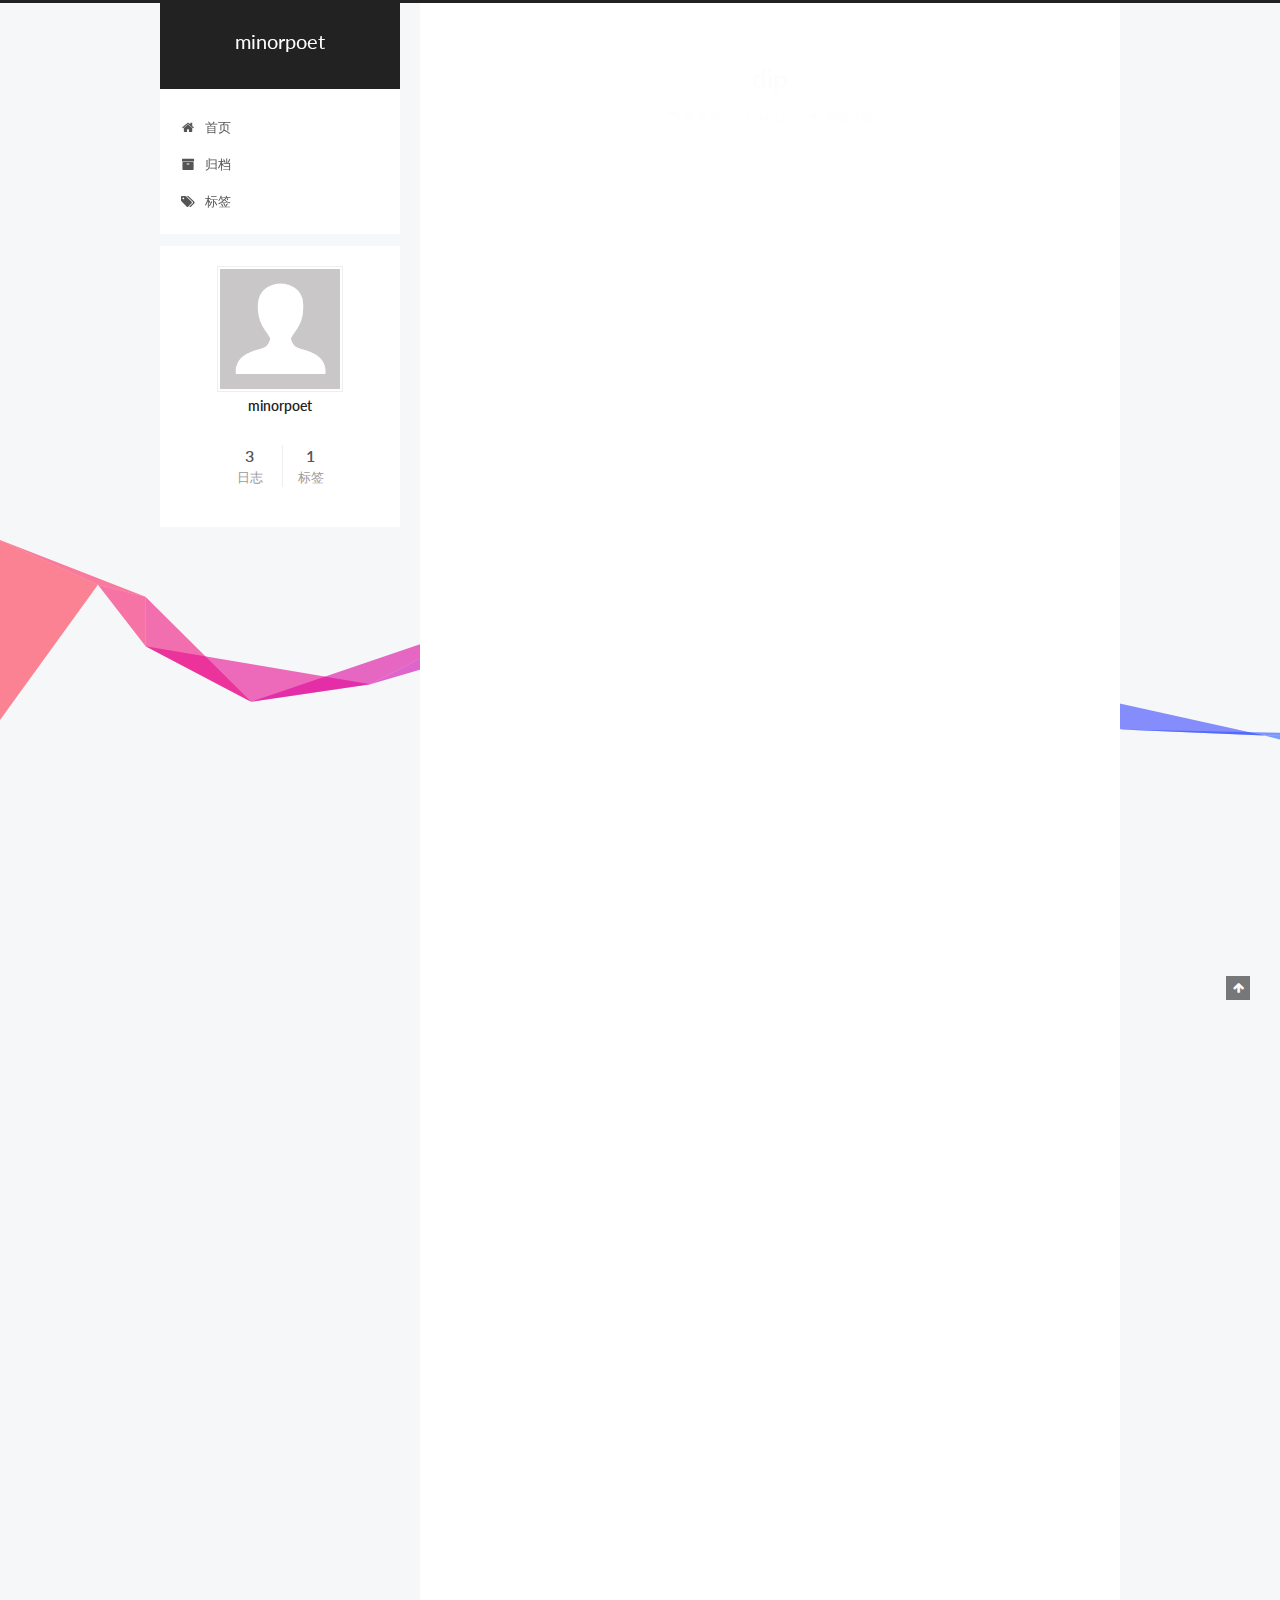
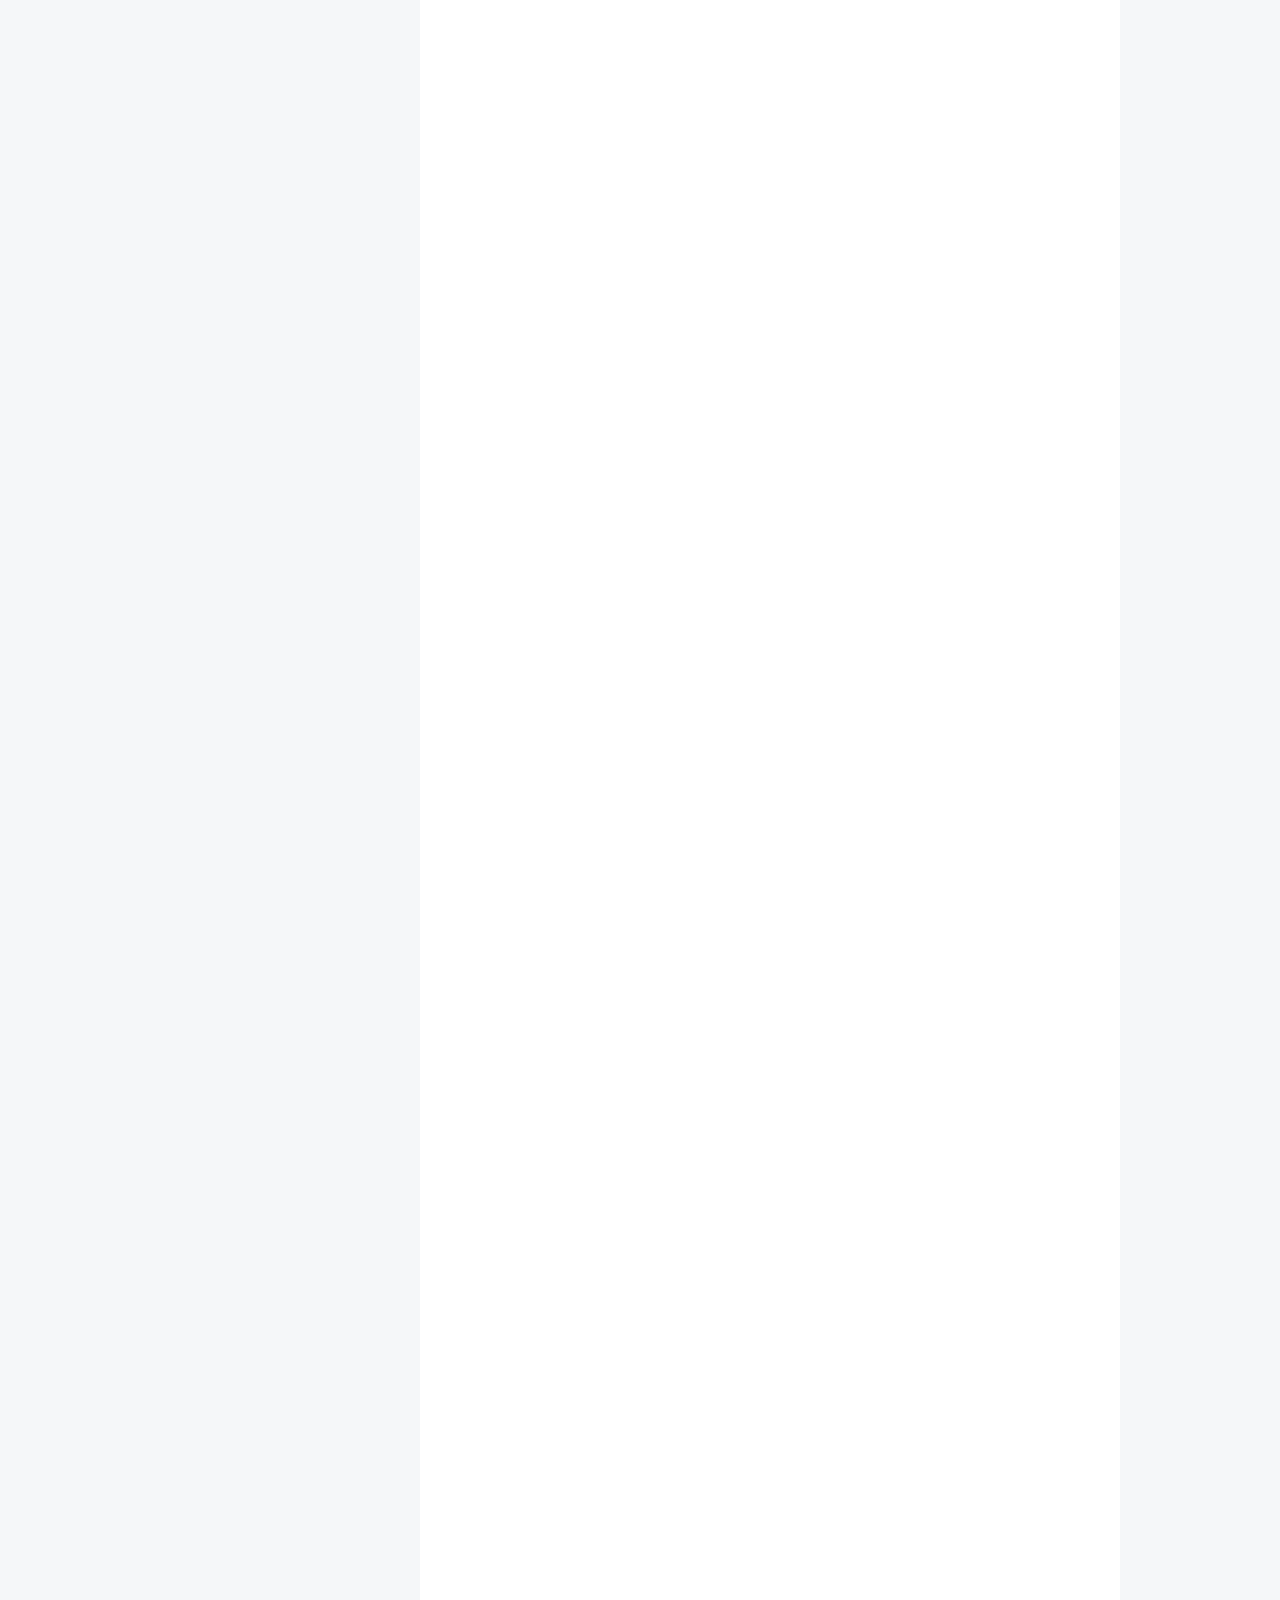
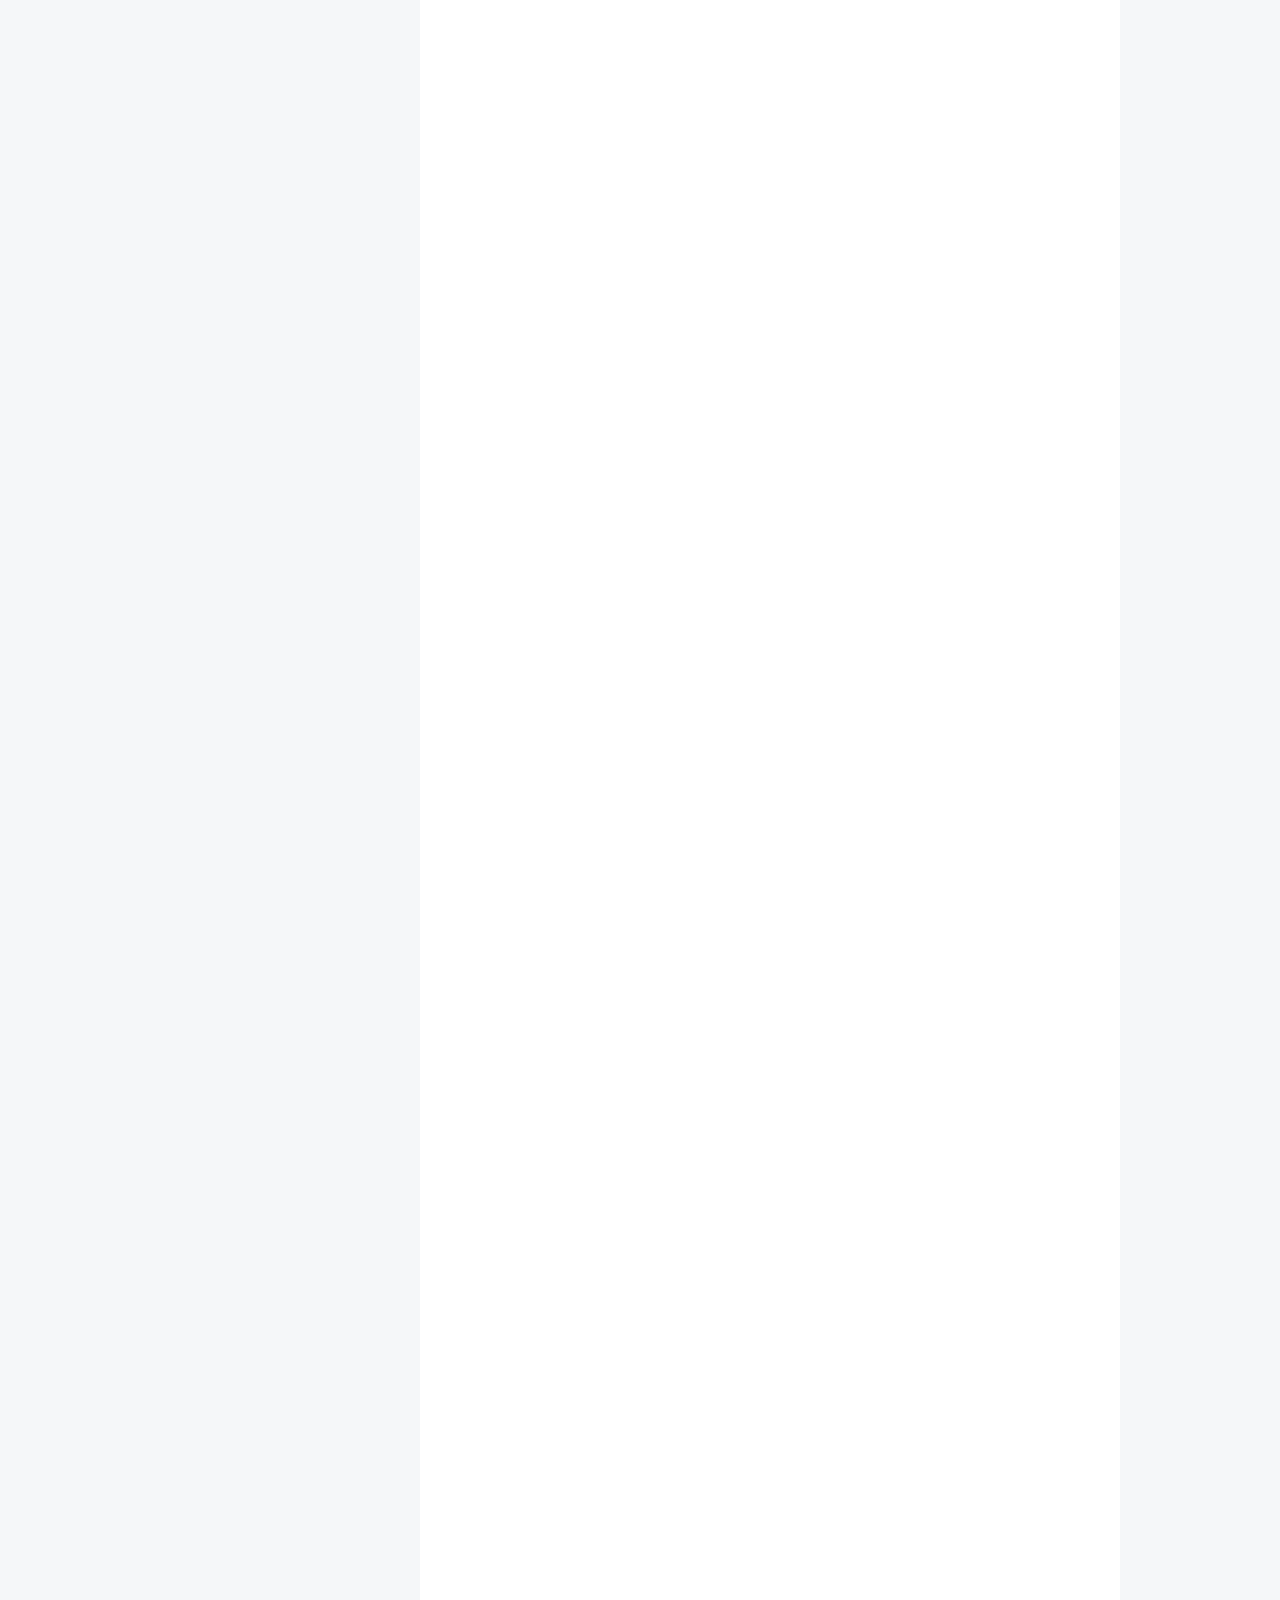
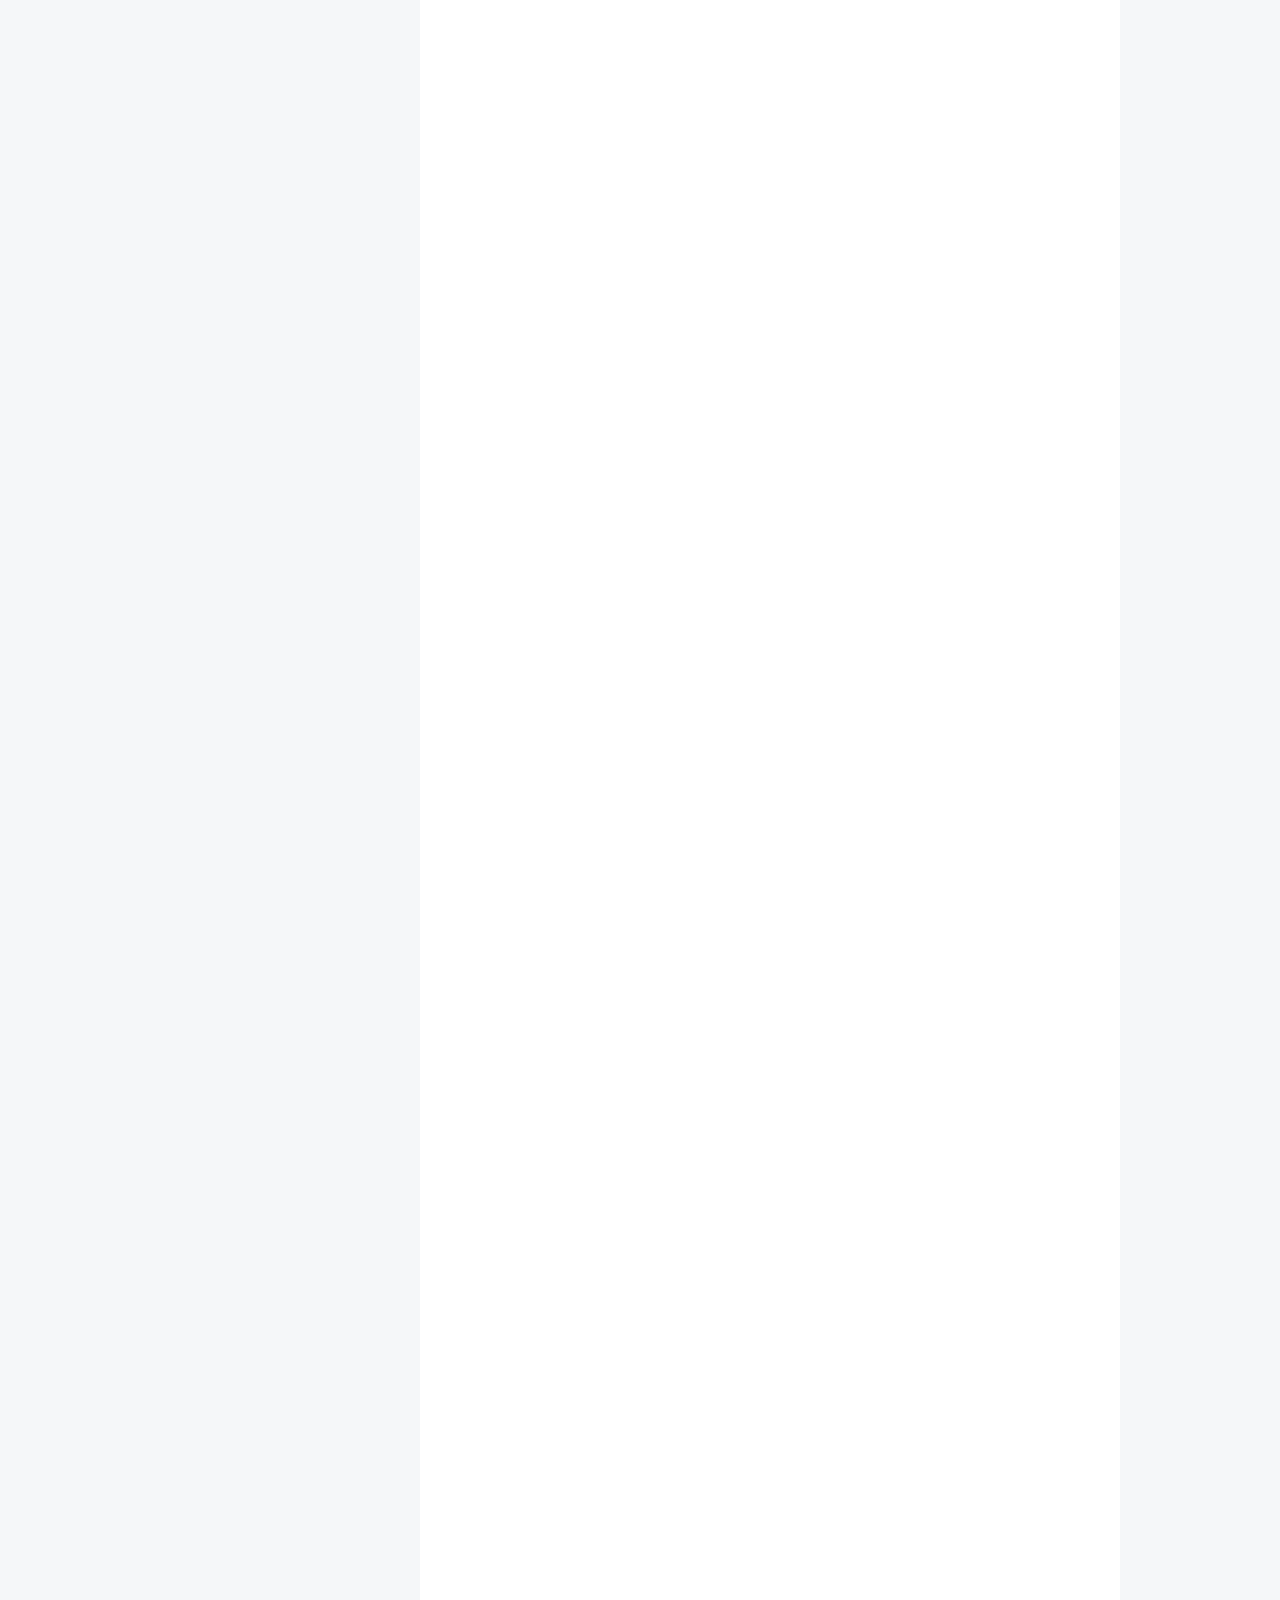
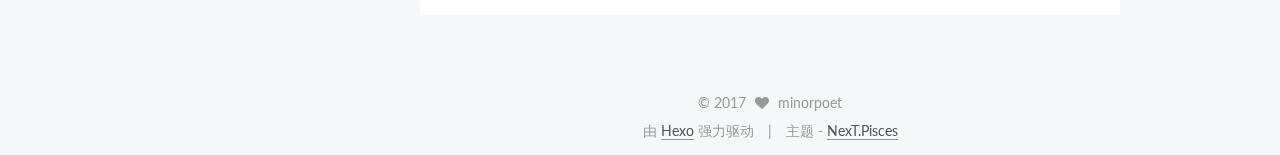
<file: index.html>
<!doctype html>



  


<html class="theme-next pisces use-motion" lang="zh-Hans">
<head>
  <meta charset="UTF-8"/>
<meta http-equiv="X-UA-Compatible" content="IE=edge" />
<meta name="viewport" content="width=device-width, initial-scale=1, maximum-scale=1"/>



<meta http-equiv="Cache-Control" content="no-transform" />
<meta http-equiv="Cache-Control" content="no-siteapp" />















  
  
  <link href="/lib/fancybox/source/jquery.fancybox.css?v=2.1.5" rel="stylesheet" type="text/css" />




  
  
  
  

  
    
    
  

  

  

  

  

  
    
    
    <link href="//fonts.googleapis.com/css?family=Lato:300,300italic,400,400italic,700,700italic&subset=latin,latin-ext" rel="stylesheet" type="text/css">
  






<link href="/lib/font-awesome/css/font-awesome.min.css?v=4.6.2" rel="stylesheet" type="text/css" />

<link href="/css/main.css?v=5.1.0" rel="stylesheet" type="text/css" />


  <meta name="keywords" content="Hexo, NexT" />








  <link rel="shortcut icon" type="image/x-icon" href="/favicon.ico?v=5.1.0" />






<meta property="og:type" content="website">
<meta property="og:title" content="minorpoet">
<meta property="og:url" content="http://yoursite.com/index.html">
<meta property="og:site_name" content="minorpoet">
<meta name="twitter:card" content="summary">
<meta name="twitter:title" content="minorpoet">



<script type="text/javascript" id="hexo.configurations">
  var NexT = window.NexT || {};
  var CONFIG = {
    root: '/',
    scheme: 'Pisces',
    sidebar: {"position":"left","display":"post","offset":12,"offset_float":0,"b2t":false,"scrollpercent":false},
    fancybox: true,
    motion: true,
    duoshuo: {
      userId: '0',
      author: '博主'
    },
    algolia: {
      applicationID: '',
      apiKey: '',
      indexName: '',
      hits: {"per_page":10},
      labels: {"input_placeholder":"Search for Posts","hits_empty":"We didn't find any results for the search: ${query}","hits_stats":"${hits} results found in ${time} ms"}
    }
  };
</script>



  <link rel="canonical" href="http://yoursite.com/"/>





  <title> minorpoet </title>
</head>

<body itemscope itemtype="http://schema.org/WebPage" lang="zh-Hans">

  














  
  
    
  

  <div class="container sidebar-position-left 
   page-home 
 ">
    <div class="headband"></div>

    <header id="header" class="header" itemscope itemtype="http://schema.org/WPHeader">
      <div class="header-inner"><div class="site-brand-wrapper">
  <div class="site-meta ">
    

    <div class="custom-logo-site-title">
      <a href="/"  class="brand" rel="start">
        <span class="logo-line-before"><i></i></span>
        <span class="site-title">minorpoet</span>
        <span class="logo-line-after"><i></i></span>
      </a>
    </div>
      
        <p class="site-subtitle"></p>
      
  </div>

  <div class="site-nav-toggle">
    <button>
      <span class="btn-bar"></span>
      <span class="btn-bar"></span>
      <span class="btn-bar"></span>
    </button>
  </div>
</div>

<nav class="site-nav">
  

  
    <ul id="menu" class="menu">
      
        
        <li class="menu-item menu-item-home">
          <a href="/" rel="section">
            
              <i class="menu-item-icon fa fa-fw fa-home"></i> <br />
            
            首页
          </a>
        </li>
      
        
        <li class="menu-item menu-item-archives">
          <a href="/archives" rel="section">
            
              <i class="menu-item-icon fa fa-fw fa-archive"></i> <br />
            
            归档
          </a>
        </li>
      
        
        <li class="menu-item menu-item-tags">
          <a href="/tags" rel="section">
            
              <i class="menu-item-icon fa fa-fw fa-tags"></i> <br />
            
            标签
          </a>
        </li>
      

      
    </ul>
  

  
</nav>



 </div>
    </header>

    <main id="main" class="main">
      <div class="main-inner">
        <div class="content-wrap">
          <div id="content" class="content">
            
  <section id="posts" class="posts-expand">
    
      

  

  
  
  

  <article class="post post-type-normal " itemscope itemtype="http://schema.org/Article">
    <link itemprop="mainEntityOfPage" href="http://yoursite.com/2017/04/21/dependency-inversion-principle/">

    <span hidden itemprop="author" itemscope itemtype="http://schema.org/Person">
      <meta itemprop="name" content="minorpoet">
      <meta itemprop="description" content="">
      <meta itemprop="image" content="/images/avatar.gif">
    </span>

    <span hidden itemprop="publisher" itemscope itemtype="http://schema.org/Organization">
      <meta itemprop="name" content="minorpoet">
    </span>

    
      <header class="post-header">

        
        
          <h1 class="post-title" itemprop="name headline">
            
            
              
                
                <a class="post-title-link" href="/2017/04/21/dependency-inversion-principle/" itemprop="url">
                  dip
                </a>
              
            
          </h1>
        

        <div class="post-meta">
          <span class="post-time">
            
              <span class="post-meta-item-icon">
                <i class="fa fa-calendar-o"></i>
              </span>
              
                <span class="post-meta-item-text">发表于</span>
              
              <time title="创建于" itemprop="dateCreated datePublished" datetime="2017-04-21T00:08:40+08:00">
                2017-04-21
              </time>
            

            

            
          </span>

          

          
            
          

          
         
		  	 <span id="/2017/04/21/dependency-inversion-principle/"class="leancloud_visitors"  data-flag-title="dip">
              <span class="post-meta-divider">|</span>
               <span class="post-meta-item-icon">
                 <i class="fa fa-eye"></i>
               </span> 
               <span class="post-meta-item-text">阅读次数 </span>
               <span class="leancloud-visitors-count"></span>
            </span>
		   

          
          

          

        </div>
      </header>
    


    <div class="post-body" itemprop="articleBody">

      
      

      
        
          
            
          
        
      
    </div>

    <div>
      
    </div>

    <div>
      
    </div>

    <div>
      
    </div>

    <footer class="post-footer">
      

      

      

      
      
        <div class="post-eof"></div>
      
    </footer>
  </article>


    
      

  

  
  
  

  <article class="post post-type-normal " itemscope itemtype="http://schema.org/Article">
    <link itemprop="mainEntityOfPage" href="http://yoursite.com/2017/04/19/open-close-principle/">

    <span hidden itemprop="author" itemscope itemtype="http://schema.org/Person">
      <meta itemprop="name" content="minorpoet">
      <meta itemprop="description" content="">
      <meta itemprop="image" content="/images/avatar.gif">
    </span>

    <span hidden itemprop="publisher" itemscope itemtype="http://schema.org/Organization">
      <meta itemprop="name" content="minorpoet">
    </span>

    
      <header class="post-header">

        
        
          <h1 class="post-title" itemprop="name headline">
            
            
              
                
                <a class="post-title-link" href="/2017/04/19/open-close-principle/" itemprop="url">
                  开放 - 关闭 原则
                </a>
              
            
          </h1>
        

        <div class="post-meta">
          <span class="post-time">
            
              <span class="post-meta-item-icon">
                <i class="fa fa-calendar-o"></i>
              </span>
              
                <span class="post-meta-item-text">发表于</span>
              
              <time title="创建于" itemprop="dateCreated datePublished" datetime="2017-04-19T23:38:10+08:00">
                2017-04-19
              </time>
            

            

            
          </span>

          

          
            
          

          
         
		  	 <span id="/2017/04/19/open-close-principle/"class="leancloud_visitors"  data-flag-title="开放 - 关闭 原则">
              <span class="post-meta-divider">|</span>
               <span class="post-meta-item-icon">
                 <i class="fa fa-eye"></i>
               </span> 
               <span class="post-meta-item-text">阅读次数 </span>
               <span class="leancloud-visitors-count"></span>
            </span>
		   

          
          

          

        </div>
      </header>
    


    <div class="post-body" itemprop="articleBody">

      
      

      
        
          
            <h3 id="动机"><a href="#动机" class="headerlink" title="动机"></a>动机</h3><p>开明的应用设计和代码模块应当关注应用在发展和维护阶段中频繁发生的变化。通常，给应用添加一个新功能的时候会涉及到很多改动。应尽量少地在已有代码中做改动，因为已有代码一般都已通过单元测试，在其中做的改动可能莫名其妙地就影响到现有功能。</p>
<p><strong>开放 - 封闭原则</strong>  强调设计和代码编写应当以在现有代码上改动最小的方式来完成新功能的添加。软件设计应尽可能在添加新功能类的时候不去改动现有代码。</p>
<h3 id="目的"><a href="#目的" class="headerlink" title="目的"></a>目的</h3><p>软件实体，如类、模块和函数，应当<strong>对扩展开放</strong>，但<strong>对修改关闭</strong>。</p>
<blockquote>
<p>个人理解：对使用方的修改关闭， 对提供方的功能扩展开放</p>
</blockquote>
<h3 id="例子"><a href="#例子" class="headerlink" title="例子"></a>例子</h3><p>以下是一个违背 OCP 的例子。 它实现了绘制各种图形的 <code>graph editor</code>。 显然，<code>GraphicEditor</code> 没有遵循 OCP ，因为每次添加一个 <code>shape</code> 子类，都要对其进行修改。这有以下几个缺点：</p>
<ul>
<li>每次添加新的 <code>shape</code> 子类， <code>GraphicEditor</code> 的单元测试都要重新做</li>
<li>每次添加新的 <code>shape</code> 子类所需时间都比较多，因为开发人员需要理解 <code>GraphicEditor</code> 的内部逻辑</li>
<li>尽管新添加的 <code>shape</code> 能很好的工作，但它可能会意外地影响现有功能</li>
</ul>
<img src="/2017/04/19/open-close-principle/ocp-bad-example.png" alt="ocp-bad-example.png" title="">
<figure class="highlight plain"><table><tr><td class="gutter"><pre><div class="line">1</div><div class="line">2</div><div class="line">3</div><div class="line">4</div><div class="line">5</div><div class="line">6</div><div class="line">7</div><div class="line">8</div><div class="line">9</div><div class="line">10</div><div class="line">11</div><div class="line">12</div><div class="line">13</div><div class="line">14</div><div class="line">15</div><div class="line">16</div><div class="line">17</div><div class="line">18</div><div class="line">19</div><div class="line">20</div><div class="line">21</div><div class="line">22</div><div class="line">23</div><div class="line">24</div><div class="line">25</div><div class="line">26</div><div class="line">27</div></pre></td><td class="code"><pre><div class="line">// Open-Close Principle - Bad Example</div><div class="line">class GraphicEditor&#123;</div><div class="line">	public void drawShape(Shape s)&#123;</div><div class="line">		if(s.m_type == 1)</div><div class="line">			drawRectangle(s);</div><div class="line">		else if(s.m_type == 2)</div><div class="line">			drawCircle(s);</div><div class="line">	&#125;</div><div class="line">	public void drawRectangle(Rectangle r)&#123;...&#125;</div><div class="line">	public void drawCircle(Circle r)&#123;...&#125;</div><div class="line">&#125;</div><div class="line"></div><div class="line">class Shape&#123;</div><div class="line">	int m_type;</div><div class="line">&#125;</div><div class="line"></div><div class="line">class Rectangle extends Shape&#123;</div><div class="line">	Rectangle()&#123;</div><div class="line">		super.m_type = 1;</div><div class="line">	&#125;</div><div class="line">&#125;</div><div class="line"></div><div class="line">class Circle extends Shape&#123;</div><div class="line">	Circle()&#123;</div><div class="line">		super.m_type = 2;</div><div class="line">	&#125;</div><div class="line">&#125;</div></pre></td></tr></table></figure>
<p>以下是一个遵循 OCP 要求的例子。 在新的设计中，我们在 <code>GraphicEditor</code> 中使用抽象的 <code>draw()</code> 方法，而将具体实现移至派生类实例中。通过使用 OCP ，我们就避免了上述例子中的问题，当添加新 <code>shape</code> 子类的时候， 不需要对<code>GraphicEditor</code> 进行修改。</p>
<ul>
<li>不需要额外的单元测试</li>
<li>不需要知晓 <code>GraphicEditor</code> 的源码</li>
<li>由于具体的绘图代码移到具体的 <code>shape</code> 实现子类中，新功能添加进来的时候免除了影响有功能的风险</li>
</ul>
<img src="/2017/04/19/open-close-principle/ocp-good-example.png" alt="ocp-good-example.png" title="">
<figure class="highlight plain"><table><tr><td class="gutter"><pre><div class="line">1</div><div class="line">2</div><div class="line">3</div><div class="line">4</div><div class="line">5</div><div class="line">6</div><div class="line">7</div><div class="line">8</div><div class="line">9</div><div class="line">10</div><div class="line">11</div><div class="line">12</div><div class="line">13</div><div class="line">14</div><div class="line">15</div><div class="line">16</div><div class="line">17</div><div class="line">18</div><div class="line">19</div><div class="line">20</div><div class="line">21</div><div class="line">22</div><div class="line">23</div><div class="line">24</div></pre></td><td class="code"><pre><div class="line">// Open-Close Principle - Good example</div><div class="line">class GraphicEditor&#123;</div><div class="line">	public void drawShape(Shape s)&#123;</div><div class="line">		s.draw();</div><div class="line">	&#125;</div><div class="line">&#125;</div><div class="line"></div><div class="line">class Shape&#123;</div><div class="line">	abstract void draw();</div><div class="line">&#125;</div><div class="line"></div><div class="line">class Rectangle extends Shape&#123;</div><div class="line">	@Override</div><div class="line">	public void draw()&#123;</div><div class="line">		// draw Rectangle</div><div class="line">	&#125;</div><div class="line">&#125;</div><div class="line"></div><div class="line">class Circle extends Shape&#123;</div><div class="line">	@Override</div><div class="line">	public void draw()&#123;</div><div class="line">		// draw Circle;</div><div class="line">	&#125;</div><div class="line">&#125;</div></pre></td></tr></table></figure>
<h3 id="总结"><a href="#总结" class="headerlink" title="总结"></a>总结</h3><p>和其他原则一样 OCP , 也只是一个原则。构思一个灵活的设计需要耗费额外的时间和精力，这会引入更高层次的抽象，而抽象则会提高代码的复杂度。所以此原则应该应用于最可能发生变化的地方。</p>
<p>有很多设计模式可以帮助我们在不改动现有代码的情况下进行扩展。比如说装饰者模式可以帮助我们遵循 OCP 原则。工厂方法或观察者模式也可以用于将应用程序设计成易于调整，同时最小限度地对原有代码进行改动。</p>

          
        
      
    </div>

    <div>
      
    </div>

    <div>
      
    </div>

    <div>
      
    </div>

    <footer class="post-footer">
      

      

      

      
      
        <div class="post-eof"></div>
      
    </footer>
  </article>


    
      

  

  
  
  

  <article class="post post-type-normal " itemscope itemtype="http://schema.org/Article">
    <link itemprop="mainEntityOfPage" href="http://yoursite.com/2017/04/16/desgin-principles/">

    <span hidden itemprop="author" itemscope itemtype="http://schema.org/Person">
      <meta itemprop="name" content="minorpoet">
      <meta itemprop="description" content="">
      <meta itemprop="image" content="/images/avatar.gif">
    </span>

    <span hidden itemprop="publisher" itemscope itemtype="http://schema.org/Organization">
      <meta itemprop="name" content="minorpoet">
    </span>

    
      <header class="post-header">

        
        
          <h1 class="post-title" itemprop="name headline">
            
            
              
                
                <a class="post-title-link" href="/2017/04/16/desgin-principles/" itemprop="url">
                  软件设计原则
                </a>
              
            
          </h1>
        

        <div class="post-meta">
          <span class="post-time">
            
              <span class="post-meta-item-icon">
                <i class="fa fa-calendar-o"></i>
              </span>
              
                <span class="post-meta-item-text">发表于</span>
              
              <time title="创建于" itemprop="dateCreated datePublished" datetime="2017-04-16T14:08:22+08:00">
                2017-04-16
              </time>
            

            

            
          </span>

          

          
            
          

          
         
		  	 <span id="/2017/04/16/desgin-principles/"class="leancloud_visitors"  data-flag-title="软件设计原则">
              <span class="post-meta-divider">|</span>
               <span class="post-meta-item-icon">
                 <i class="fa fa-eye"></i>
               </span> 
               <span class="post-meta-item-text">阅读次数 </span>
               <span class="leancloud-visitors-count"></span>
            </span>
		   

          
          

          

        </div>
      </header>
    


    <div class="post-body" itemprop="articleBody">

      
      

      
        
          
            <h2 id="什么是软件设计原则？"><a href="#什么是软件设计原则？" class="headerlink" title="什么是软件设计原则？"></a>什么是软件设计原则？</h2><p>软件设计原则是一组帮助我们避开不良设计的指导方针。这些设计原则是由 Robert Martin 在《敏捷软件开发：原则、模式与实践》一书中整理收集而来。 根据 Robert Martin 的理论，应该避免不良设计的以下三个重要特点：</p>
<blockquote>
<ul>
<li>僵化： 很难做修改，因为每一个细微的修改都会影响到系统大量的其他功能</li>
<li>脆弱： 每当你做一次修改，总会引起系统中预期之外的部分出现故障</li>
<li>死板： 代码很难在其他应用中重用，因其不能从当前应用中单独抽离出来</li>
</ul>
</blockquote>
<h2 id="开放-关闭原则-Open-Close-Principle"><a href="#开放-关闭原则-Open-Close-Principle" class="headerlink" title="开放-关闭原则 Open Close Principle"></a>开放-关闭原则 Open Close Principle</h2><blockquote>
<p>软件实体，如类、模块和函数，应该对扩展开放，对修改关闭。</p>
</blockquote>
<p>OPC 是一个通用原则。 你可以在这种情景下考虑此原则：当你构建类的时候，你想要确保以后你要扩展类行为时只需扩展它而不需要修改原类。这原则同样适用于模块、包和代码库。如果你手头一个包含多个类的代码库，会有很多原因使得你宁愿去扩展它，也不去修改已有代码（向后兼容，回归测试等）。 这就是为什么我们必须确保我们的模块遵循开放-关闭原则的原因。<br>当提及类时，开放-关闭原则可以通过使用抽象类+实现类来实现他们的行为。这会强制使用具体实现类来扩展抽象类而不去修改抽象类。具体的实例有：模版模式、策略模式。</p>
<h2 id="依赖倒置原则-Dependency-Inversion-Principle"><a href="#依赖倒置原则-Dependency-Inversion-Principle" class="headerlink" title="依赖倒置原则 Dependency Inversion Principle"></a>依赖倒置原则 Dependency Inversion Principle</h2><blockquote>
<p>高层次的模块不应该依赖低层次的模块。双方都应该依赖抽象。</p>
<p>抽象不应该依赖具体细节。细节应该依赖抽象。</p>
</blockquote>
<p>依赖倒置原则强调：我们应在高低层次的类之间引入一个抽象层来解耦高层次模块和低层次模块。此外，此原则颠倒了依赖关系：它认为我们应该基于抽象来编写具体的实现，而不基于具体实现来编写抽象。<br>当谈及依赖关系的实现时，我们经常听到的是依赖倒置 (DI) 或者控制反转 (IOC) 。一个软件模块（类，框架等）依赖其他模块时，经典的做法是初始化并持有该模块的直接引用。这种做法导致两个模块的强耦合。为了解耦两者，第一个模块提供一个钩子（一个属性，参数，其他），然后一个专门管理依赖关系的外部模块将第二个模块的引用注入到第一个模块的钩子上。<br>通过使用依赖倒置原则，只需要修改依赖管理模块，被依赖模块就可以很容易的替换成其他模块。工厂模式和抽象工厂模式可以作为框架管理依赖，不过，有专门的框架来做这件事，称之为控制反转容器（Invertion Of Control Container）。</p>
<h2 id="接口隔离原则-Interface-Segregation-Principle"><a href="#接口隔离原则-Interface-Segregation-Principle" class="headerlink" title="接口隔离原则 Interface Segregation Principle"></a>接口隔离原则 Interface Segregation Principle</h2><blockquote>
<p>客户端不应该被强制依赖他们不需要使用的接口</p>
</blockquote>
<p>这个原则教导我们小心对待我们编写的接口。编写接口时，我们必须注意只增加应该在其范围内的方法。如果我们增加了不应该接口功能范围内的方法，那么实现此接口的类将不得不实现也那些方法。比如说，我们建了个名为 Worker 的接口，然后增加了个 lunch-break 的方法，那么所有的 Workers 都得实现它。如果有个 Worker 是机器人怎么办？机器人应该不用午休吧。</p>
<p>总而言之，如果一个接口包含了不是针对其意图的方法，那么这个接口就是被污染了或者叫“肥”接口。 应该避免这些非领域内的方法。</p>
<h2 id="单一职责原则-Single-Responsibility-Principle"><a href="#单一职责原则-Single-Responsibility-Principle" class="headerlink" title="单一职责原则 Single Responsibility Principle"></a>单一职责原则 Single Responsibility Principle</h2><blockquote>
<p>一个类，应该只有一个需要进行修改的原因。</p>
</blockquote>
<p>关于这点，职责被认为是一个修改的原因。这个原则强调，如果我们基于2个不同的原因去修改一个类，那么我们应该将其功能拆分到2个类中。每个类仅仅负责一个功能。如果日后我需要做一次修改，我们只需修改负责该功能的类就可以了。当我们在同时负责多个功能的类上做一个修改时，可能会影响到其他的功能。<br>单一职责原则是Tom DeMarco于1979年在他的书《Structure Analysis and System Specification》中提出的。Robert Martin重新解释并将职责(功能)定义为变化的原因。</p>
<h2 id="里氏替换原则-Liskov’s-Substitution-Principle"><a href="#里氏替换原则-Liskov’s-Substitution-Principle" class="headerlink" title="里氏替换原则 Liskov’s Substitution Principle"></a>里氏替换原则 Liskov’s Substitution Principle</h2><blockquote>
<p>派生类型必须能被其基类完全代替</p>
</blockquote>
<p>此原则是在开放-关闭原则在行为方面的延伸，其意味着我们必须确新的派生类扩展基类的同时不能修改其行为。新创建的派生类应该能够替换基类而不用修改任何代码。<br>里氏替换原则是 Barbara Liskov 于1987年在 “面向对象编程语言系统和应用程序” 大会上提出的, 具体可看 <a href="http://dl.acm.org/citation.cfm?id=62141" target="_blank" rel="external">data abstraction and hiearchy</a>。</p>
<h2 id="如何应用设计原则-摘自《面向对象葵花宝典》"><a href="#如何应用设计原则-摘自《面向对象葵花宝典》" class="headerlink" title="如何应用设计原则 摘自《面向对象葵花宝典》"></a>如何应用设计原则 摘自《面向对象葵花宝典》</h2><h3 id="SRP-原则：-用于类的设计"><a href="#SRP-原则：-用于类的设计" class="headerlink" title="SRP 原则： 用于类的设计"></a>SRP 原则： 用于类的设计</h3><blockquote>
<p>当我们想出一个类，或者设计出一个类的原型后，使用 SRP 原则核对类的设计是否符合 SRP 要求。</p>
</blockquote>
<h3 id="OCP-原则：-总的指导思想"><a href="#OCP-原则：-总的指导思想" class="headerlink" title="OCP 原则： 总的指导思想"></a>OCP 原则： 总的指导思想</h3><blockquote>
<p>OCP 原则是一个总的指导思想，在面向对象的设计中，如果能够符合 LSP/ISP/DIP 原则，一般情况下就能够符合 OCP 原则了。</p>
<p>除了在面向对象的软件设计中应用外，OCP 也可以用于指导系统架构设计，例如常见的 CORBA、COM 协议，其实可都可以认为是 OCP 原则的具体应用和实现。</p>
</blockquote>
<h3 id="LSP-原则：-用于指导类继承的设计"><a href="#LSP-原则：-用于指导类继承的设计" class="headerlink" title="LSP 原则： 用于指导类继承的设计"></a>LSP 原则： 用于指导类继承的设计</h3><blockquote>
<p>当我摸设计类之间的继承关系时，使用 LSP 原则来判断这种继承关系是否符合 LSP 要求。</p>
</blockquote>
<h3 id="ISP-原则：-用于指导接口的设计"><a href="#ISP-原则：-用于指导接口的设计" class="headerlink" title="ISP 原则： 用于指导接口的设计"></a>ISP 原则： 用于指导接口的设计</h3><blockquote>
<p>ISP 原则可以认为是　SRP 原则的一个变种，本质上是和 SRP 的思想是一样的。 SRP 用于指导类的设计，而 ISP 用于指导接口的设计</p>
</blockquote>
<h3 id="DIP-原则：-用于指导如何抽象"><a href="#DIP-原则：-用于指导如何抽象" class="headerlink" title="DIP 原则： 用于指导如何抽象"></a>DIP 原则： 用于指导如何抽象</h3><blockquote>
<p>当我们设计类之间的依赖关系时，可以使用 DIP 原则来判断这种依赖是否符合 DIP 原则二。 DIP 原则 和 LSP 原则相辅相成： DIP 原则用于指导抽象出接口或者抽象类，而 LSP 原则用于指导从接口或者抽象类派生出新的子类。</p>
</blockquote>

          
        
      
    </div>

    <div>
      
    </div>

    <div>
      
    </div>

    <div>
      
    </div>

    <footer class="post-footer">
      

      

      

      
      
        <div class="post-eof"></div>
      
    </footer>
  </article>


    
  </section>

  


          </div>
          


          

        </div>
        
          
  
  <div class="sidebar-toggle">
    <div class="sidebar-toggle-line-wrap">
      <span class="sidebar-toggle-line sidebar-toggle-line-first"></span>
      <span class="sidebar-toggle-line sidebar-toggle-line-middle"></span>
      <span class="sidebar-toggle-line sidebar-toggle-line-last"></span>
    </div>
  </div>

  <aside id="sidebar" class="sidebar">
    <div class="sidebar-inner">

      

      

      <section class="site-overview sidebar-panel sidebar-panel-active">
        <div class="site-author motion-element" itemprop="author" itemscope itemtype="http://schema.org/Person">
          <img class="site-author-image" itemprop="image"
               src="/images/avatar.gif"
               alt="minorpoet" />
          <p class="site-author-name" itemprop="name">minorpoet</p>
           
              <p class="site-description motion-element" itemprop="description"></p>
          
        </div>
        <nav class="site-state motion-element">

          
            <div class="site-state-item site-state-posts">
              <a href="/archives">
                <span class="site-state-item-count">3</span>
                <span class="site-state-item-name">日志</span>
              </a>
            </div>
          

          

          
            
            
            <div class="site-state-item site-state-tags">
              
                <span class="site-state-item-count">1</span>
                <span class="site-state-item-name">标签</span>
              
            </div>
          

        </nav>

        

        <div class="links-of-author motion-element">
          
        </div>

        
        

        
        

        


      </section>

      

      

    </div>
  </aside>


        
      </div>
    </main>

    <footer id="footer" class="footer">
      <div class="footer-inner">
        <div class="copyright" >
  
  &copy; 
  <span itemprop="copyrightYear">2017</span>
  <span class="with-love">
    <i class="fa fa-heart"></i>
  </span>
  <span class="author" itemprop="copyrightHolder">minorpoet</span>
</div>


<div class="powered-by">
  由 <a class="theme-link" href="https://hexo.io">Hexo</a> 强力驱动
</div>

<div class="theme-info">
  主题 -
  <a class="theme-link" href="https://github.com/iissnan/hexo-theme-next">
    NexT.Pisces
  </a>
</div>


        

        
      </div>
    </footer>

    
      <div class="back-to-top">
        <i class="fa fa-arrow-up"></i>
        
      </div>
    

  </div>

  

<script type="text/javascript">
  if (Object.prototype.toString.call(window.Promise) !== '[object Function]') {
    window.Promise = null;
  }
</script>









  






  



  
  <script type="text/javascript" src="/lib/jquery/index.js?v=2.1.3"></script>

  
  <script type="text/javascript" src="/lib/fastclick/lib/fastclick.min.js?v=1.0.6"></script>

  
  <script type="text/javascript" src="/lib/jquery_lazyload/jquery.lazyload.js?v=1.9.7"></script>

  
  <script type="text/javascript" src="/lib/velocity/velocity.min.js?v=1.2.1"></script>

  
  <script type="text/javascript" src="/lib/velocity/velocity.ui.min.js?v=1.2.1"></script>

  
  <script type="text/javascript" src="/lib/fancybox/source/jquery.fancybox.pack.js?v=2.1.5"></script>

  
  <script type="text/javascript" src="/lib/canvas-ribbon/canvas-ribbon.js"></script>


  


  <script type="text/javascript" src="/js/src/utils.js?v=5.1.0"></script>

  <script type="text/javascript" src="/js/src/motion.js?v=5.1.0"></script>



  
  


  <script type="text/javascript" src="/js/src/affix.js?v=5.1.0"></script>

  <script type="text/javascript" src="/js/src/schemes/pisces.js?v=5.1.0"></script>



  

  


  <script type="text/javascript" src="/js/src/bootstrap.js?v=5.1.0"></script>



  


  




	





  





  





  






  





  

  
  <script src="https://cdn1.lncld.net/static/js/av-core-mini-0.6.1.js"></script>
  <script>AV.initialize("25obTDUCiku3IwFPnX2IYdXt-gzGzoHsz", "ym6TM0VS8SEQ1mjuml2WJQtB");</script>
  <script>
    function showTime(Counter) {
      var query = new AV.Query(Counter);
      var entries = [];
      var $visitors = $(".leancloud_visitors");

      $visitors.each(function () {
        entries.push( $(this).attr("id").trim() );
      });

      query.containedIn('url', entries);
      query.find()
        .done(function (results) {
          var COUNT_CONTAINER_REF = '.leancloud-visitors-count';

          if (results.length === 0) {
            $visitors.find(COUNT_CONTAINER_REF).text(0);
            return;
          }

          for (var i = 0; i < results.length; i++) {
            var item = results[i];
            var url = item.get('url');
            var time = item.get('time');
            var element = document.getElementById(url);

            $(element).find(COUNT_CONTAINER_REF).text(time);
          }
          for(var i = 0; i < entries.length; i++) {
            var url = entries[i];
            var element = document.getElementById(url);
            var countSpan = $(element).find(COUNT_CONTAINER_REF);
            if( countSpan.text() == '') {
              countSpan.text(0);
            }
          }
        })
        .fail(function (object, error) {
          console.log("Error: " + error.code + " " + error.message);
        });
    }

    function addCount(Counter) {
      var $visitors = $(".leancloud_visitors");
      var url = $visitors.attr('id').trim();
      var title = $visitors.attr('data-flag-title').trim();
      var query = new AV.Query(Counter);

      query.equalTo("url", url);
      query.find({
        success: function(results) {
          if (results.length > 0) {
            var counter = results[0];
            counter.fetchWhenSave(true);
            counter.increment("time");
            counter.save(null, {
              success: function(counter) {
                var $element = $(document.getElementById(url));
                $element.find('.leancloud-visitors-count').text(counter.get('time'));
              },
              error: function(counter, error) {
                console.log('Failed to save Visitor num, with error message: ' + error.message);
              }
            });
          } else {
            var newcounter = new Counter();
            /* Set ACL */
            var acl = new AV.ACL();
            acl.setPublicReadAccess(true);
            acl.setPublicWriteAccess(true);
            newcounter.setACL(acl);
            /* End Set ACL */
            newcounter.set("title", title);
            newcounter.set("url", url);
            newcounter.set("time", 1);
            newcounter.save(null, {
              success: function(newcounter) {
                var $element = $(document.getElementById(url));
                $element.find('.leancloud-visitors-count').text(newcounter.get('time'));
              },
              error: function(newcounter, error) {
                console.log('Failed to create');
              }
            });
          }
        },
        error: function(error) {
          console.log('Error:' + error.code + " " + error.message);
        }
      });
    }

    $(function() {
      var Counter = AV.Object.extend("Counter");
      if ($('.leancloud_visitors').length == 1) {
        addCount(Counter);
      } else if ($('.post-title-link').length > 1) {
        showTime(Counter);
      }
    });
  </script>



  

  

  

  

</body>
</html>
</file>
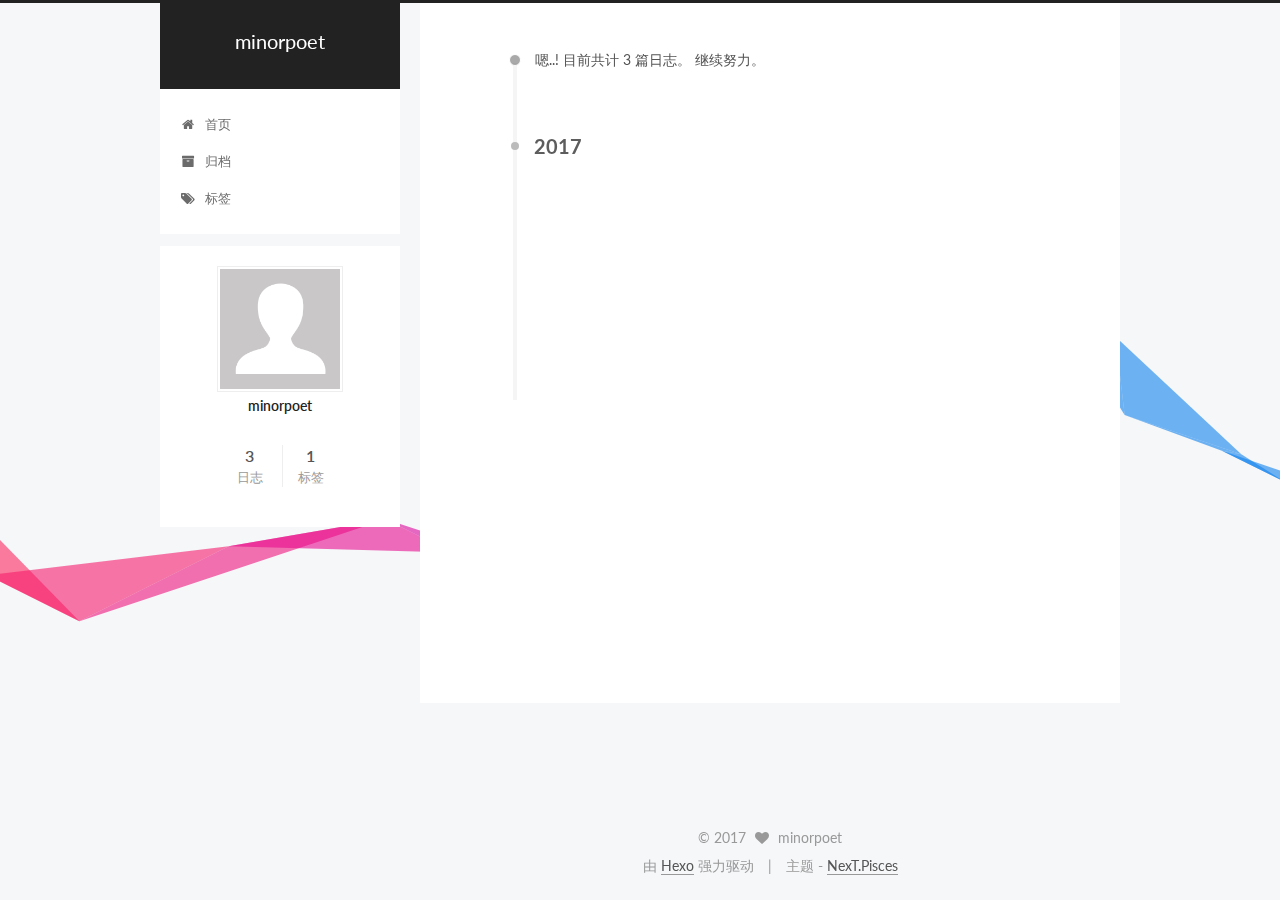
<file: archives/index.html>
<!doctype html>



  


<html class="theme-next pisces use-motion" lang="zh-Hans">
<head>
  <meta charset="UTF-8"/>
<meta http-equiv="X-UA-Compatible" content="IE=edge" />
<meta name="viewport" content="width=device-width, initial-scale=1, maximum-scale=1"/>



<meta http-equiv="Cache-Control" content="no-transform" />
<meta http-equiv="Cache-Control" content="no-siteapp" />















  
  
  <link href="/lib/fancybox/source/jquery.fancybox.css?v=2.1.5" rel="stylesheet" type="text/css" />




  
  
  
  

  
    
    
  

  

  

  

  

  
    
    
    <link href="//fonts.googleapis.com/css?family=Lato:300,300italic,400,400italic,700,700italic&subset=latin,latin-ext" rel="stylesheet" type="text/css">
  






<link href="/lib/font-awesome/css/font-awesome.min.css?v=4.6.2" rel="stylesheet" type="text/css" />

<link href="/css/main.css?v=5.1.0" rel="stylesheet" type="text/css" />


  <meta name="keywords" content="Hexo, NexT" />








  <link rel="shortcut icon" type="image/x-icon" href="/favicon.ico?v=5.1.0" />






<meta property="og:type" content="website">
<meta property="og:title" content="minorpoet">
<meta property="og:url" content="http://yoursite.com/archives/index.html">
<meta property="og:site_name" content="minorpoet">
<meta name="twitter:card" content="summary">
<meta name="twitter:title" content="minorpoet">



<script type="text/javascript" id="hexo.configurations">
  var NexT = window.NexT || {};
  var CONFIG = {
    root: '/',
    scheme: 'Pisces',
    sidebar: {"position":"left","display":"post","offset":12,"offset_float":0,"b2t":false,"scrollpercent":false},
    fancybox: true,
    motion: true,
    duoshuo: {
      userId: '0',
      author: '博主'
    },
    algolia: {
      applicationID: '',
      apiKey: '',
      indexName: '',
      hits: {"per_page":10},
      labels: {"input_placeholder":"Search for Posts","hits_empty":"We didn't find any results for the search: ${query}","hits_stats":"${hits} results found in ${time} ms"}
    }
  };
</script>



  <link rel="canonical" href="http://yoursite.com/archives/"/>





  <title> 归档 | minorpoet </title>
</head>

<body itemscope itemtype="http://schema.org/WebPage" lang="zh-Hans">

  














  
  
    
  

  <div class="container sidebar-position-left  page-archive  ">
    <div class="headband"></div>

    <header id="header" class="header" itemscope itemtype="http://schema.org/WPHeader">
      <div class="header-inner"><div class="site-brand-wrapper">
  <div class="site-meta ">
    

    <div class="custom-logo-site-title">
      <a href="/"  class="brand" rel="start">
        <span class="logo-line-before"><i></i></span>
        <span class="site-title">minorpoet</span>
        <span class="logo-line-after"><i></i></span>
      </a>
    </div>
      
        <p class="site-subtitle"></p>
      
  </div>

  <div class="site-nav-toggle">
    <button>
      <span class="btn-bar"></span>
      <span class="btn-bar"></span>
      <span class="btn-bar"></span>
    </button>
  </div>
</div>

<nav class="site-nav">
  

  
    <ul id="menu" class="menu">
      
        
        <li class="menu-item menu-item-home">
          <a href="/" rel="section">
            
              <i class="menu-item-icon fa fa-fw fa-home"></i> <br />
            
            首页
          </a>
        </li>
      
        
        <li class="menu-item menu-item-archives">
          <a href="/archives" rel="section">
            
              <i class="menu-item-icon fa fa-fw fa-archive"></i> <br />
            
            归档
          </a>
        </li>
      
        
        <li class="menu-item menu-item-tags">
          <a href="/tags" rel="section">
            
              <i class="menu-item-icon fa fa-fw fa-tags"></i> <br />
            
            标签
          </a>
        </li>
      

      
    </ul>
  

  
</nav>



 </div>
    </header>

    <main id="main" class="main">
      <div class="main-inner">
        <div class="content-wrap">
          <div id="content" class="content">
            

  <section id="posts" class="posts-collapse">
    <span class="archive-move-on"></span>

    <span class="archive-page-counter">
      
      
      
        
      
      嗯..! 目前共计 3 篇日志。 继续努力。
    </span>

    

      
      
      

      
        
        <div class="collection-title">
          <h2 class="archive-year motion-element" id="archive-year-2017">2017</h2>
        </div>
      
      

      

  <article class="post post-type-normal" itemscope itemtype="http://schema.org/Article">
    <header class="post-header">

      <h1 class="post-title">
        
            <a class="post-title-link" href="/2017/04/21/dependency-inversion-principle/" itemprop="url">
              
                <span itemprop="name">dip</span>
              
            </a>
        
      </h1>

      <div class="post-meta">
        <time class="post-time" itemprop="dateCreated"
              datetime="2017-04-21T00:08:40+08:00"
              content="2017-04-21" >
          04-21
        </time>
      </div>

    </header>
  </article>



    

      
      
      

      
      

      

  <article class="post post-type-normal" itemscope itemtype="http://schema.org/Article">
    <header class="post-header">

      <h1 class="post-title">
        
            <a class="post-title-link" href="/2017/04/19/open-close-principle/" itemprop="url">
              
                <span itemprop="name">开放 - 关闭 原则</span>
              
            </a>
        
      </h1>

      <div class="post-meta">
        <time class="post-time" itemprop="dateCreated"
              datetime="2017-04-19T23:38:10+08:00"
              content="2017-04-19" >
          04-19
        </time>
      </div>

    </header>
  </article>



    

      
      
      

      
      

      

  <article class="post post-type-normal" itemscope itemtype="http://schema.org/Article">
    <header class="post-header">

      <h1 class="post-title">
        
            <a class="post-title-link" href="/2017/04/16/desgin-principles/" itemprop="url">
              
                <span itemprop="name">设计原则</span>
              
            </a>
        
      </h1>

      <div class="post-meta">
        <time class="post-time" itemprop="dateCreated"
              datetime="2017-04-16T14:08:22+08:00"
              content="2017-04-16" >
          04-16
        </time>
      </div>

    </header>
  </article>



    

  </section>

  



          </div>
          


          

        </div>
        
          
  
  <div class="sidebar-toggle">
    <div class="sidebar-toggle-line-wrap">
      <span class="sidebar-toggle-line sidebar-toggle-line-first"></span>
      <span class="sidebar-toggle-line sidebar-toggle-line-middle"></span>
      <span class="sidebar-toggle-line sidebar-toggle-line-last"></span>
    </div>
  </div>

  <aside id="sidebar" class="sidebar">
    <div class="sidebar-inner">

      

      

      <section class="site-overview sidebar-panel sidebar-panel-active">
        <div class="site-author motion-element" itemprop="author" itemscope itemtype="http://schema.org/Person">
          <img class="site-author-image" itemprop="image"
               src="/images/avatar.gif"
               alt="minorpoet" />
          <p class="site-author-name" itemprop="name">minorpoet</p>
           
              <p class="site-description motion-element" itemprop="description"></p>
          
        </div>
        <nav class="site-state motion-element">

          
            <div class="site-state-item site-state-posts">
              <a href="/archives">
                <span class="site-state-item-count">3</span>
                <span class="site-state-item-name">日志</span>
              </a>
            </div>
          

          

          
            
            
            <div class="site-state-item site-state-tags">
              
                <span class="site-state-item-count">1</span>
                <span class="site-state-item-name">标签</span>
              
            </div>
          

        </nav>

        

        <div class="links-of-author motion-element">
          
        </div>

        
        

        
        

        


      </section>

      

      

    </div>
  </aside>


        
      </div>
    </main>

    <footer id="footer" class="footer">
      <div class="footer-inner">
        <div class="copyright" >
  
  &copy; 
  <span itemprop="copyrightYear">2017</span>
  <span class="with-love">
    <i class="fa fa-heart"></i>
  </span>
  <span class="author" itemprop="copyrightHolder">minorpoet</span>
</div>


<div class="powered-by">
  由 <a class="theme-link" href="https://hexo.io">Hexo</a> 强力驱动
</div>

<div class="theme-info">
  主题 -
  <a class="theme-link" href="https://github.com/iissnan/hexo-theme-next">
    NexT.Pisces
  </a>
</div>


        

        
      </div>
    </footer>

    
      <div class="back-to-top">
        <i class="fa fa-arrow-up"></i>
        
      </div>
    

  </div>

  

<script type="text/javascript">
  if (Object.prototype.toString.call(window.Promise) !== '[object Function]') {
    window.Promise = null;
  }
</script>









  






  



  
  <script type="text/javascript" src="/lib/jquery/index.js?v=2.1.3"></script>

  
  <script type="text/javascript" src="/lib/fastclick/lib/fastclick.min.js?v=1.0.6"></script>

  
  <script type="text/javascript" src="/lib/jquery_lazyload/jquery.lazyload.js?v=1.9.7"></script>

  
  <script type="text/javascript" src="/lib/velocity/velocity.min.js?v=1.2.1"></script>

  
  <script type="text/javascript" src="/lib/velocity/velocity.ui.min.js?v=1.2.1"></script>

  
  <script type="text/javascript" src="/lib/fancybox/source/jquery.fancybox.pack.js?v=2.1.5"></script>

  
  <script type="text/javascript" src="/lib/canvas-ribbon/canvas-ribbon.js"></script>


  


  <script type="text/javascript" src="/js/src/utils.js?v=5.1.0"></script>

  <script type="text/javascript" src="/js/src/motion.js?v=5.1.0"></script>



  
  


  <script type="text/javascript" src="/js/src/affix.js?v=5.1.0"></script>

  <script type="text/javascript" src="/js/src/schemes/pisces.js?v=5.1.0"></script>



  
  
    <script type="text/javascript" id="motion.page.archive">
      $('.archive-year').velocity('transition.slideLeftIn');
    </script>
  


  


  <script type="text/javascript" src="/js/src/bootstrap.js?v=5.1.0"></script>



  


  




	





  





  





  






  





  

  
  <script src="https://cdn1.lncld.net/static/js/av-core-mini-0.6.1.js"></script>
  <script>AV.initialize("25obTDUCiku3IwFPnX2IYdXt-gzGzoHsz", "ym6TM0VS8SEQ1mjuml2WJQtB");</script>
  <script>
    function showTime(Counter) {
      var query = new AV.Query(Counter);
      var entries = [];
      var $visitors = $(".leancloud_visitors");

      $visitors.each(function () {
        entries.push( $(this).attr("id").trim() );
      });

      query.containedIn('url', entries);
      query.find()
        .done(function (results) {
          var COUNT_CONTAINER_REF = '.leancloud-visitors-count';

          if (results.length === 0) {
            $visitors.find(COUNT_CONTAINER_REF).text(0);
            return;
          }

          for (var i = 0; i < results.length; i++) {
            var item = results[i];
            var url = item.get('url');
            var time = item.get('time');
            var element = document.getElementById(url);

            $(element).find(COUNT_CONTAINER_REF).text(time);
          }
          for(var i = 0; i < entries.length; i++) {
            var url = entries[i];
            var element = document.getElementById(url);
            var countSpan = $(element).find(COUNT_CONTAINER_REF);
            if( countSpan.text() == '') {
              countSpan.text(0);
            }
          }
        })
        .fail(function (object, error) {
          console.log("Error: " + error.code + " " + error.message);
        });
    }

    function addCount(Counter) {
      var $visitors = $(".leancloud_visitors");
      var url = $visitors.attr('id').trim();
      var title = $visitors.attr('data-flag-title').trim();
      var query = new AV.Query(Counter);

      query.equalTo("url", url);
      query.find({
        success: function(results) {
          if (results.length > 0) {
            var counter = results[0];
            counter.fetchWhenSave(true);
            counter.increment("time");
            counter.save(null, {
              success: function(counter) {
                var $element = $(document.getElementById(url));
                $element.find('.leancloud-visitors-count').text(counter.get('time'));
              },
              error: function(counter, error) {
                console.log('Failed to save Visitor num, with error message: ' + error.message);
              }
            });
          } else {
            var newcounter = new Counter();
            /* Set ACL */
            var acl = new AV.ACL();
            acl.setPublicReadAccess(true);
            acl.setPublicWriteAccess(true);
            newcounter.setACL(acl);
            /* End Set ACL */
            newcounter.set("title", title);
            newcounter.set("url", url);
            newcounter.set("time", 1);
            newcounter.save(null, {
              success: function(newcounter) {
                var $element = $(document.getElementById(url));
                $element.find('.leancloud-visitors-count').text(newcounter.get('time'));
              },
              error: function(newcounter, error) {
                console.log('Failed to create');
              }
            });
          }
        },
        error: function(error) {
          console.log('Error:' + error.code + " " + error.message);
        }
      });
    }

    $(function() {
      var Counter = AV.Object.extend("Counter");
      if ($('.leancloud_visitors').length == 1) {
        addCount(Counter);
      } else if ($('.post-title-link').length > 1) {
        showTime(Counter);
      }
    });
  </script>



  

  

  

  

</body>
</html>
</file>
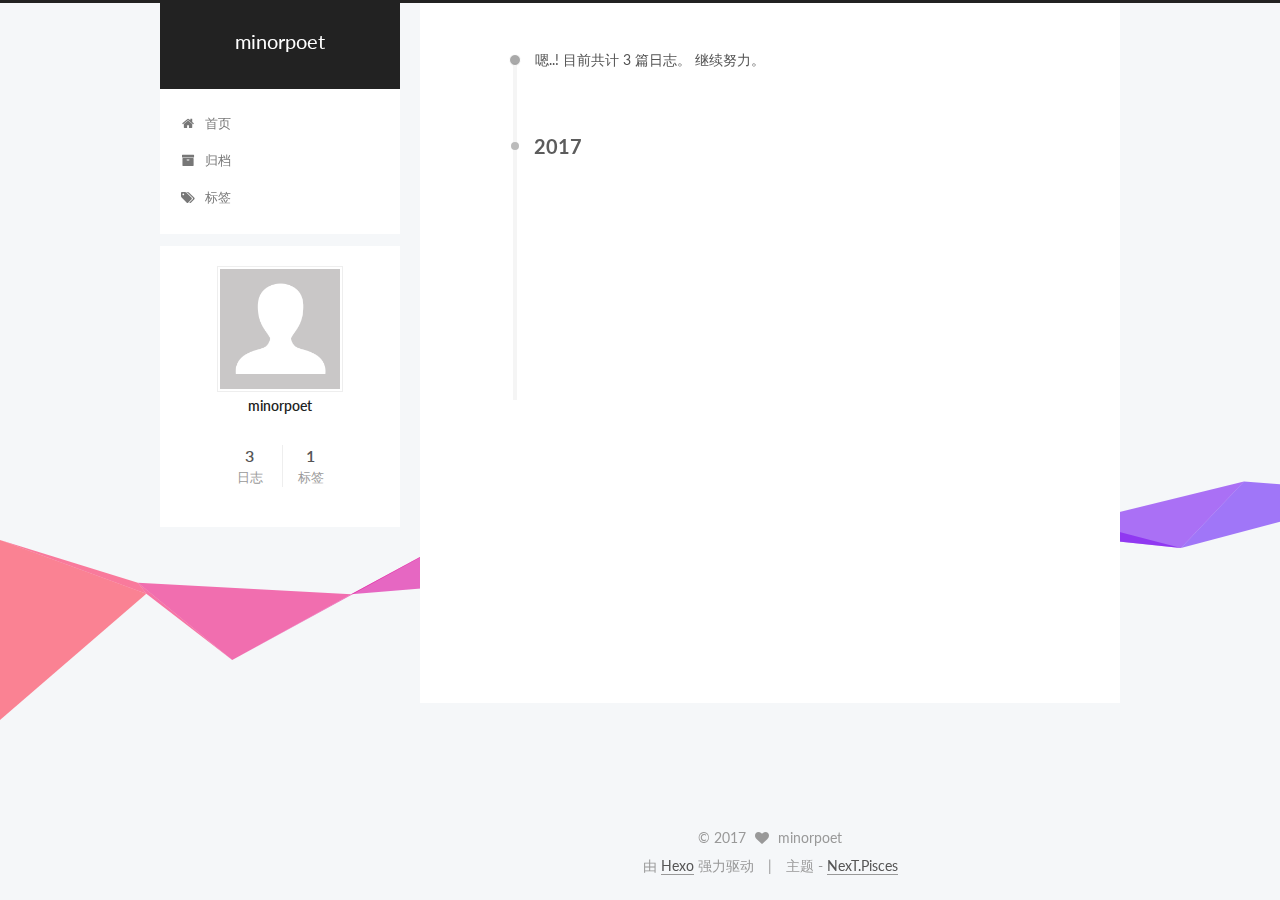
<file: archives/2017/index.html>
<!doctype html>



  


<html class="theme-next pisces use-motion" lang="zh-Hans">
<head>
  <meta charset="UTF-8"/>
<meta http-equiv="X-UA-Compatible" content="IE=edge" />
<meta name="viewport" content="width=device-width, initial-scale=1, maximum-scale=1"/>



<meta http-equiv="Cache-Control" content="no-transform" />
<meta http-equiv="Cache-Control" content="no-siteapp" />















  
  
  <link href="/lib/fancybox/source/jquery.fancybox.css?v=2.1.5" rel="stylesheet" type="text/css" />




  
  
  
  

  
    
    
  

  

  

  

  

  
    
    
    <link href="//fonts.googleapis.com/css?family=Lato:300,300italic,400,400italic,700,700italic&subset=latin,latin-ext" rel="stylesheet" type="text/css">
  






<link href="/lib/font-awesome/css/font-awesome.min.css?v=4.6.2" rel="stylesheet" type="text/css" />

<link href="/css/main.css?v=5.1.0" rel="stylesheet" type="text/css" />


  <meta name="keywords" content="Hexo, NexT" />








  <link rel="shortcut icon" type="image/x-icon" href="/favicon.ico?v=5.1.0" />






<meta property="og:type" content="website">
<meta property="og:title" content="minorpoet">
<meta property="og:url" content="http://yoursite.com/archives/2017/index.html">
<meta property="og:site_name" content="minorpoet">
<meta name="twitter:card" content="summary">
<meta name="twitter:title" content="minorpoet">



<script type="text/javascript" id="hexo.configurations">
  var NexT = window.NexT || {};
  var CONFIG = {
    root: '/',
    scheme: 'Pisces',
    sidebar: {"position":"left","display":"post","offset":12,"offset_float":0,"b2t":false,"scrollpercent":false},
    fancybox: true,
    motion: true,
    duoshuo: {
      userId: '0',
      author: '博主'
    },
    algolia: {
      applicationID: '',
      apiKey: '',
      indexName: '',
      hits: {"per_page":10},
      labels: {"input_placeholder":"Search for Posts","hits_empty":"We didn't find any results for the search: ${query}","hits_stats":"${hits} results found in ${time} ms"}
    }
  };
</script>



  <link rel="canonical" href="http://yoursite.com/archives/2017/"/>





  <title> 归档 | minorpoet </title>
</head>

<body itemscope itemtype="http://schema.org/WebPage" lang="zh-Hans">

  














  
  
    
  

  <div class="container sidebar-position-left  page-archive  ">
    <div class="headband"></div>

    <header id="header" class="header" itemscope itemtype="http://schema.org/WPHeader">
      <div class="header-inner"><div class="site-brand-wrapper">
  <div class="site-meta ">
    

    <div class="custom-logo-site-title">
      <a href="/"  class="brand" rel="start">
        <span class="logo-line-before"><i></i></span>
        <span class="site-title">minorpoet</span>
        <span class="logo-line-after"><i></i></span>
      </a>
    </div>
      
        <p class="site-subtitle"></p>
      
  </div>

  <div class="site-nav-toggle">
    <button>
      <span class="btn-bar"></span>
      <span class="btn-bar"></span>
      <span class="btn-bar"></span>
    </button>
  </div>
</div>

<nav class="site-nav">
  

  
    <ul id="menu" class="menu">
      
        
        <li class="menu-item menu-item-home">
          <a href="/" rel="section">
            
              <i class="menu-item-icon fa fa-fw fa-home"></i> <br />
            
            首页
          </a>
        </li>
      
        
        <li class="menu-item menu-item-archives">
          <a href="/archives" rel="section">
            
              <i class="menu-item-icon fa fa-fw fa-archive"></i> <br />
            
            归档
          </a>
        </li>
      
        
        <li class="menu-item menu-item-tags">
          <a href="/tags" rel="section">
            
              <i class="menu-item-icon fa fa-fw fa-tags"></i> <br />
            
            标签
          </a>
        </li>
      

      
    </ul>
  

  
</nav>



 </div>
    </header>

    <main id="main" class="main">
      <div class="main-inner">
        <div class="content-wrap">
          <div id="content" class="content">
            

  <section id="posts" class="posts-collapse">
    <span class="archive-move-on"></span>

    <span class="archive-page-counter">
      
      
      
        
      
      嗯..! 目前共计 3 篇日志。 继续努力。
    </span>

    

      
      
      

      
        
        <div class="collection-title">
          <h2 class="archive-year motion-element" id="archive-year-2017">2017</h2>
        </div>
      
      

      

  <article class="post post-type-normal" itemscope itemtype="http://schema.org/Article">
    <header class="post-header">

      <h1 class="post-title">
        
            <a class="post-title-link" href="/2017/04/21/dependency-inversion-principle/" itemprop="url">
              
                <span itemprop="name">dip</span>
              
            </a>
        
      </h1>

      <div class="post-meta">
        <time class="post-time" itemprop="dateCreated"
              datetime="2017-04-21T00:08:40+08:00"
              content="2017-04-21" >
          04-21
        </time>
      </div>

    </header>
  </article>



    

      
      
      

      
      

      

  <article class="post post-type-normal" itemscope itemtype="http://schema.org/Article">
    <header class="post-header">

      <h1 class="post-title">
        
            <a class="post-title-link" href="/2017/04/19/open-close-principle/" itemprop="url">
              
                <span itemprop="name">开放 - 关闭 原则</span>
              
            </a>
        
      </h1>

      <div class="post-meta">
        <time class="post-time" itemprop="dateCreated"
              datetime="2017-04-19T23:38:10+08:00"
              content="2017-04-19" >
          04-19
        </time>
      </div>

    </header>
  </article>



    

      
      
      

      
      

      

  <article class="post post-type-normal" itemscope itemtype="http://schema.org/Article">
    <header class="post-header">

      <h1 class="post-title">
        
            <a class="post-title-link" href="/2017/04/16/desgin-principles/" itemprop="url">
              
                <span itemprop="name">设计原则</span>
              
            </a>
        
      </h1>

      <div class="post-meta">
        <time class="post-time" itemprop="dateCreated"
              datetime="2017-04-16T14:08:22+08:00"
              content="2017-04-16" >
          04-16
        </time>
      </div>

    </header>
  </article>



    

  </section>

  



          </div>
          


          

        </div>
        
          
  
  <div class="sidebar-toggle">
    <div class="sidebar-toggle-line-wrap">
      <span class="sidebar-toggle-line sidebar-toggle-line-first"></span>
      <span class="sidebar-toggle-line sidebar-toggle-line-middle"></span>
      <span class="sidebar-toggle-line sidebar-toggle-line-last"></span>
    </div>
  </div>

  <aside id="sidebar" class="sidebar">
    <div class="sidebar-inner">

      

      

      <section class="site-overview sidebar-panel sidebar-panel-active">
        <div class="site-author motion-element" itemprop="author" itemscope itemtype="http://schema.org/Person">
          <img class="site-author-image" itemprop="image"
               src="/images/avatar.gif"
               alt="minorpoet" />
          <p class="site-author-name" itemprop="name">minorpoet</p>
           
              <p class="site-description motion-element" itemprop="description"></p>
          
        </div>
        <nav class="site-state motion-element">

          
            <div class="site-state-item site-state-posts">
              <a href="/archives">
                <span class="site-state-item-count">3</span>
                <span class="site-state-item-name">日志</span>
              </a>
            </div>
          

          

          
            
            
            <div class="site-state-item site-state-tags">
              
                <span class="site-state-item-count">1</span>
                <span class="site-state-item-name">标签</span>
              
            </div>
          

        </nav>

        

        <div class="links-of-author motion-element">
          
        </div>

        
        

        
        

        


      </section>

      

      

    </div>
  </aside>


        
      </div>
    </main>

    <footer id="footer" class="footer">
      <div class="footer-inner">
        <div class="copyright" >
  
  &copy; 
  <span itemprop="copyrightYear">2017</span>
  <span class="with-love">
    <i class="fa fa-heart"></i>
  </span>
  <span class="author" itemprop="copyrightHolder">minorpoet</span>
</div>


<div class="powered-by">
  由 <a class="theme-link" href="https://hexo.io">Hexo</a> 强力驱动
</div>

<div class="theme-info">
  主题 -
  <a class="theme-link" href="https://github.com/iissnan/hexo-theme-next">
    NexT.Pisces
  </a>
</div>


        

        
      </div>
    </footer>

    
      <div class="back-to-top">
        <i class="fa fa-arrow-up"></i>
        
      </div>
    

  </div>

  

<script type="text/javascript">
  if (Object.prototype.toString.call(window.Promise) !== '[object Function]') {
    window.Promise = null;
  }
</script>









  






  



  
  <script type="text/javascript" src="/lib/jquery/index.js?v=2.1.3"></script>

  
  <script type="text/javascript" src="/lib/fastclick/lib/fastclick.min.js?v=1.0.6"></script>

  
  <script type="text/javascript" src="/lib/jquery_lazyload/jquery.lazyload.js?v=1.9.7"></script>

  
  <script type="text/javascript" src="/lib/velocity/velocity.min.js?v=1.2.1"></script>

  
  <script type="text/javascript" src="/lib/velocity/velocity.ui.min.js?v=1.2.1"></script>

  
  <script type="text/javascript" src="/lib/fancybox/source/jquery.fancybox.pack.js?v=2.1.5"></script>

  
  <script type="text/javascript" src="/lib/canvas-ribbon/canvas-ribbon.js"></script>


  


  <script type="text/javascript" src="/js/src/utils.js?v=5.1.0"></script>

  <script type="text/javascript" src="/js/src/motion.js?v=5.1.0"></script>



  
  


  <script type="text/javascript" src="/js/src/affix.js?v=5.1.0"></script>

  <script type="text/javascript" src="/js/src/schemes/pisces.js?v=5.1.0"></script>



  
  
    <script type="text/javascript" id="motion.page.archive">
      $('.archive-year').velocity('transition.slideLeftIn');
    </script>
  


  


  <script type="text/javascript" src="/js/src/bootstrap.js?v=5.1.0"></script>



  


  




	





  





  





  






  





  

  
  <script src="https://cdn1.lncld.net/static/js/av-core-mini-0.6.1.js"></script>
  <script>AV.initialize("25obTDUCiku3IwFPnX2IYdXt-gzGzoHsz", "ym6TM0VS8SEQ1mjuml2WJQtB");</script>
  <script>
    function showTime(Counter) {
      var query = new AV.Query(Counter);
      var entries = [];
      var $visitors = $(".leancloud_visitors");

      $visitors.each(function () {
        entries.push( $(this).attr("id").trim() );
      });

      query.containedIn('url', entries);
      query.find()
        .done(function (results) {
          var COUNT_CONTAINER_REF = '.leancloud-visitors-count';

          if (results.length === 0) {
            $visitors.find(COUNT_CONTAINER_REF).text(0);
            return;
          }

          for (var i = 0; i < results.length; i++) {
            var item = results[i];
            var url = item.get('url');
            var time = item.get('time');
            var element = document.getElementById(url);

            $(element).find(COUNT_CONTAINER_REF).text(time);
          }
          for(var i = 0; i < entries.length; i++) {
            var url = entries[i];
            var element = document.getElementById(url);
            var countSpan = $(element).find(COUNT_CONTAINER_REF);
            if( countSpan.text() == '') {
              countSpan.text(0);
            }
          }
        })
        .fail(function (object, error) {
          console.log("Error: " + error.code + " " + error.message);
        });
    }

    function addCount(Counter) {
      var $visitors = $(".leancloud_visitors");
      var url = $visitors.attr('id').trim();
      var title = $visitors.attr('data-flag-title').trim();
      var query = new AV.Query(Counter);

      query.equalTo("url", url);
      query.find({
        success: function(results) {
          if (results.length > 0) {
            var counter = results[0];
            counter.fetchWhenSave(true);
            counter.increment("time");
            counter.save(null, {
              success: function(counter) {
                var $element = $(document.getElementById(url));
                $element.find('.leancloud-visitors-count').text(counter.get('time'));
              },
              error: function(counter, error) {
                console.log('Failed to save Visitor num, with error message: ' + error.message);
              }
            });
          } else {
            var newcounter = new Counter();
            /* Set ACL */
            var acl = new AV.ACL();
            acl.setPublicReadAccess(true);
            acl.setPublicWriteAccess(true);
            newcounter.setACL(acl);
            /* End Set ACL */
            newcounter.set("title", title);
            newcounter.set("url", url);
            newcounter.set("time", 1);
            newcounter.save(null, {
              success: function(newcounter) {
                var $element = $(document.getElementById(url));
                $element.find('.leancloud-visitors-count').text(newcounter.get('time'));
              },
              error: function(newcounter, error) {
                console.log('Failed to create');
              }
            });
          }
        },
        error: function(error) {
          console.log('Error:' + error.code + " " + error.message);
        }
      });
    }

    $(function() {
      var Counter = AV.Object.extend("Counter");
      if ($('.leancloud_visitors').length == 1) {
        addCount(Counter);
      } else if ($('.post-title-link').length > 1) {
        showTime(Counter);
      }
    });
  </script>



  

  

  

  

</body>
</html>
</file>
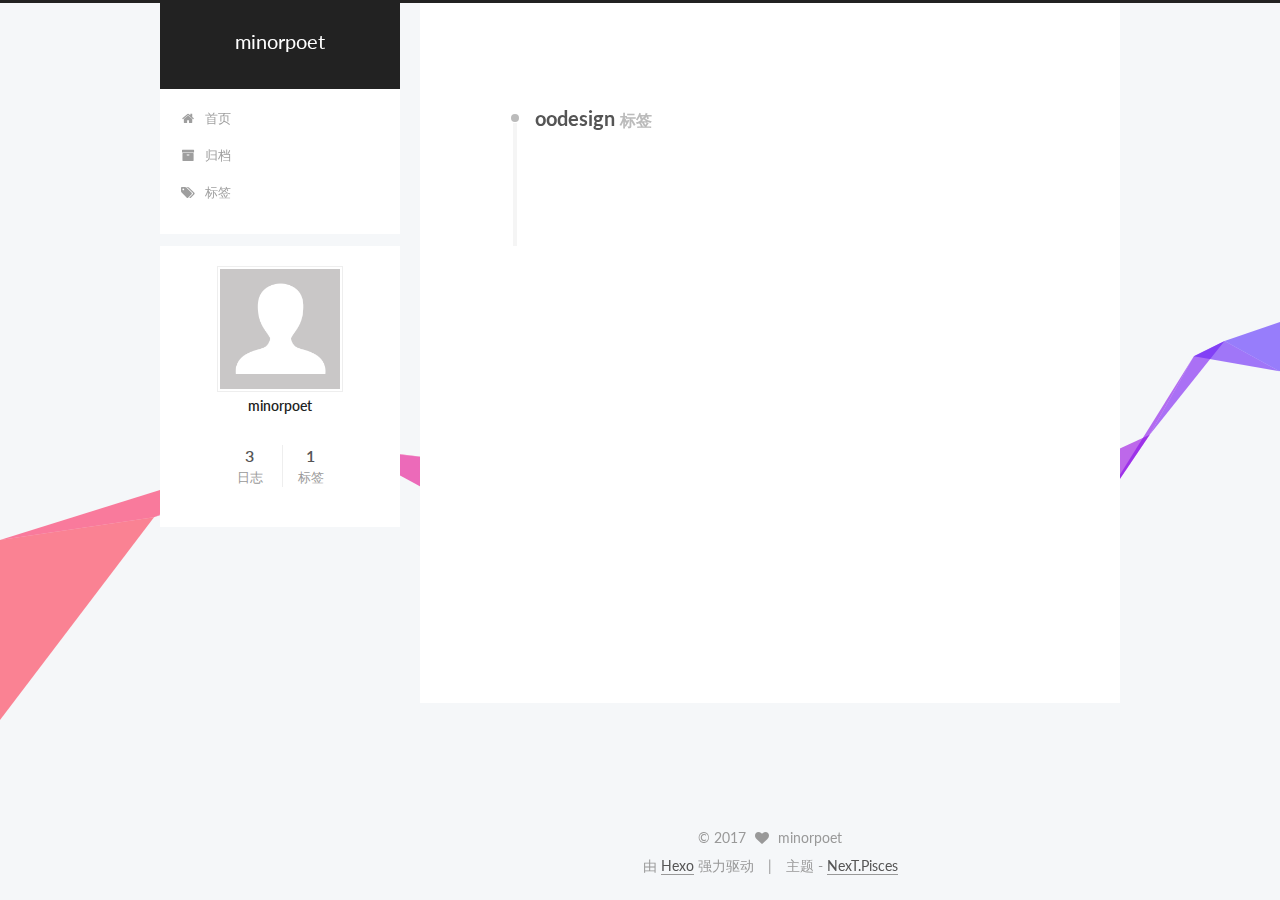
<file: tags/oodesign/index.html>
<!doctype html>



  


<html class="theme-next pisces use-motion" lang="zh-Hans">
<head>
  <meta charset="UTF-8"/>
<meta http-equiv="X-UA-Compatible" content="IE=edge" />
<meta name="viewport" content="width=device-width, initial-scale=1, maximum-scale=1"/>



<meta http-equiv="Cache-Control" content="no-transform" />
<meta http-equiv="Cache-Control" content="no-siteapp" />















  
  
  <link href="/lib/fancybox/source/jquery.fancybox.css?v=2.1.5" rel="stylesheet" type="text/css" />




  
  
  
  

  
    
    
  

  

  

  

  

  
    
    
    <link href="//fonts.googleapis.com/css?family=Lato:300,300italic,400,400italic,700,700italic&subset=latin,latin-ext" rel="stylesheet" type="text/css">
  






<link href="/lib/font-awesome/css/font-awesome.min.css?v=4.6.2" rel="stylesheet" type="text/css" />

<link href="/css/main.css?v=5.1.0" rel="stylesheet" type="text/css" />


  <meta name="keywords" content="Hexo, NexT" />








  <link rel="shortcut icon" type="image/x-icon" href="/favicon.ico?v=5.1.0" />






<meta property="og:type" content="website">
<meta property="og:title" content="minorpoet">
<meta property="og:url" content="http://yoursite.com/tags/oodesign/index.html">
<meta property="og:site_name" content="minorpoet">
<meta name="twitter:card" content="summary">
<meta name="twitter:title" content="minorpoet">



<script type="text/javascript" id="hexo.configurations">
  var NexT = window.NexT || {};
  var CONFIG = {
    root: '/',
    scheme: 'Pisces',
    sidebar: {"position":"left","display":"post","offset":12,"offset_float":0,"b2t":false,"scrollpercent":false},
    fancybox: true,
    motion: true,
    duoshuo: {
      userId: '0',
      author: '博主'
    },
    algolia: {
      applicationID: '',
      apiKey: '',
      indexName: '',
      hits: {"per_page":10},
      labels: {"input_placeholder":"Search for Posts","hits_empty":"We didn't find any results for the search: ${query}","hits_stats":"${hits} results found in ${time} ms"}
    }
  };
</script>



  <link rel="canonical" href="http://yoursite.com/tags/oodesign/"/>





  <title> 标签: oodesign | minorpoet </title>
</head>

<body itemscope itemtype="http://schema.org/WebPage" lang="zh-Hans">

  














  
  
    
  

  <div class="container sidebar-position-left  ">
    <div class="headband"></div>

    <header id="header" class="header" itemscope itemtype="http://schema.org/WPHeader">
      <div class="header-inner"><div class="site-brand-wrapper">
  <div class="site-meta ">
    

    <div class="custom-logo-site-title">
      <a href="/"  class="brand" rel="start">
        <span class="logo-line-before"><i></i></span>
        <span class="site-title">minorpoet</span>
        <span class="logo-line-after"><i></i></span>
      </a>
    </div>
      
        <p class="site-subtitle"></p>
      
  </div>

  <div class="site-nav-toggle">
    <button>
      <span class="btn-bar"></span>
      <span class="btn-bar"></span>
      <span class="btn-bar"></span>
    </button>
  </div>
</div>

<nav class="site-nav">
  

  
    <ul id="menu" class="menu">
      
        
        <li class="menu-item menu-item-home">
          <a href="/" rel="section">
            
              <i class="menu-item-icon fa fa-fw fa-home"></i> <br />
            
            首页
          </a>
        </li>
      
        
        <li class="menu-item menu-item-archives">
          <a href="/archives" rel="section">
            
              <i class="menu-item-icon fa fa-fw fa-archive"></i> <br />
            
            归档
          </a>
        </li>
      
        
        <li class="menu-item menu-item-tags">
          <a href="/tags" rel="section">
            
              <i class="menu-item-icon fa fa-fw fa-tags"></i> <br />
            
            标签
          </a>
        </li>
      

      
    </ul>
  

  
</nav>



 </div>
    </header>

    <main id="main" class="main">
      <div class="main-inner">
        <div class="content-wrap">
          <div id="content" class="content">
            

  <div id="posts" class="posts-collapse">
    <div class="collection-title">
      <h2 >
        oodesign
        <small>标签</small>
      </h2>
    </div>

    
      

  <article class="post post-type-normal" itemscope itemtype="http://schema.org/Article">
    <header class="post-header">

      <h1 class="post-title">
        
            <a class="post-title-link" href="/2017/04/16/desgin-principles/" itemprop="url">
              
                <span itemprop="name">设计原则</span>
              
            </a>
        
      </h1>

      <div class="post-meta">
        <time class="post-time" itemprop="dateCreated"
              datetime="2017-04-16T14:08:22+08:00"
              content="2017-04-16" >
          04-16
        </time>
      </div>

    </header>
  </article>


    
  </div>

  


          </div>
          


          

        </div>
        
          
  
  <div class="sidebar-toggle">
    <div class="sidebar-toggle-line-wrap">
      <span class="sidebar-toggle-line sidebar-toggle-line-first"></span>
      <span class="sidebar-toggle-line sidebar-toggle-line-middle"></span>
      <span class="sidebar-toggle-line sidebar-toggle-line-last"></span>
    </div>
  </div>

  <aside id="sidebar" class="sidebar">
    <div class="sidebar-inner">

      

      

      <section class="site-overview sidebar-panel sidebar-panel-active">
        <div class="site-author motion-element" itemprop="author" itemscope itemtype="http://schema.org/Person">
          <img class="site-author-image" itemprop="image"
               src="/images/avatar.gif"
               alt="minorpoet" />
          <p class="site-author-name" itemprop="name">minorpoet</p>
           
              <p class="site-description motion-element" itemprop="description"></p>
          
        </div>
        <nav class="site-state motion-element">

          
            <div class="site-state-item site-state-posts">
              <a href="/archives">
                <span class="site-state-item-count">3</span>
                <span class="site-state-item-name">日志</span>
              </a>
            </div>
          

          

          
            
            
            <div class="site-state-item site-state-tags">
              
                <span class="site-state-item-count">1</span>
                <span class="site-state-item-name">标签</span>
              
            </div>
          

        </nav>

        

        <div class="links-of-author motion-element">
          
        </div>

        
        

        
        

        


      </section>

      

      

    </div>
  </aside>


        
      </div>
    </main>

    <footer id="footer" class="footer">
      <div class="footer-inner">
        <div class="copyright" >
  
  &copy; 
  <span itemprop="copyrightYear">2017</span>
  <span class="with-love">
    <i class="fa fa-heart"></i>
  </span>
  <span class="author" itemprop="copyrightHolder">minorpoet</span>
</div>


<div class="powered-by">
  由 <a class="theme-link" href="https://hexo.io">Hexo</a> 强力驱动
</div>

<div class="theme-info">
  主题 -
  <a class="theme-link" href="https://github.com/iissnan/hexo-theme-next">
    NexT.Pisces
  </a>
</div>


        

        
      </div>
    </footer>

    
      <div class="back-to-top">
        <i class="fa fa-arrow-up"></i>
        
      </div>
    

  </div>

  

<script type="text/javascript">
  if (Object.prototype.toString.call(window.Promise) !== '[object Function]') {
    window.Promise = null;
  }
</script>









  






  



  
  <script type="text/javascript" src="/lib/jquery/index.js?v=2.1.3"></script>

  
  <script type="text/javascript" src="/lib/fastclick/lib/fastclick.min.js?v=1.0.6"></script>

  
  <script type="text/javascript" src="/lib/jquery_lazyload/jquery.lazyload.js?v=1.9.7"></script>

  
  <script type="text/javascript" src="/lib/velocity/velocity.min.js?v=1.2.1"></script>

  
  <script type="text/javascript" src="/lib/velocity/velocity.ui.min.js?v=1.2.1"></script>

  
  <script type="text/javascript" src="/lib/fancybox/source/jquery.fancybox.pack.js?v=2.1.5"></script>

  
  <script type="text/javascript" src="/lib/canvas-ribbon/canvas-ribbon.js"></script>


  


  <script type="text/javascript" src="/js/src/utils.js?v=5.1.0"></script>

  <script type="text/javascript" src="/js/src/motion.js?v=5.1.0"></script>



  
  


  <script type="text/javascript" src="/js/src/affix.js?v=5.1.0"></script>

  <script type="text/javascript" src="/js/src/schemes/pisces.js?v=5.1.0"></script>



  

  


  <script type="text/javascript" src="/js/src/bootstrap.js?v=5.1.0"></script>



  


  




	





  





  





  






  





  

  
  <script src="https://cdn1.lncld.net/static/js/av-core-mini-0.6.1.js"></script>
  <script>AV.initialize("25obTDUCiku3IwFPnX2IYdXt-gzGzoHsz", "ym6TM0VS8SEQ1mjuml2WJQtB");</script>
  <script>
    function showTime(Counter) {
      var query = new AV.Query(Counter);
      var entries = [];
      var $visitors = $(".leancloud_visitors");

      $visitors.each(function () {
        entries.push( $(this).attr("id").trim() );
      });

      query.containedIn('url', entries);
      query.find()
        .done(function (results) {
          var COUNT_CONTAINER_REF = '.leancloud-visitors-count';

          if (results.length === 0) {
            $visitors.find(COUNT_CONTAINER_REF).text(0);
            return;
          }

          for (var i = 0; i < results.length; i++) {
            var item = results[i];
            var url = item.get('url');
            var time = item.get('time');
            var element = document.getElementById(url);

            $(element).find(COUNT_CONTAINER_REF).text(time);
          }
          for(var i = 0; i < entries.length; i++) {
            var url = entries[i];
            var element = document.getElementById(url);
            var countSpan = $(element).find(COUNT_CONTAINER_REF);
            if( countSpan.text() == '') {
              countSpan.text(0);
            }
          }
        })
        .fail(function (object, error) {
          console.log("Error: " + error.code + " " + error.message);
        });
    }

    function addCount(Counter) {
      var $visitors = $(".leancloud_visitors");
      var url = $visitors.attr('id').trim();
      var title = $visitors.attr('data-flag-title').trim();
      var query = new AV.Query(Counter);

      query.equalTo("url", url);
      query.find({
        success: function(results) {
          if (results.length > 0) {
            var counter = results[0];
            counter.fetchWhenSave(true);
            counter.increment("time");
            counter.save(null, {
              success: function(counter) {
                var $element = $(document.getElementById(url));
                $element.find('.leancloud-visitors-count').text(counter.get('time'));
              },
              error: function(counter, error) {
                console.log('Failed to save Visitor num, with error message: ' + error.message);
              }
            });
          } else {
            var newcounter = new Counter();
            /* Set ACL */
            var acl = new AV.ACL();
            acl.setPublicReadAccess(true);
            acl.setPublicWriteAccess(true);
            newcounter.setACL(acl);
            /* End Set ACL */
            newcounter.set("title", title);
            newcounter.set("url", url);
            newcounter.set("time", 1);
            newcounter.save(null, {
              success: function(newcounter) {
                var $element = $(document.getElementById(url));
                $element.find('.leancloud-visitors-count').text(newcounter.get('time'));
              },
              error: function(newcounter, error) {
                console.log('Failed to create');
              }
            });
          }
        },
        error: function(error) {
          console.log('Error:' + error.code + " " + error.message);
        }
      });
    }

    $(function() {
      var Counter = AV.Object.extend("Counter");
      if ($('.leancloud_visitors').length == 1) {
        addCount(Counter);
      } else if ($('.post-title-link').length > 1) {
        showTime(Counter);
      }
    });
  </script>



  

  

  

  

</body>
</html>
</file>
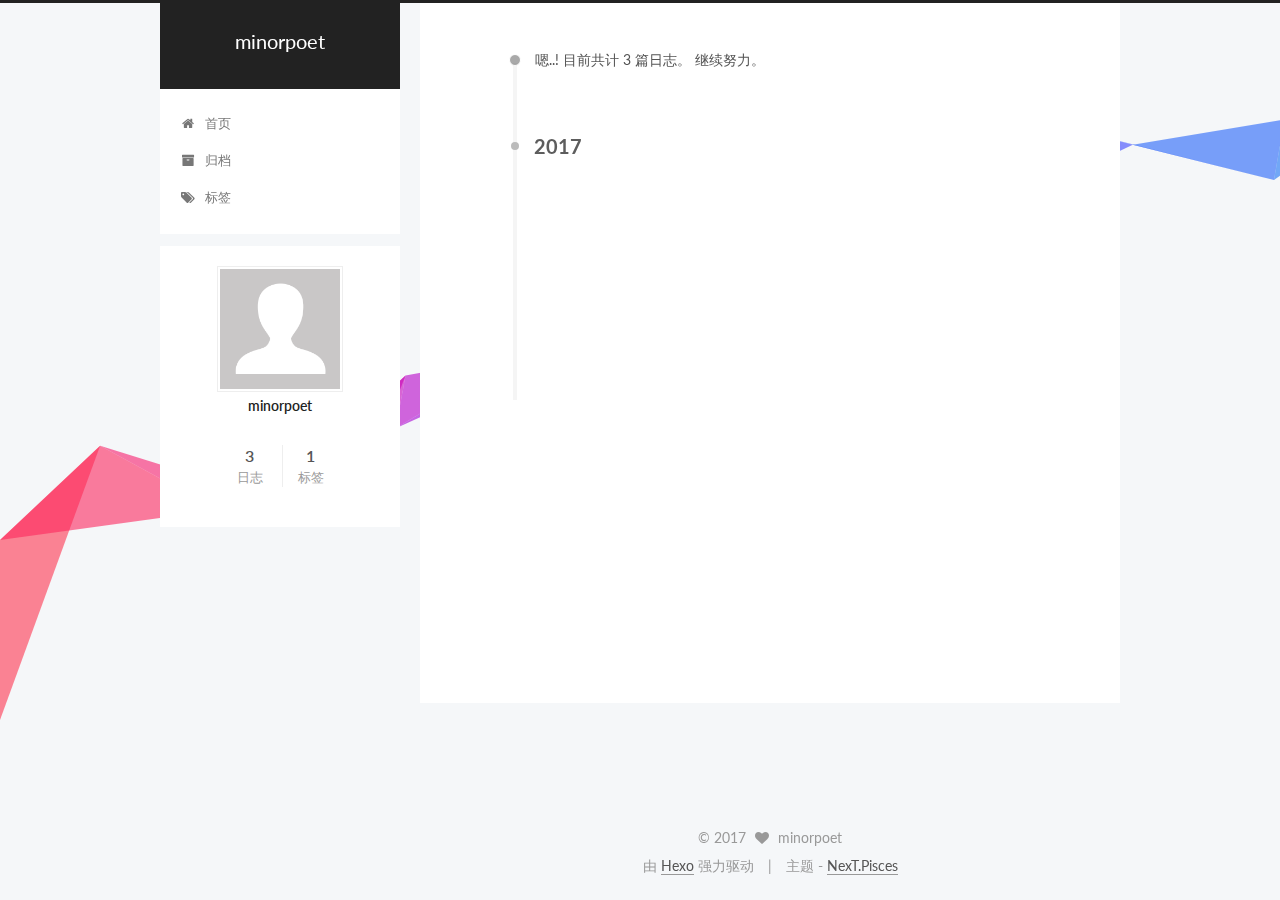
<file: archives/2017/04/index.html>
<!doctype html>



  


<html class="theme-next pisces use-motion" lang="zh-Hans">
<head>
  <meta charset="UTF-8"/>
<meta http-equiv="X-UA-Compatible" content="IE=edge" />
<meta name="viewport" content="width=device-width, initial-scale=1, maximum-scale=1"/>



<meta http-equiv="Cache-Control" content="no-transform" />
<meta http-equiv="Cache-Control" content="no-siteapp" />















  
  
  <link href="/lib/fancybox/source/jquery.fancybox.css?v=2.1.5" rel="stylesheet" type="text/css" />




  
  
  
  

  
    
    
  

  

  

  

  

  
    
    
    <link href="//fonts.googleapis.com/css?family=Lato:300,300italic,400,400italic,700,700italic&subset=latin,latin-ext" rel="stylesheet" type="text/css">
  






<link href="/lib/font-awesome/css/font-awesome.min.css?v=4.6.2" rel="stylesheet" type="text/css" />

<link href="/css/main.css?v=5.1.0" rel="stylesheet" type="text/css" />


  <meta name="keywords" content="Hexo, NexT" />








  <link rel="shortcut icon" type="image/x-icon" href="/favicon.ico?v=5.1.0" />






<meta property="og:type" content="website">
<meta property="og:title" content="minorpoet">
<meta property="og:url" content="http://yoursite.com/archives/2017/04/index.html">
<meta property="og:site_name" content="minorpoet">
<meta name="twitter:card" content="summary">
<meta name="twitter:title" content="minorpoet">



<script type="text/javascript" id="hexo.configurations">
  var NexT = window.NexT || {};
  var CONFIG = {
    root: '/',
    scheme: 'Pisces',
    sidebar: {"position":"left","display":"post","offset":12,"offset_float":0,"b2t":false,"scrollpercent":false},
    fancybox: true,
    motion: true,
    duoshuo: {
      userId: '0',
      author: '博主'
    },
    algolia: {
      applicationID: '',
      apiKey: '',
      indexName: '',
      hits: {"per_page":10},
      labels: {"input_placeholder":"Search for Posts","hits_empty":"We didn't find any results for the search: ${query}","hits_stats":"${hits} results found in ${time} ms"}
    }
  };
</script>



  <link rel="canonical" href="http://yoursite.com/archives/2017/04/"/>





  <title> 归档 | minorpoet </title>
</head>

<body itemscope itemtype="http://schema.org/WebPage" lang="zh-Hans">

  














  
  
    
  

  <div class="container sidebar-position-left  page-archive  ">
    <div class="headband"></div>

    <header id="header" class="header" itemscope itemtype="http://schema.org/WPHeader">
      <div class="header-inner"><div class="site-brand-wrapper">
  <div class="site-meta ">
    

    <div class="custom-logo-site-title">
      <a href="/"  class="brand" rel="start">
        <span class="logo-line-before"><i></i></span>
        <span class="site-title">minorpoet</span>
        <span class="logo-line-after"><i></i></span>
      </a>
    </div>
      
        <p class="site-subtitle"></p>
      
  </div>

  <div class="site-nav-toggle">
    <button>
      <span class="btn-bar"></span>
      <span class="btn-bar"></span>
      <span class="btn-bar"></span>
    </button>
  </div>
</div>

<nav class="site-nav">
  

  
    <ul id="menu" class="menu">
      
        
        <li class="menu-item menu-item-home">
          <a href="/" rel="section">
            
              <i class="menu-item-icon fa fa-fw fa-home"></i> <br />
            
            首页
          </a>
        </li>
      
        
        <li class="menu-item menu-item-archives">
          <a href="/archives" rel="section">
            
              <i class="menu-item-icon fa fa-fw fa-archive"></i> <br />
            
            归档
          </a>
        </li>
      
        
        <li class="menu-item menu-item-tags">
          <a href="/tags" rel="section">
            
              <i class="menu-item-icon fa fa-fw fa-tags"></i> <br />
            
            标签
          </a>
        </li>
      

      
    </ul>
  

  
</nav>



 </div>
    </header>

    <main id="main" class="main">
      <div class="main-inner">
        <div class="content-wrap">
          <div id="content" class="content">
            

  <section id="posts" class="posts-collapse">
    <span class="archive-move-on"></span>

    <span class="archive-page-counter">
      
      
      
        
      
      嗯..! 目前共计 3 篇日志。 继续努力。
    </span>

    

      
      
      

      
        
        <div class="collection-title">
          <h2 class="archive-year motion-element" id="archive-year-2017">2017</h2>
        </div>
      
      

      

  <article class="post post-type-normal" itemscope itemtype="http://schema.org/Article">
    <header class="post-header">

      <h1 class="post-title">
        
            <a class="post-title-link" href="/2017/04/21/dependency-inversion-principle/" itemprop="url">
              
                <span itemprop="name">dip</span>
              
            </a>
        
      </h1>

      <div class="post-meta">
        <time class="post-time" itemprop="dateCreated"
              datetime="2017-04-21T00:08:40+08:00"
              content="2017-04-21" >
          04-21
        </time>
      </div>

    </header>
  </article>



    

      
      
      

      
      

      

  <article class="post post-type-normal" itemscope itemtype="http://schema.org/Article">
    <header class="post-header">

      <h1 class="post-title">
        
            <a class="post-title-link" href="/2017/04/19/open-close-principle/" itemprop="url">
              
                <span itemprop="name">开放 - 关闭 原则</span>
              
            </a>
        
      </h1>

      <div class="post-meta">
        <time class="post-time" itemprop="dateCreated"
              datetime="2017-04-19T23:38:10+08:00"
              content="2017-04-19" >
          04-19
        </time>
      </div>

    </header>
  </article>



    

      
      
      

      
      

      

  <article class="post post-type-normal" itemscope itemtype="http://schema.org/Article">
    <header class="post-header">

      <h1 class="post-title">
        
            <a class="post-title-link" href="/2017/04/16/desgin-principles/" itemprop="url">
              
                <span itemprop="name">设计原则</span>
              
            </a>
        
      </h1>

      <div class="post-meta">
        <time class="post-time" itemprop="dateCreated"
              datetime="2017-04-16T14:08:22+08:00"
              content="2017-04-16" >
          04-16
        </time>
      </div>

    </header>
  </article>



    

  </section>

  



          </div>
          


          

        </div>
        
          
  
  <div class="sidebar-toggle">
    <div class="sidebar-toggle-line-wrap">
      <span class="sidebar-toggle-line sidebar-toggle-line-first"></span>
      <span class="sidebar-toggle-line sidebar-toggle-line-middle"></span>
      <span class="sidebar-toggle-line sidebar-toggle-line-last"></span>
    </div>
  </div>

  <aside id="sidebar" class="sidebar">
    <div class="sidebar-inner">

      

      

      <section class="site-overview sidebar-panel sidebar-panel-active">
        <div class="site-author motion-element" itemprop="author" itemscope itemtype="http://schema.org/Person">
          <img class="site-author-image" itemprop="image"
               src="/images/avatar.gif"
               alt="minorpoet" />
          <p class="site-author-name" itemprop="name">minorpoet</p>
           
              <p class="site-description motion-element" itemprop="description"></p>
          
        </div>
        <nav class="site-state motion-element">

          
            <div class="site-state-item site-state-posts">
              <a href="/archives">
                <span class="site-state-item-count">3</span>
                <span class="site-state-item-name">日志</span>
              </a>
            </div>
          

          

          
            
            
            <div class="site-state-item site-state-tags">
              
                <span class="site-state-item-count">1</span>
                <span class="site-state-item-name">标签</span>
              
            </div>
          

        </nav>

        

        <div class="links-of-author motion-element">
          
        </div>

        
        

        
        

        


      </section>

      

      

    </div>
  </aside>


        
      </div>
    </main>

    <footer id="footer" class="footer">
      <div class="footer-inner">
        <div class="copyright" >
  
  &copy; 
  <span itemprop="copyrightYear">2017</span>
  <span class="with-love">
    <i class="fa fa-heart"></i>
  </span>
  <span class="author" itemprop="copyrightHolder">minorpoet</span>
</div>


<div class="powered-by">
  由 <a class="theme-link" href="https://hexo.io">Hexo</a> 强力驱动
</div>

<div class="theme-info">
  主题 -
  <a class="theme-link" href="https://github.com/iissnan/hexo-theme-next">
    NexT.Pisces
  </a>
</div>


        

        
      </div>
    </footer>

    
      <div class="back-to-top">
        <i class="fa fa-arrow-up"></i>
        
      </div>
    

  </div>

  

<script type="text/javascript">
  if (Object.prototype.toString.call(window.Promise) !== '[object Function]') {
    window.Promise = null;
  }
</script>









  






  



  
  <script type="text/javascript" src="/lib/jquery/index.js?v=2.1.3"></script>

  
  <script type="text/javascript" src="/lib/fastclick/lib/fastclick.min.js?v=1.0.6"></script>

  
  <script type="text/javascript" src="/lib/jquery_lazyload/jquery.lazyload.js?v=1.9.7"></script>

  
  <script type="text/javascript" src="/lib/velocity/velocity.min.js?v=1.2.1"></script>

  
  <script type="text/javascript" src="/lib/velocity/velocity.ui.min.js?v=1.2.1"></script>

  
  <script type="text/javascript" src="/lib/fancybox/source/jquery.fancybox.pack.js?v=2.1.5"></script>

  
  <script type="text/javascript" src="/lib/canvas-ribbon/canvas-ribbon.js"></script>


  


  <script type="text/javascript" src="/js/src/utils.js?v=5.1.0"></script>

  <script type="text/javascript" src="/js/src/motion.js?v=5.1.0"></script>



  
  


  <script type="text/javascript" src="/js/src/affix.js?v=5.1.0"></script>

  <script type="text/javascript" src="/js/src/schemes/pisces.js?v=5.1.0"></script>



  
  
    <script type="text/javascript" id="motion.page.archive">
      $('.archive-year').velocity('transition.slideLeftIn');
    </script>
  


  


  <script type="text/javascript" src="/js/src/bootstrap.js?v=5.1.0"></script>



  


  




	





  





  





  






  





  

  
  <script src="https://cdn1.lncld.net/static/js/av-core-mini-0.6.1.js"></script>
  <script>AV.initialize("25obTDUCiku3IwFPnX2IYdXt-gzGzoHsz", "ym6TM0VS8SEQ1mjuml2WJQtB");</script>
  <script>
    function showTime(Counter) {
      var query = new AV.Query(Counter);
      var entries = [];
      var $visitors = $(".leancloud_visitors");

      $visitors.each(function () {
        entries.push( $(this).attr("id").trim() );
      });

      query.containedIn('url', entries);
      query.find()
        .done(function (results) {
          var COUNT_CONTAINER_REF = '.leancloud-visitors-count';

          if (results.length === 0) {
            $visitors.find(COUNT_CONTAINER_REF).text(0);
            return;
          }

          for (var i = 0; i < results.length; i++) {
            var item = results[i];
            var url = item.get('url');
            var time = item.get('time');
            var element = document.getElementById(url);

            $(element).find(COUNT_CONTAINER_REF).text(time);
          }
          for(var i = 0; i < entries.length; i++) {
            var url = entries[i];
            var element = document.getElementById(url);
            var countSpan = $(element).find(COUNT_CONTAINER_REF);
            if( countSpan.text() == '') {
              countSpan.text(0);
            }
          }
        })
        .fail(function (object, error) {
          console.log("Error: " + error.code + " " + error.message);
        });
    }

    function addCount(Counter) {
      var $visitors = $(".leancloud_visitors");
      var url = $visitors.attr('id').trim();
      var title = $visitors.attr('data-flag-title').trim();
      var query = new AV.Query(Counter);

      query.equalTo("url", url);
      query.find({
        success: function(results) {
          if (results.length > 0) {
            var counter = results[0];
            counter.fetchWhenSave(true);
            counter.increment("time");
            counter.save(null, {
              success: function(counter) {
                var $element = $(document.getElementById(url));
                $element.find('.leancloud-visitors-count').text(counter.get('time'));
              },
              error: function(counter, error) {
                console.log('Failed to save Visitor num, with error message: ' + error.message);
              }
            });
          } else {
            var newcounter = new Counter();
            /* Set ACL */
            var acl = new AV.ACL();
            acl.setPublicReadAccess(true);
            acl.setPublicWriteAccess(true);
            newcounter.setACL(acl);
            /* End Set ACL */
            newcounter.set("title", title);
            newcounter.set("url", url);
            newcounter.set("time", 1);
            newcounter.save(null, {
              success: function(newcounter) {
                var $element = $(document.getElementById(url));
                $element.find('.leancloud-visitors-count').text(newcounter.get('time'));
              },
              error: function(newcounter, error) {
                console.log('Failed to create');
              }
            });
          }
        },
        error: function(error) {
          console.log('Error:' + error.code + " " + error.message);
        }
      });
    }

    $(function() {
      var Counter = AV.Object.extend("Counter");
      if ($('.leancloud_visitors').length == 1) {
        addCount(Counter);
      } else if ($('.post-title-link').length > 1) {
        showTime(Counter);
      }
    });
  </script>



  

  

  

  

</body>
</html>
</file>
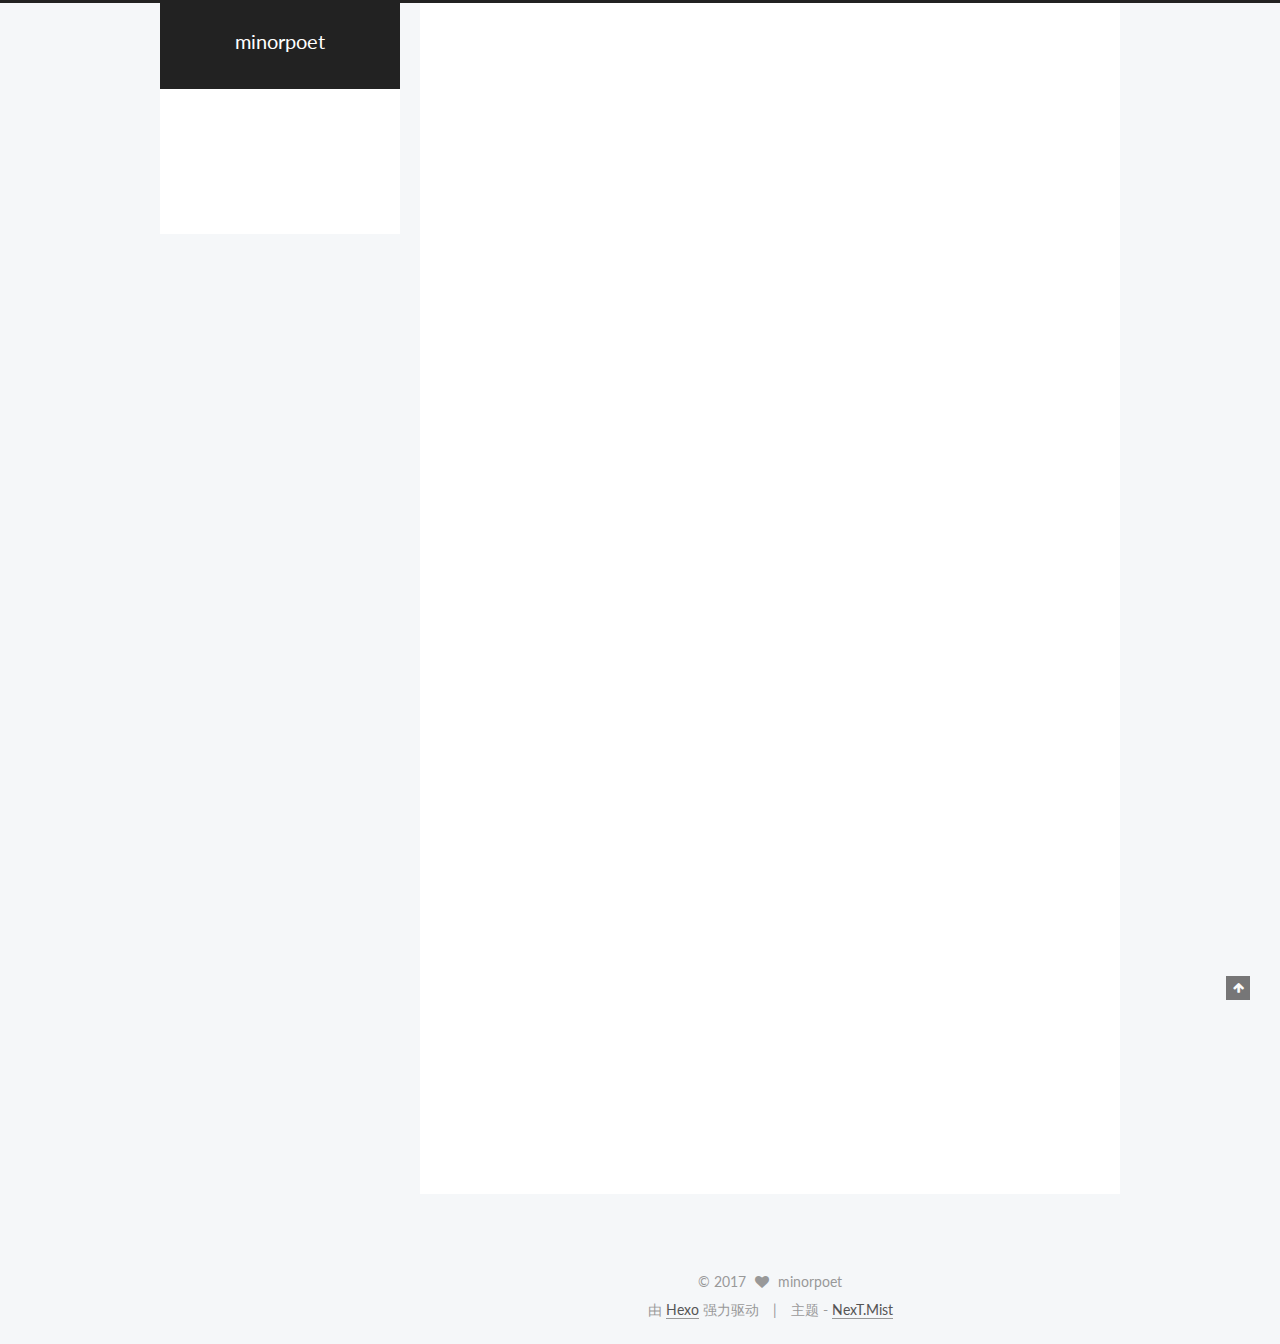
<file: 2017/04/10/hello-world/index.html>
<!doctype html>



  


<html class="theme-next mist use-motion" lang="zh-Hans">
<head>
  <meta charset="UTF-8"/>
<meta http-equiv="X-UA-Compatible" content="IE=edge" />
<meta name="viewport" content="width=device-width, initial-scale=1, maximum-scale=1"/>



<meta http-equiv="Cache-Control" content="no-transform" />
<meta http-equiv="Cache-Control" content="no-siteapp" />















  
  
  <link href="/lib/fancybox/source/jquery.fancybox.css?v=2.1.5" rel="stylesheet" type="text/css" />




  
  
  
  

  
    
    
  

  

  

  

  

  
    
    
    <link href="//fonts.googleapis.com/css?family=Lato:300,300italic,400,400italic,700,700italic&subset=latin,latin-ext" rel="stylesheet" type="text/css">
  






<link href="/lib/font-awesome/css/font-awesome.min.css?v=4.6.2" rel="stylesheet" type="text/css" />

<link href="/css/main.css?v=5.1.0" rel="stylesheet" type="text/css" />


  <meta name="keywords" content="Hexo, NexT" />








  <link rel="shortcut icon" type="image/x-icon" href="/favicon.ico?v=5.1.0" />






<meta name="description" content="Welcome to Hexo! This is your very first post. Check documentation for more info. If you get any problems when using Hexo, you can find the answer in troubleshooting or you can ask me on GitHub. Quick">
<meta name="keywords">
<meta property="og:type" content="article">
<meta property="og:title" content="Hello World">
<meta property="og:url" content="http://yoursite.com/2017/04/10/hello-world/index.html">
<meta property="og:site_name" content="minorpoet">
<meta property="og:description" content="Welcome to Hexo! This is your very first post. Check documentation for more info. If you get any problems when using Hexo, you can find the answer in troubleshooting or you can ask me on GitHub. Quick">
<meta property="og:updated_time" content="2017-04-10T15:55:50.000Z">
<meta name="twitter:card" content="summary">
<meta name="twitter:title" content="Hello World">
<meta name="twitter:description" content="Welcome to Hexo! This is your very first post. Check documentation for more info. If you get any problems when using Hexo, you can find the answer in troubleshooting or you can ask me on GitHub. Quick">



<script type="text/javascript" id="hexo.configurations">
  var NexT = window.NexT || {};
  var CONFIG = {
    root: '/',
    scheme: 'Mist',
    sidebar: {"position":"left","display":"post","offset":12,"offset_float":0,"b2t":false,"scrollpercent":false},
    fancybox: true,
    motion: true,
    duoshuo: {
      userId: '0',
      author: '博主'
    },
    algolia: {
      applicationID: '',
      apiKey: '',
      indexName: '',
      hits: {"per_page":10},
      labels: {"input_placeholder":"Search for Posts","hits_empty":"We didn't find any results for the search: ${query}","hits_stats":"${hits} results found in ${time} ms"}
    }
  };
</script>



  <link rel="canonical" href="http://yoursite.com/2017/04/10/hello-world/"/>





  <title> Hello World | minorpoet </title>
</head>

<body itemscope itemtype="http://schema.org/WebPage" lang="zh-Hans">

  














  
  
    
  

  <div class="container sidebar-position-left page-post-detail ">
    <div class="headband"></div>

    <header id="header" class="header" itemscope itemtype="http://schema.org/WPHeader">
      <div class="header-inner"><div class="site-brand-wrapper">
  <div class="site-meta ">
    

    <div class="custom-logo-site-title">
      <a href="/"  class="brand" rel="start">
        <span class="logo-line-before"><i></i></span>
        <span class="site-title">minorpoet</span>
        <span class="logo-line-after"><i></i></span>
      </a>
    </div>
      
        <p class="site-subtitle"></p>
      
  </div>

  <div class="site-nav-toggle">
    <button>
      <span class="btn-bar"></span>
      <span class="btn-bar"></span>
      <span class="btn-bar"></span>
    </button>
  </div>
</div>

<nav class="site-nav">
  

  
    <ul id="menu" class="menu">
      
        
        <li class="menu-item menu-item-home">
          <a href="/" rel="section">
            
              <i class="menu-item-icon fa fa-fw fa-home"></i> <br />
            
            首页
          </a>
        </li>
      
        
        <li class="menu-item menu-item-archives">
          <a href="/archives" rel="section">
            
              <i class="menu-item-icon fa fa-fw fa-archive"></i> <br />
            
            归档
          </a>
        </li>
      
        
        <li class="menu-item menu-item-tags">
          <a href="/tags" rel="section">
            
              <i class="menu-item-icon fa fa-fw fa-tags"></i> <br />
            
            标签
          </a>
        </li>
      

      
    </ul>
  

  
</nav>



 </div>
    </header>

    <main id="main" class="main">
      <div class="main-inner">
        <div class="content-wrap">
          <div id="content" class="content">
            

  <div id="posts" class="posts-expand">
    

  

  
  
  

  <article class="post post-type-normal " itemscope itemtype="http://schema.org/Article">
    <link itemprop="mainEntityOfPage" href="http://yoursite.com/2017/04/10/hello-world/">

    <span hidden itemprop="author" itemscope itemtype="http://schema.org/Person">
      <meta itemprop="name" content="minorpoet">
      <meta itemprop="description" content="">
      <meta itemprop="image" content="/images/avatar.gif">
    </span>

    <span hidden itemprop="publisher" itemscope itemtype="http://schema.org/Organization">
      <meta itemprop="name" content="minorpoet">
    </span>

    
      <header class="post-header">

        
        
          <h1 class="post-title" itemprop="name headline">
            
            
              
                Hello World
              
            
          </h1>
        

        <div class="post-meta">
          <span class="post-time">
            
              <span class="post-meta-item-icon">
                <i class="fa fa-calendar-o"></i>
              </span>
              
                <span class="post-meta-item-text">发表于</span>
              
              <time title="创建于" itemprop="dateCreated datePublished" datetime="2017-04-10T23:55:50+08:00">
                2017-04-10
              </time>
            

            

            
          </span>

          

          
            
          

          
         
		  	 <span id="/2017/04/10/hello-world/"class="leancloud_visitors"  data-flag-title="Hello World">
              <span class="post-meta-divider">|</span>
               <span class="post-meta-item-icon">
                 <i class="fa fa-eye"></i>
               </span> 
               <span class="post-meta-item-text">阅读次数 </span>
               <span class="leancloud-visitors-count"></span>
            </span>
		   

          
          

          

        </div>
      </header>
    


    <div class="post-body" itemprop="articleBody">

      
      

      
        <p>Welcome to <a href="https://hexo.io/" target="_blank" rel="external">Hexo</a>! This is your very first post. Check <a href="https://hexo.io/docs/" target="_blank" rel="external">documentation</a> for more info. If you get any problems when using Hexo, you can find the answer in <a href="https://hexo.io/docs/troubleshooting.html" target="_blank" rel="external">troubleshooting</a> or you can ask me on <a href="https://github.com/hexojs/hexo/issues" target="_blank" rel="external">GitHub</a>.</p>
<h2 id="Quick-Start"><a href="#Quick-Start" class="headerlink" title="Quick Start"></a>Quick Start</h2><h3 id="Create-a-new-post"><a href="#Create-a-new-post" class="headerlink" title="Create a new post"></a>Create a new post</h3><figure class="highlight bash"><table><tr><td class="gutter"><pre><div class="line">1</div></pre></td><td class="code"><pre><div class="line">$ hexo new <span class="string">"My New Post"</span></div></pre></td></tr></table></figure>
<p>More info: <a href="https://hexo.io/docs/writing.html" target="_blank" rel="external">Writing</a></p>
<h3 id="Run-server"><a href="#Run-server" class="headerlink" title="Run server"></a>Run server</h3><figure class="highlight bash"><table><tr><td class="gutter"><pre><div class="line">1</div></pre></td><td class="code"><pre><div class="line">$ hexo server</div></pre></td></tr></table></figure>
<p>More info: <a href="https://hexo.io/docs/server.html" target="_blank" rel="external">Server</a></p>
<h3 id="Generate-static-files"><a href="#Generate-static-files" class="headerlink" title="Generate static files"></a>Generate static files</h3><figure class="highlight bash"><table><tr><td class="gutter"><pre><div class="line">1</div></pre></td><td class="code"><pre><div class="line">$ hexo generate</div></pre></td></tr></table></figure>
<p>More info: <a href="https://hexo.io/docs/generating.html" target="_blank" rel="external">Generating</a></p>
<h3 id="Deploy-to-remote-sites"><a href="#Deploy-to-remote-sites" class="headerlink" title="Deploy to remote sites"></a>Deploy to remote sites</h3><figure class="highlight bash"><table><tr><td class="gutter"><pre><div class="line">1</div></pre></td><td class="code"><pre><div class="line">$ hexo deploy</div></pre></td></tr></table></figure>
<p>More info: <a href="https://hexo.io/docs/deployment.html" target="_blank" rel="external">Deployment</a></p>

      
    </div>

    <div>
      
        

      
    </div>

    <div>
      
        

      
    </div>

    <div>
      
        

      
    </div>

    <footer class="post-footer">
      

      
        
      

      
        <div class="post-nav">
          <div class="post-nav-next post-nav-item">
            
              <a href="/2017/04/16/desgin-principles/" rel="next" title="设计原则">
                <i class="fa fa-chevron-left"></i> 设计原则
              </a>
            
          </div>

          <span class="post-nav-divider"></span>

          <div class="post-nav-prev post-nav-item">
            
          </div>
        </div>
      

      
      
    </footer>
  </article>



    <div class="post-spread">
      
    </div>
  </div>


          </div>
          


          
  <div class="comments" id="comments">
    
  </div>


        </div>
        
          
  
  <div class="sidebar-toggle">
    <div class="sidebar-toggle-line-wrap">
      <span class="sidebar-toggle-line sidebar-toggle-line-first"></span>
      <span class="sidebar-toggle-line sidebar-toggle-line-middle"></span>
      <span class="sidebar-toggle-line sidebar-toggle-line-last"></span>
    </div>
  </div>

  <aside id="sidebar" class="sidebar">
    <div class="sidebar-inner">

      

      
        <ul class="sidebar-nav motion-element">
          <li class="sidebar-nav-toc sidebar-nav-active" data-target="post-toc-wrap" >
            文章目录
          </li>
          <li class="sidebar-nav-overview" data-target="site-overview">
            站点概览
          </li>
        </ul>
      

      <section class="site-overview sidebar-panel">
        <div class="site-author motion-element" itemprop="author" itemscope itemtype="http://schema.org/Person">
          <img class="site-author-image" itemprop="image"
               src="/images/avatar.gif"
               alt="minorpoet" />
          <p class="site-author-name" itemprop="name">minorpoet</p>
           
              <p class="site-description motion-element" itemprop="description"></p>
          
        </div>
        <nav class="site-state motion-element">

          
            <div class="site-state-item site-state-posts">
              <a href="/archives">
                <span class="site-state-item-count">2</span>
                <span class="site-state-item-name">日志</span>
              </a>
            </div>
          

          

          
            
            
            <div class="site-state-item site-state-tags">
              
                <span class="site-state-item-count">1</span>
                <span class="site-state-item-name">标签</span>
              
            </div>
          

        </nav>

        

        <div class="links-of-author motion-element">
          
        </div>

        
        

        
        

        


      </section>

      
      <!--noindex-->
        <section class="post-toc-wrap motion-element sidebar-panel sidebar-panel-active">
          <div class="post-toc">

            
              
            

            
              <div class="post-toc-content"><ol class="nav"><li class="nav-item nav-level-2"><a class="nav-link" href="#Quick-Start"><span class="nav-number">1.</span> <span class="nav-text">Quick Start</span></a><ol class="nav-child"><li class="nav-item nav-level-3"><a class="nav-link" href="#Create-a-new-post"><span class="nav-number">1.1.</span> <span class="nav-text">Create a new post</span></a></li><li class="nav-item nav-level-3"><a class="nav-link" href="#Run-server"><span class="nav-number">1.2.</span> <span class="nav-text">Run server</span></a></li><li class="nav-item nav-level-3"><a class="nav-link" href="#Generate-static-files"><span class="nav-number">1.3.</span> <span class="nav-text">Generate static files</span></a></li><li class="nav-item nav-level-3"><a class="nav-link" href="#Deploy-to-remote-sites"><span class="nav-number">1.4.</span> <span class="nav-text">Deploy to remote sites</span></a></li></ol></li></ol></div>
            

          </div>
        </section>
      <!--/noindex-->
      

      

    </div>
  </aside>


        
      </div>
    </main>

    <footer id="footer" class="footer">
      <div class="footer-inner">
        <div class="copyright" >
  
  &copy; 
  <span itemprop="copyrightYear">2017</span>
  <span class="with-love">
    <i class="fa fa-heart"></i>
  </span>
  <span class="author" itemprop="copyrightHolder">minorpoet</span>
</div>


<div class="powered-by">
  由 <a class="theme-link" href="https://hexo.io">Hexo</a> 强力驱动
</div>

<div class="theme-info">
  主题 -
  <a class="theme-link" href="https://github.com/iissnan/hexo-theme-next">
    NexT.Mist
  </a>
</div>


        

        
      </div>
    </footer>

    
      <div class="back-to-top">
        <i class="fa fa-arrow-up"></i>
        
      </div>
    

  </div>

  

<script type="text/javascript">
  if (Object.prototype.toString.call(window.Promise) !== '[object Function]') {
    window.Promise = null;
  }
</script>









  








  
  <script type="text/javascript" src="/lib/jquery/index.js?v=2.1.3"></script>

  
  <script type="text/javascript" src="/lib/fastclick/lib/fastclick.min.js?v=1.0.6"></script>

  
  <script type="text/javascript" src="/lib/jquery_lazyload/jquery.lazyload.js?v=1.9.7"></script>

  
  <script type="text/javascript" src="/lib/velocity/velocity.min.js?v=1.2.1"></script>

  
  <script type="text/javascript" src="/lib/velocity/velocity.ui.min.js?v=1.2.1"></script>

  
  <script type="text/javascript" src="/lib/fancybox/source/jquery.fancybox.pack.js?v=2.1.5"></script>


  


  <script type="text/javascript" src="/js/src/utils.js?v=5.1.0"></script>

  <script type="text/javascript" src="/js/src/motion.js?v=5.1.0"></script>



  
  

  
  <script type="text/javascript" src="/js/src/scrollspy.js?v=5.1.0"></script>
<script type="text/javascript" src="/js/src/post-details.js?v=5.1.0"></script>



  


  <script type="text/javascript" src="/js/src/bootstrap.js?v=5.1.0"></script>



  


  




	





  





  





  






  





  

  
  <script src="https://cdn1.lncld.net/static/js/av-core-mini-0.6.1.js"></script>
  <script>AV.initialize("25obTDUCiku3IwFPnX2IYdXt-gzGzoHsz", "ym6TM0VS8SEQ1mjuml2WJQtB");</script>
  <script>
    function showTime(Counter) {
      var query = new AV.Query(Counter);
      var entries = [];
      var $visitors = $(".leancloud_visitors");

      $visitors.each(function () {
        entries.push( $(this).attr("id").trim() );
      });

      query.containedIn('url', entries);
      query.find()
        .done(function (results) {
          var COUNT_CONTAINER_REF = '.leancloud-visitors-count';

          if (results.length === 0) {
            $visitors.find(COUNT_CONTAINER_REF).text(0);
            return;
          }

          for (var i = 0; i < results.length; i++) {
            var item = results[i];
            var url = item.get('url');
            var time = item.get('time');
            var element = document.getElementById(url);

            $(element).find(COUNT_CONTAINER_REF).text(time);
          }
          for(var i = 0; i < entries.length; i++) {
            var url = entries[i];
            var element = document.getElementById(url);
            var countSpan = $(element).find(COUNT_CONTAINER_REF);
            if( countSpan.text() == '') {
              countSpan.text(0);
            }
          }
        })
        .fail(function (object, error) {
          console.log("Error: " + error.code + " " + error.message);
        });
    }

    function addCount(Counter) {
      var $visitors = $(".leancloud_visitors");
      var url = $visitors.attr('id').trim();
      var title = $visitors.attr('data-flag-title').trim();
      var query = new AV.Query(Counter);

      query.equalTo("url", url);
      query.find({
        success: function(results) {
          if (results.length > 0) {
            var counter = results[0];
            counter.fetchWhenSave(true);
            counter.increment("time");
            counter.save(null, {
              success: function(counter) {
                var $element = $(document.getElementById(url));
                $element.find('.leancloud-visitors-count').text(counter.get('time'));
              },
              error: function(counter, error) {
                console.log('Failed to save Visitor num, with error message: ' + error.message);
              }
            });
          } else {
            var newcounter = new Counter();
            /* Set ACL */
            var acl = new AV.ACL();
            acl.setPublicReadAccess(true);
            acl.setPublicWriteAccess(true);
            newcounter.setACL(acl);
            /* End Set ACL */
            newcounter.set("title", title);
            newcounter.set("url", url);
            newcounter.set("time", 1);
            newcounter.save(null, {
              success: function(newcounter) {
                var $element = $(document.getElementById(url));
                $element.find('.leancloud-visitors-count').text(newcounter.get('time'));
              },
              error: function(newcounter, error) {
                console.log('Failed to create');
              }
            });
          }
        },
        error: function(error) {
          console.log('Error:' + error.code + " " + error.message);
        }
      });
    }

    $(function() {
      var Counter = AV.Object.extend("Counter");
      if ($('.leancloud_visitors').length == 1) {
        addCount(Counter);
      } else if ($('.post-title-link').length > 1) {
        showTime(Counter);
      }
    });
  </script>



  

  

  

  

</body>
</html>
</file>
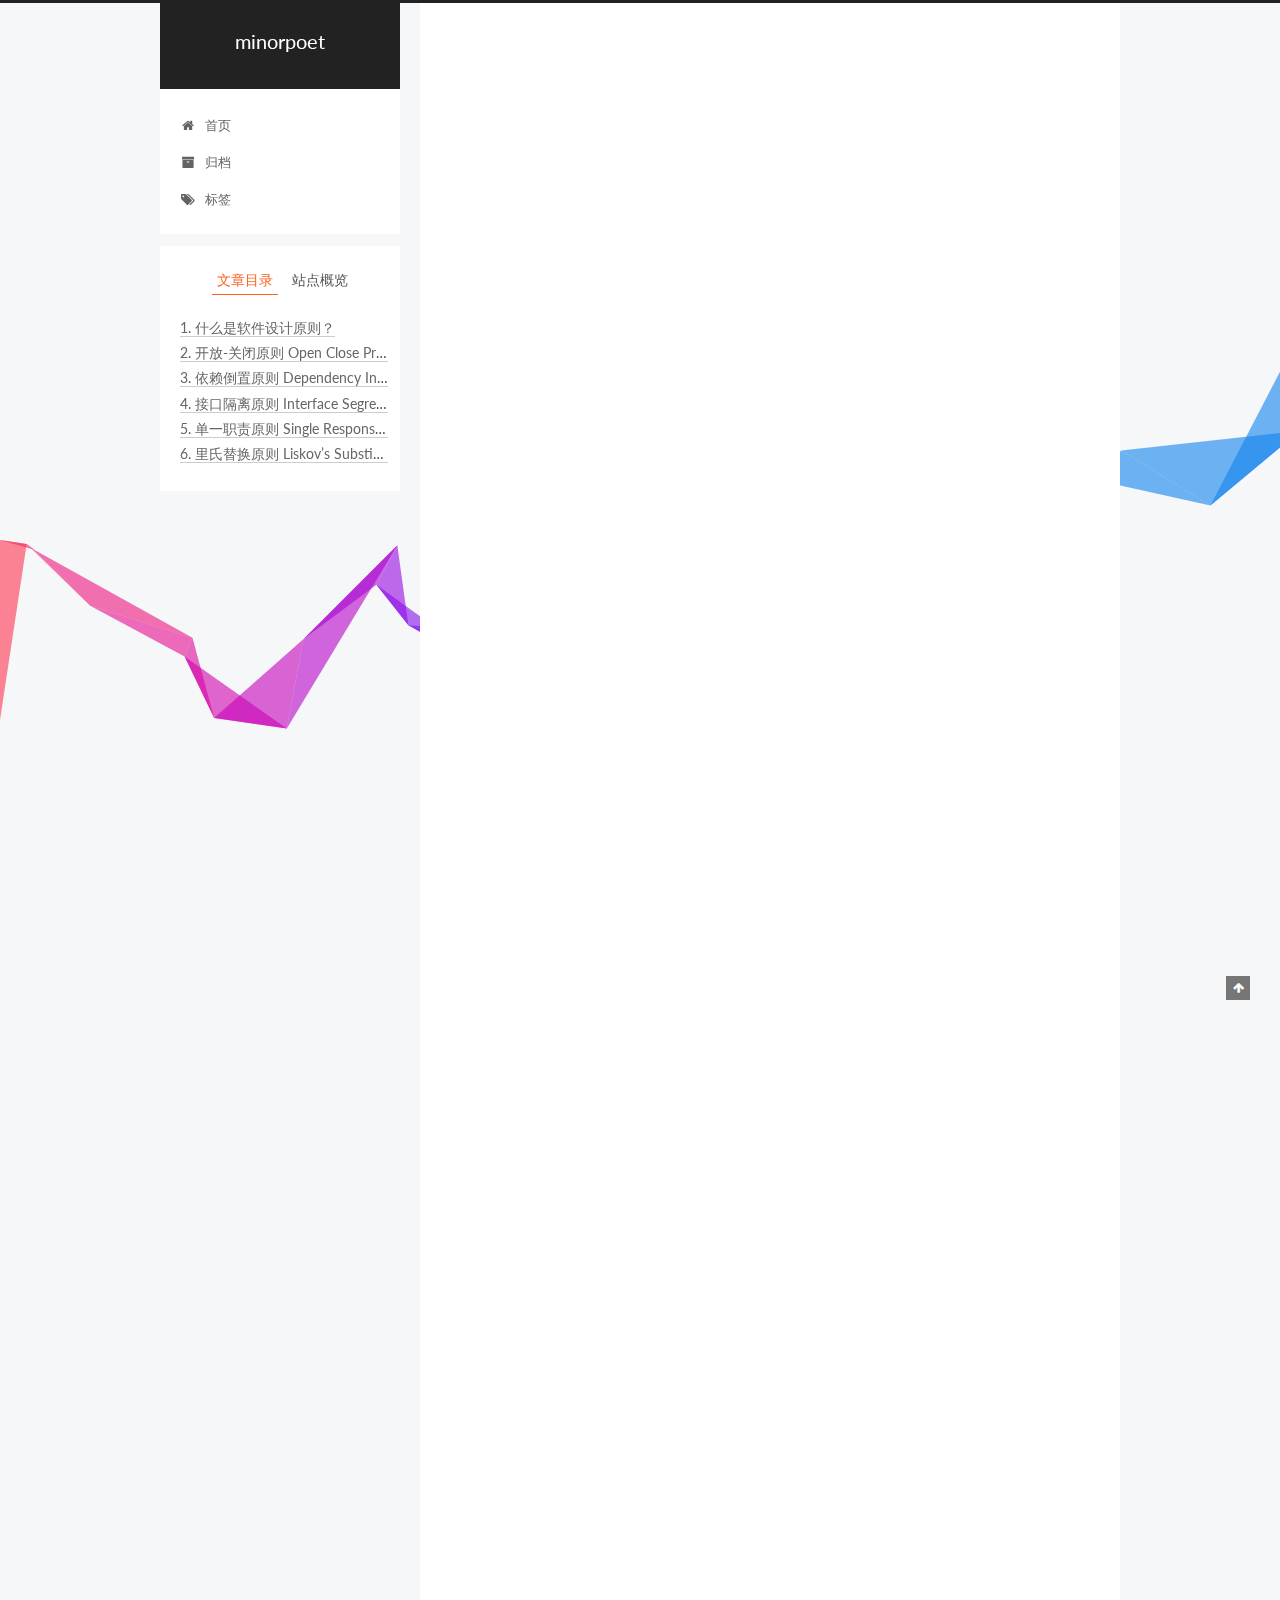
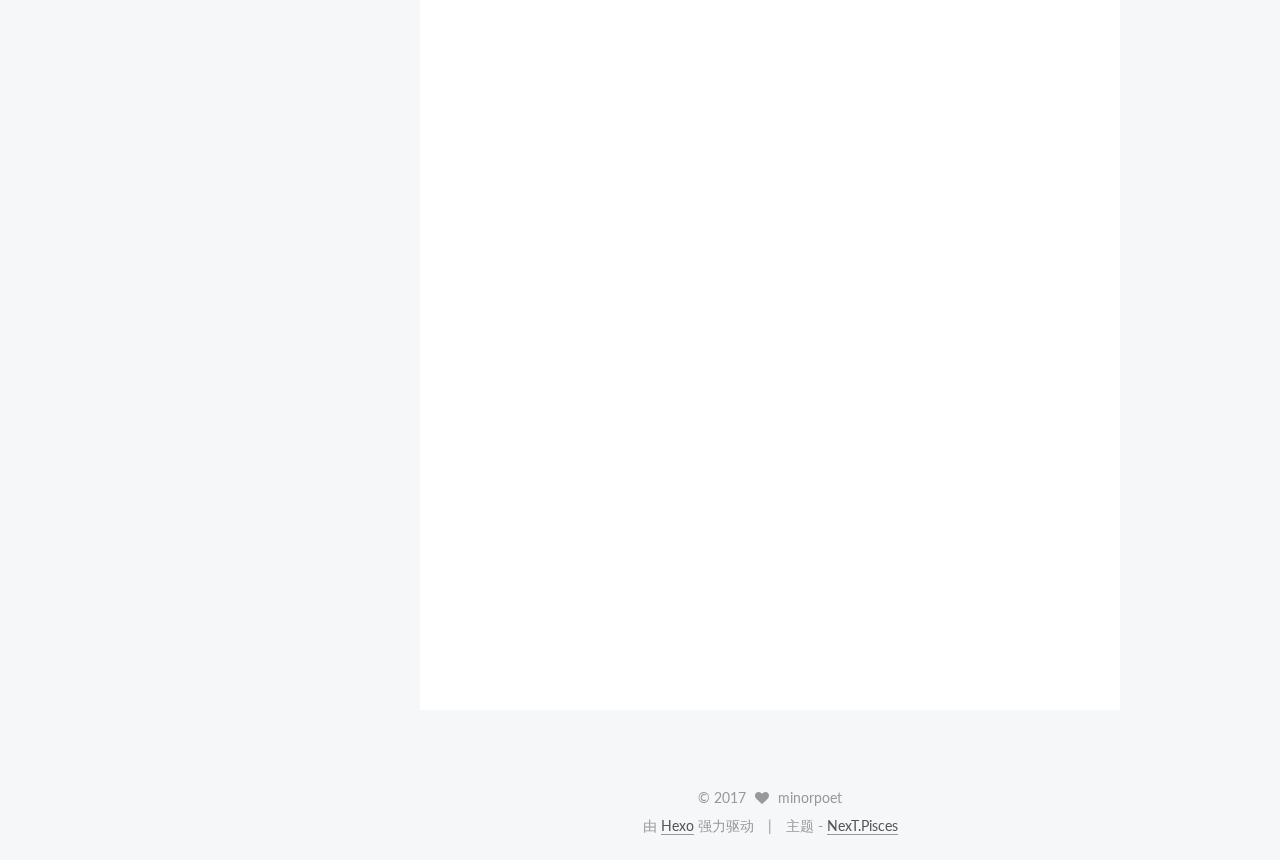
<file: 2017/04/16/desgin-principles/index.html>
<!doctype html>



  


<html class="theme-next pisces use-motion" lang="zh-Hans">
<head>
  <meta charset="UTF-8"/>
<meta http-equiv="X-UA-Compatible" content="IE=edge" />
<meta name="viewport" content="width=device-width, initial-scale=1, maximum-scale=1"/>



<meta http-equiv="Cache-Control" content="no-transform" />
<meta http-equiv="Cache-Control" content="no-siteapp" />















  
  
  <link href="/lib/fancybox/source/jquery.fancybox.css?v=2.1.5" rel="stylesheet" type="text/css" />




  
  
  
  

  
    
    
  

  

  

  

  

  
    
    
    <link href="//fonts.googleapis.com/css?family=Lato:300,300italic,400,400italic,700,700italic&subset=latin,latin-ext" rel="stylesheet" type="text/css">
  






<link href="/lib/font-awesome/css/font-awesome.min.css?v=4.6.2" rel="stylesheet" type="text/css" />

<link href="/css/main.css?v=5.1.0" rel="stylesheet" type="text/css" />


  <meta name="keywords" content="oodesign," />








  <link rel="shortcut icon" type="image/x-icon" href="/favicon.ico?v=5.1.0" />






<meta name="description" content="什么是软件设计原则？软件设计原则是一组帮助我们避开不良设计的指导方针。这些设计原则是由 Robert Martin 在《敏捷软件开发：原则、模式与实践》一书中整理收集而来。 根据 Robert Martin 的理论，应该避免不良设计的以下三个重要特点：   僵化： 很难做修改，因为每一个细微的修改都会影响到系统大量的其他功能 脆弱： 每当你做一次修改，总会引起系统中预期之外的部分出现故障 死板：">
<meta name="keywords" content="oodesign">
<meta property="og:type" content="article">
<meta property="og:title" content="设计原则">
<meta property="og:url" content="http://yoursite.com/2017/04/16/desgin-principles/index.html">
<meta property="og:site_name" content="minorpoet">
<meta property="og:description" content="什么是软件设计原则？软件设计原则是一组帮助我们避开不良设计的指导方针。这些设计原则是由 Robert Martin 在《敏捷软件开发：原则、模式与实践》一书中整理收集而来。 根据 Robert Martin 的理论，应该避免不良设计的以下三个重要特点：   僵化： 很难做修改，因为每一个细微的修改都会影响到系统大量的其他功能 脆弱： 每当你做一次修改，总会引起系统中预期之外的部分出现故障 死板：">
<meta property="og:updated_time" content="2017-04-16T08:16:18.000Z">
<meta name="twitter:card" content="summary">
<meta name="twitter:title" content="设计原则">
<meta name="twitter:description" content="什么是软件设计原则？软件设计原则是一组帮助我们避开不良设计的指导方针。这些设计原则是由 Robert Martin 在《敏捷软件开发：原则、模式与实践》一书中整理收集而来。 根据 Robert Martin 的理论，应该避免不良设计的以下三个重要特点：   僵化： 很难做修改，因为每一个细微的修改都会影响到系统大量的其他功能 脆弱： 每当你做一次修改，总会引起系统中预期之外的部分出现故障 死板：">



<script type="text/javascript" id="hexo.configurations">
  var NexT = window.NexT || {};
  var CONFIG = {
    root: '/',
    scheme: 'Pisces',
    sidebar: {"position":"left","display":"post","offset":12,"offset_float":0,"b2t":false,"scrollpercent":false},
    fancybox: true,
    motion: true,
    duoshuo: {
      userId: '0',
      author: '博主'
    },
    algolia: {
      applicationID: '',
      apiKey: '',
      indexName: '',
      hits: {"per_page":10},
      labels: {"input_placeholder":"Search for Posts","hits_empty":"We didn't find any results for the search: ${query}","hits_stats":"${hits} results found in ${time} ms"}
    }
  };
</script>



  <link rel="canonical" href="http://yoursite.com/2017/04/16/desgin-principles/"/>





  <title> 设计原则 | minorpoet </title>
</head>

<body itemscope itemtype="http://schema.org/WebPage" lang="zh-Hans">

  














  
  
    
  

  <div class="container sidebar-position-left page-post-detail ">
    <div class="headband"></div>

    <header id="header" class="header" itemscope itemtype="http://schema.org/WPHeader">
      <div class="header-inner"><div class="site-brand-wrapper">
  <div class="site-meta ">
    

    <div class="custom-logo-site-title">
      <a href="/"  class="brand" rel="start">
        <span class="logo-line-before"><i></i></span>
        <span class="site-title">minorpoet</span>
        <span class="logo-line-after"><i></i></span>
      </a>
    </div>
      
        <p class="site-subtitle"></p>
      
  </div>

  <div class="site-nav-toggle">
    <button>
      <span class="btn-bar"></span>
      <span class="btn-bar"></span>
      <span class="btn-bar"></span>
    </button>
  </div>
</div>

<nav class="site-nav">
  

  
    <ul id="menu" class="menu">
      
        
        <li class="menu-item menu-item-home">
          <a href="/" rel="section">
            
              <i class="menu-item-icon fa fa-fw fa-home"></i> <br />
            
            首页
          </a>
        </li>
      
        
        <li class="menu-item menu-item-archives">
          <a href="/archives" rel="section">
            
              <i class="menu-item-icon fa fa-fw fa-archive"></i> <br />
            
            归档
          </a>
        </li>
      
        
        <li class="menu-item menu-item-tags">
          <a href="/tags" rel="section">
            
              <i class="menu-item-icon fa fa-fw fa-tags"></i> <br />
            
            标签
          </a>
        </li>
      

      
    </ul>
  

  
</nav>



 </div>
    </header>

    <main id="main" class="main">
      <div class="main-inner">
        <div class="content-wrap">
          <div id="content" class="content">
            

  <div id="posts" class="posts-expand">
    

  

  
  
  

  <article class="post post-type-normal " itemscope itemtype="http://schema.org/Article">
    <link itemprop="mainEntityOfPage" href="http://yoursite.com/2017/04/16/desgin-principles/">

    <span hidden itemprop="author" itemscope itemtype="http://schema.org/Person">
      <meta itemprop="name" content="minorpoet">
      <meta itemprop="description" content="">
      <meta itemprop="image" content="/images/avatar.gif">
    </span>

    <span hidden itemprop="publisher" itemscope itemtype="http://schema.org/Organization">
      <meta itemprop="name" content="minorpoet">
    </span>

    
      <header class="post-header">

        
        
          <h1 class="post-title" itemprop="name headline">
            
            
              
                设计原则
              
            
          </h1>
        

        <div class="post-meta">
          <span class="post-time">
            
              <span class="post-meta-item-icon">
                <i class="fa fa-calendar-o"></i>
              </span>
              
                <span class="post-meta-item-text">发表于</span>
              
              <time title="创建于" itemprop="dateCreated datePublished" datetime="2017-04-16T14:08:22+08:00">
                2017-04-16
              </time>
            

            

            
          </span>

          

          
            
          

          
         
		  	 <span id="/2017/04/16/desgin-principles/"class="leancloud_visitors"  data-flag-title="设计原则">
              <span class="post-meta-divider">|</span>
               <span class="post-meta-item-icon">
                 <i class="fa fa-eye"></i>
               </span> 
               <span class="post-meta-item-text">阅读次数 </span>
               <span class="leancloud-visitors-count"></span>
            </span>
		   

          
          

          

        </div>
      </header>
    


    <div class="post-body" itemprop="articleBody">

      
      

      
        <h2 id="什么是软件设计原则？"><a href="#什么是软件设计原则？" class="headerlink" title="什么是软件设计原则？"></a>什么是软件设计原则？</h2><p>软件设计原则是一组帮助我们避开不良设计的指导方针。这些设计原则是由 Robert Martin 在《敏捷软件开发：原则、模式与实践》一书中整理收集而来。 根据 Robert Martin 的理论，应该避免不良设计的以下三个重要特点：</p>
<blockquote>
<ul>
<li>僵化： 很难做修改，因为每一个细微的修改都会影响到系统大量的其他功能</li>
<li>脆弱： 每当你做一次修改，总会引起系统中预期之外的部分出现故障</li>
<li>死板： 代码很难在其他应用中重用，因其不能从当前应用中单独抽离出来</li>
</ul>
</blockquote>
<h2 id="开放-关闭原则-Open-Close-Principle"><a href="#开放-关闭原则-Open-Close-Principle" class="headerlink" title="开放-关闭原则 Open Close Principle"></a>开放-关闭原则 Open Close Principle</h2><blockquote>
<p>软件实体，如类、模块和函数，应该对扩展开放，对修改关闭。</p>
</blockquote>
<p>OPC 是一个通用原则。 你可以在这种情景下考虑此原则：当你构建类的时候，你想要确保以后你要扩展类行为时只需扩展它而不需要修改原类。这原则同样适用于模块、包和代码库。如果你手头一个包含多个类的代码库，会有很多原因使得你宁愿去扩展它，也不去修改已有代码（向后兼容，回归测试等）。 这就是为什么我们必须确保我们的模块遵循开放-关闭原则的原因。<br>当提及类时，开放-关闭原则可以通过使用抽象类+实现类来实现他们的行为。这会强制使用具体实现类来扩展抽象类而不去修改抽象类。具体的实例有：模版模式、策略模式。</p>
<h2 id="依赖倒置原则-Dependency-Inversion-Principle"><a href="#依赖倒置原则-Dependency-Inversion-Principle" class="headerlink" title="依赖倒置原则 Dependency Inversion Principle"></a>依赖倒置原则 Dependency Inversion Principle</h2><blockquote>
<p>高层次的模块不应该依赖低层次的模块。双方都应该依赖抽象。</p>
<p>抽象不应该依赖具体细节。细节应该依赖抽象。</p>
</blockquote>
<p>依赖倒置原则强调：我们应在高低层次的类之间引入一个抽象层来解耦高层次模块和低层次模块。此外，此原则颠倒了依赖关系：它认为我们应该基于抽象来编写具体的实现，而不基于具体实现来编写抽象。<br>当谈及依赖关系的实现时，我们经常听到的是依赖倒置 (DI) 或者控制反转 (IOC) 。一个软件模块（类，框架等）依赖其他模块时，经典的做法是初始化并持有该模块的直接引用。这种做法导致两个模块的强耦合。为了解耦两者，第一个模块提供一个钩子（一个属性，参数，其他），然后一个专门管理依赖关系的外部模块将第二个模块的引用注入到第一个模块的钩子上。<br>通过使用依赖倒置原则，只需要修改依赖管理模块，被依赖模块就可以很容易的替换成其他模块。工厂模式和抽象工厂模式可以作为框架管理依赖，不过，有专门的框架来做这件事，称之为控制反转容器（Invertion Of Control Container）。</p>
<h2 id="接口隔离原则-Interface-Segregation-Principle"><a href="#接口隔离原则-Interface-Segregation-Principle" class="headerlink" title="接口隔离原则 Interface Segregation Principle"></a>接口隔离原则 Interface Segregation Principle</h2><blockquote>
<p>客户端不应该被强制依赖他们不需要使用的接口</p>
</blockquote>
<p>这个原则教导我们小心对待我们编写的接口。编写接口时，我们必须注意只增加应该在其范围内的方法。如果我们增加了不应该接口功能范围内的方法，那么实现此接口的类将不得不实现也那些方法。比如说，我们建了个名为 Worker 的接口，然后增加了个 lunch-break 的方法，那么所有的 Workers 都得实现它。如果有个 Worker 是机器人怎么办？机器人应该不用午休吧。</p>
<p>总而言之，如果一个接口包含了不是针对其意图的方法，那么这个接口就是被污染了或者叫“肥”接口。 应该避免这些非领域内的方法。</p>
<h2 id="单一职责原则-Single-Responsibility-Principle"><a href="#单一职责原则-Single-Responsibility-Principle" class="headerlink" title="单一职责原则 Single Responsibility Principle"></a>单一职责原则 Single Responsibility Principle</h2><blockquote>
<p>一个类，应该只有一个需要进行修改的原因。</p>
</blockquote>
<p>关于这点，职责被认为是一个修改的原因。这个原则强调，如果我们基于2个不同的原因去修改一个类，那么我们应该将其功能拆分到2个类中。每个类仅仅负责一个功能。如果日后我需要做一次修改，我们只需修改负责该功能的类就可以了。当我们在同时负责多个功能的类上做一个修改时，可能会影响到其他的功能。<br>单一职责原则是Tom DeMarco于1979年在他的书《Structure Analysis and System Specification》中提出的。Robert Martin重新解释并将职责(功能)定义为变化的原因。</p>
<h2 id="里氏替换原则-Liskov’s-Substitution-Principle"><a href="#里氏替换原则-Liskov’s-Substitution-Principle" class="headerlink" title="里氏替换原则 Liskov’s Substitution Principle"></a>里氏替换原则 Liskov’s Substitution Principle</h2><blockquote>
<p>派生类型必须能被其基类完全代替</p>
</blockquote>
<p>此原则是在开放-关闭原则在行为方面的延伸，其意味着我们必须确新的派生类扩展基类的同时不能修改其行为。新创建的派生类应该能够替换基类而不用修改任何代码。<br>里氏替换原则是 Barbara Liskov 于1987年在 “面向对象编程语言系统和应用程序” 大会上提出的, 具体可看 <a href="http://dl.acm.org/citation.cfm?id=62141" target="_blank" rel="external">data abstraction and hiearchy</a>。</p>

      
    </div>

    <div>
      
        

      
    </div>

    <div>
      
        

      
    </div>

    <div>
      
        

      
    </div>

    <footer class="post-footer">
      
        <div class="post-tags">
          
            <a href="/tags/oodesign/" rel="tag"># oodesign</a>
          
        </div>
      

      
        
      

      
        <div class="post-nav">
          <div class="post-nav-next post-nav-item">
            
              <a href="/2017/04/19/open-close-principle/" rel="next" title="开放 - 关闭 原则">
                <i class="fa fa-chevron-left"></i> 开放 - 关闭 原则
              </a>
            
          </div>

          <span class="post-nav-divider"></span>

          <div class="post-nav-prev post-nav-item">
            
          </div>
        </div>
      

      
      
    </footer>
  </article>



    <div class="post-spread">
      
    </div>
  </div>


          </div>
          


          
  <div class="comments" id="comments">
    
  </div>


        </div>
        
          
  
  <div class="sidebar-toggle">
    <div class="sidebar-toggle-line-wrap">
      <span class="sidebar-toggle-line sidebar-toggle-line-first"></span>
      <span class="sidebar-toggle-line sidebar-toggle-line-middle"></span>
      <span class="sidebar-toggle-line sidebar-toggle-line-last"></span>
    </div>
  </div>

  <aside id="sidebar" class="sidebar">
    <div class="sidebar-inner">

      

      
        <ul class="sidebar-nav motion-element">
          <li class="sidebar-nav-toc sidebar-nav-active" data-target="post-toc-wrap" >
            文章目录
          </li>
          <li class="sidebar-nav-overview" data-target="site-overview">
            站点概览
          </li>
        </ul>
      

      <section class="site-overview sidebar-panel">
        <div class="site-author motion-element" itemprop="author" itemscope itemtype="http://schema.org/Person">
          <img class="site-author-image" itemprop="image"
               src="/images/avatar.gif"
               alt="minorpoet" />
          <p class="site-author-name" itemprop="name">minorpoet</p>
           
              <p class="site-description motion-element" itemprop="description"></p>
          
        </div>
        <nav class="site-state motion-element">

          
            <div class="site-state-item site-state-posts">
              <a href="/archives">
                <span class="site-state-item-count">3</span>
                <span class="site-state-item-name">日志</span>
              </a>
            </div>
          

          

          
            
            
            <div class="site-state-item site-state-tags">
              
                <span class="site-state-item-count">1</span>
                <span class="site-state-item-name">标签</span>
              
            </div>
          

        </nav>

        

        <div class="links-of-author motion-element">
          
        </div>

        
        

        
        

        


      </section>

      
      <!--noindex-->
        <section class="post-toc-wrap motion-element sidebar-panel sidebar-panel-active">
          <div class="post-toc">

            
              
            

            
              <div class="post-toc-content"><ol class="nav"><li class="nav-item nav-level-2"><a class="nav-link" href="#什么是软件设计原则？"><span class="nav-number">1.</span> <span class="nav-text">什么是软件设计原则？</span></a></li><li class="nav-item nav-level-2"><a class="nav-link" href="#开放-关闭原则-Open-Close-Principle"><span class="nav-number">2.</span> <span class="nav-text">开放-关闭原则 Open Close Principle</span></a></li><li class="nav-item nav-level-2"><a class="nav-link" href="#依赖倒置原则-Dependency-Inversion-Principle"><span class="nav-number">3.</span> <span class="nav-text">依赖倒置原则 Dependency Inversion Principle</span></a></li><li class="nav-item nav-level-2"><a class="nav-link" href="#接口隔离原则-Interface-Segregation-Principle"><span class="nav-number">4.</span> <span class="nav-text">接口隔离原则 Interface Segregation Principle</span></a></li><li class="nav-item nav-level-2"><a class="nav-link" href="#单一职责原则-Single-Responsibility-Principle"><span class="nav-number">5.</span> <span class="nav-text">单一职责原则 Single Responsibility Principle</span></a></li><li class="nav-item nav-level-2"><a class="nav-link" href="#里氏替换原则-Liskov’s-Substitution-Principle"><span class="nav-number">6.</span> <span class="nav-text">里氏替换原则 Liskov’s Substitution Principle</span></a></li></ol></div>
            

          </div>
        </section>
      <!--/noindex-->
      

      

    </div>
  </aside>


        
      </div>
    </main>

    <footer id="footer" class="footer">
      <div class="footer-inner">
        <div class="copyright" >
  
  &copy; 
  <span itemprop="copyrightYear">2017</span>
  <span class="with-love">
    <i class="fa fa-heart"></i>
  </span>
  <span class="author" itemprop="copyrightHolder">minorpoet</span>
</div>


<div class="powered-by">
  由 <a class="theme-link" href="https://hexo.io">Hexo</a> 强力驱动
</div>

<div class="theme-info">
  主题 -
  <a class="theme-link" href="https://github.com/iissnan/hexo-theme-next">
    NexT.Pisces
  </a>
</div>


        

        
      </div>
    </footer>

    
      <div class="back-to-top">
        <i class="fa fa-arrow-up"></i>
        
      </div>
    

  </div>

  

<script type="text/javascript">
  if (Object.prototype.toString.call(window.Promise) !== '[object Function]') {
    window.Promise = null;
  }
</script>









  






  



  
  <script type="text/javascript" src="/lib/jquery/index.js?v=2.1.3"></script>

  
  <script type="text/javascript" src="/lib/fastclick/lib/fastclick.min.js?v=1.0.6"></script>

  
  <script type="text/javascript" src="/lib/jquery_lazyload/jquery.lazyload.js?v=1.9.7"></script>

  
  <script type="text/javascript" src="/lib/velocity/velocity.min.js?v=1.2.1"></script>

  
  <script type="text/javascript" src="/lib/velocity/velocity.ui.min.js?v=1.2.1"></script>

  
  <script type="text/javascript" src="/lib/fancybox/source/jquery.fancybox.pack.js?v=2.1.5"></script>

  
  <script type="text/javascript" src="/lib/canvas-ribbon/canvas-ribbon.js"></script>


  


  <script type="text/javascript" src="/js/src/utils.js?v=5.1.0"></script>

  <script type="text/javascript" src="/js/src/motion.js?v=5.1.0"></script>



  
  


  <script type="text/javascript" src="/js/src/affix.js?v=5.1.0"></script>

  <script type="text/javascript" src="/js/src/schemes/pisces.js?v=5.1.0"></script>



  
  <script type="text/javascript" src="/js/src/scrollspy.js?v=5.1.0"></script>
<script type="text/javascript" src="/js/src/post-details.js?v=5.1.0"></script>



  


  <script type="text/javascript" src="/js/src/bootstrap.js?v=5.1.0"></script>



  


  




	





  





  





  






  





  

  
  <script src="https://cdn1.lncld.net/static/js/av-core-mini-0.6.1.js"></script>
  <script>AV.initialize("25obTDUCiku3IwFPnX2IYdXt-gzGzoHsz", "ym6TM0VS8SEQ1mjuml2WJQtB");</script>
  <script>
    function showTime(Counter) {
      var query = new AV.Query(Counter);
      var entries = [];
      var $visitors = $(".leancloud_visitors");

      $visitors.each(function () {
        entries.push( $(this).attr("id").trim() );
      });

      query.containedIn('url', entries);
      query.find()
        .done(function (results) {
          var COUNT_CONTAINER_REF = '.leancloud-visitors-count';

          if (results.length === 0) {
            $visitors.find(COUNT_CONTAINER_REF).text(0);
            return;
          }

          for (var i = 0; i < results.length; i++) {
            var item = results[i];
            var url = item.get('url');
            var time = item.get('time');
            var element = document.getElementById(url);

            $(element).find(COUNT_CONTAINER_REF).text(time);
          }
          for(var i = 0; i < entries.length; i++) {
            var url = entries[i];
            var element = document.getElementById(url);
            var countSpan = $(element).find(COUNT_CONTAINER_REF);
            if( countSpan.text() == '') {
              countSpan.text(0);
            }
          }
        })
        .fail(function (object, error) {
          console.log("Error: " + error.code + " " + error.message);
        });
    }

    function addCount(Counter) {
      var $visitors = $(".leancloud_visitors");
      var url = $visitors.attr('id').trim();
      var title = $visitors.attr('data-flag-title').trim();
      var query = new AV.Query(Counter);

      query.equalTo("url", url);
      query.find({
        success: function(results) {
          if (results.length > 0) {
            var counter = results[0];
            counter.fetchWhenSave(true);
            counter.increment("time");
            counter.save(null, {
              success: function(counter) {
                var $element = $(document.getElementById(url));
                $element.find('.leancloud-visitors-count').text(counter.get('time'));
              },
              error: function(counter, error) {
                console.log('Failed to save Visitor num, with error message: ' + error.message);
              }
            });
          } else {
            var newcounter = new Counter();
            /* Set ACL */
            var acl = new AV.ACL();
            acl.setPublicReadAccess(true);
            acl.setPublicWriteAccess(true);
            newcounter.setACL(acl);
            /* End Set ACL */
            newcounter.set("title", title);
            newcounter.set("url", url);
            newcounter.set("time", 1);
            newcounter.save(null, {
              success: function(newcounter) {
                var $element = $(document.getElementById(url));
                $element.find('.leancloud-visitors-count').text(newcounter.get('time'));
              },
              error: function(newcounter, error) {
                console.log('Failed to create');
              }
            });
          }
        },
        error: function(error) {
          console.log('Error:' + error.code + " " + error.message);
        }
      });
    }

    $(function() {
      var Counter = AV.Object.extend("Counter");
      if ($('.leancloud_visitors').length == 1) {
        addCount(Counter);
      } else if ($('.post-title-link').length > 1) {
        showTime(Counter);
      }
    });
  </script>



  

  

  

  

</body>
</html>
</file>
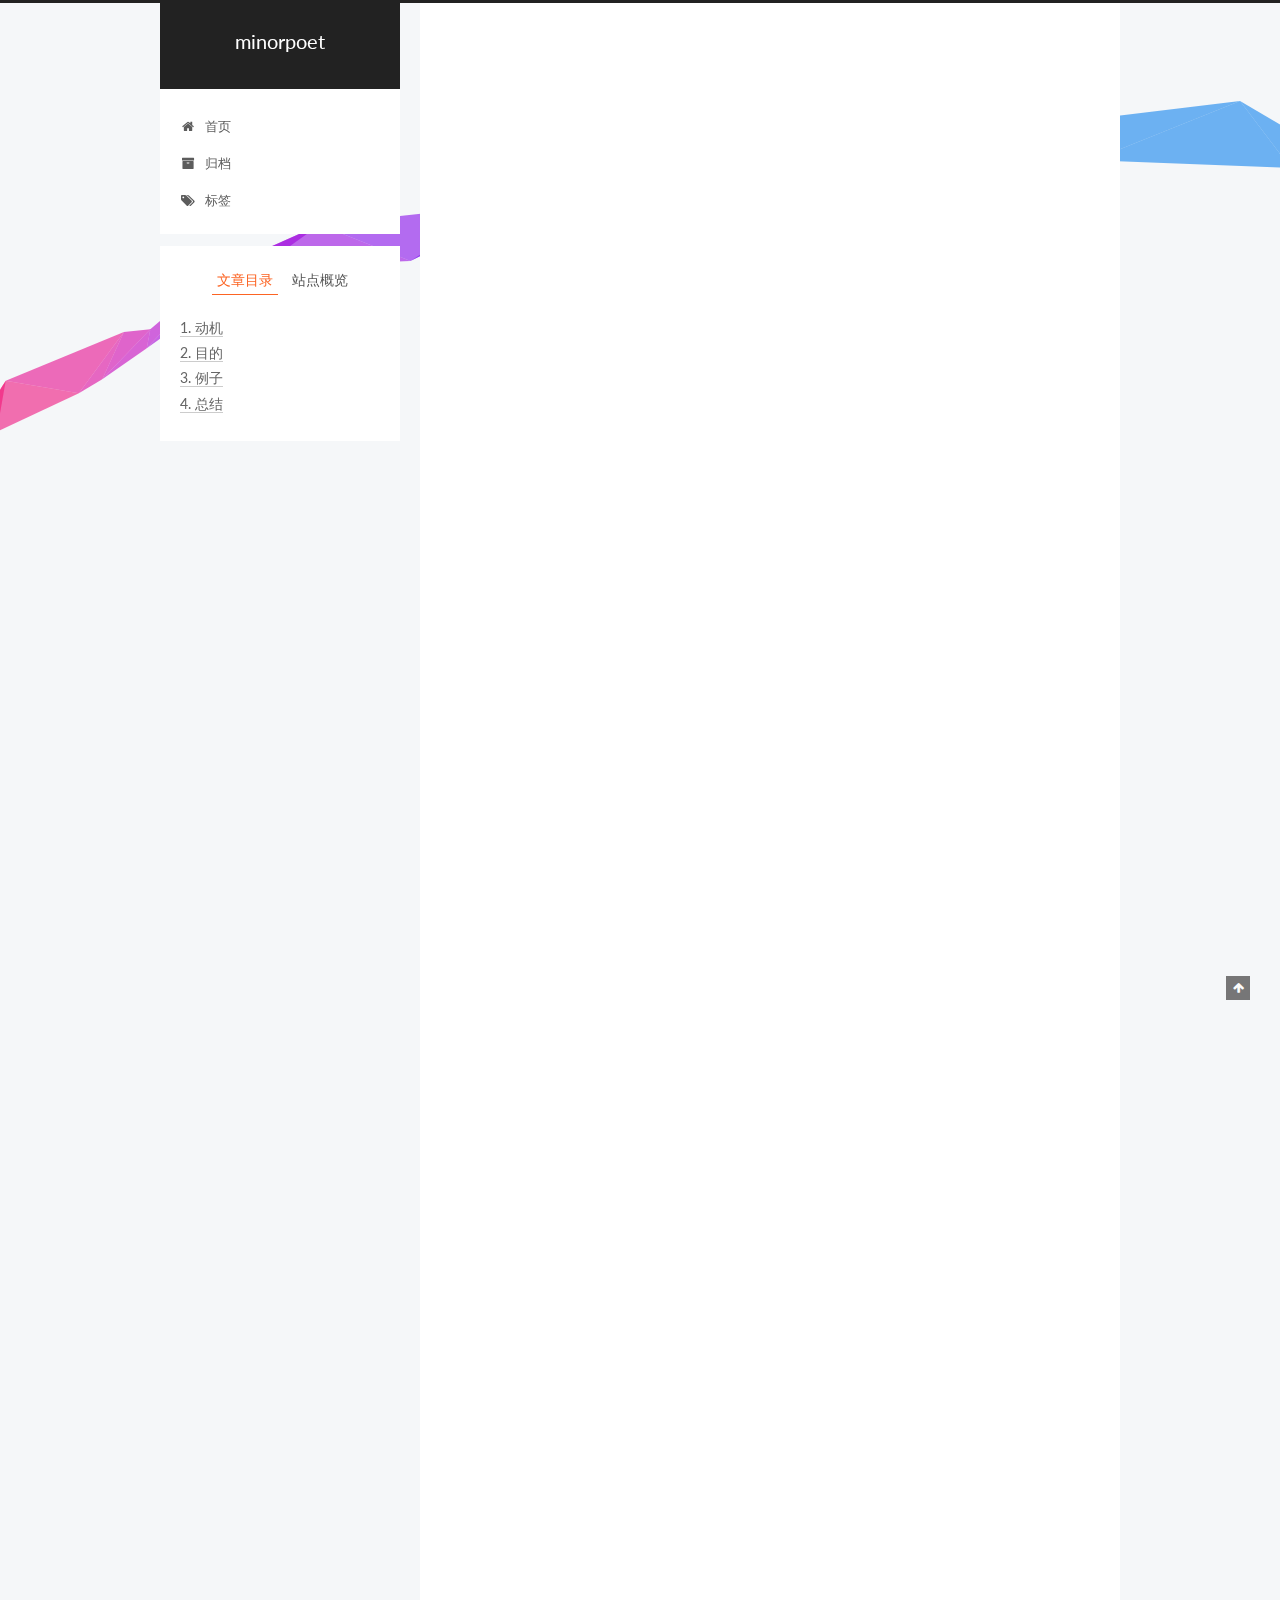
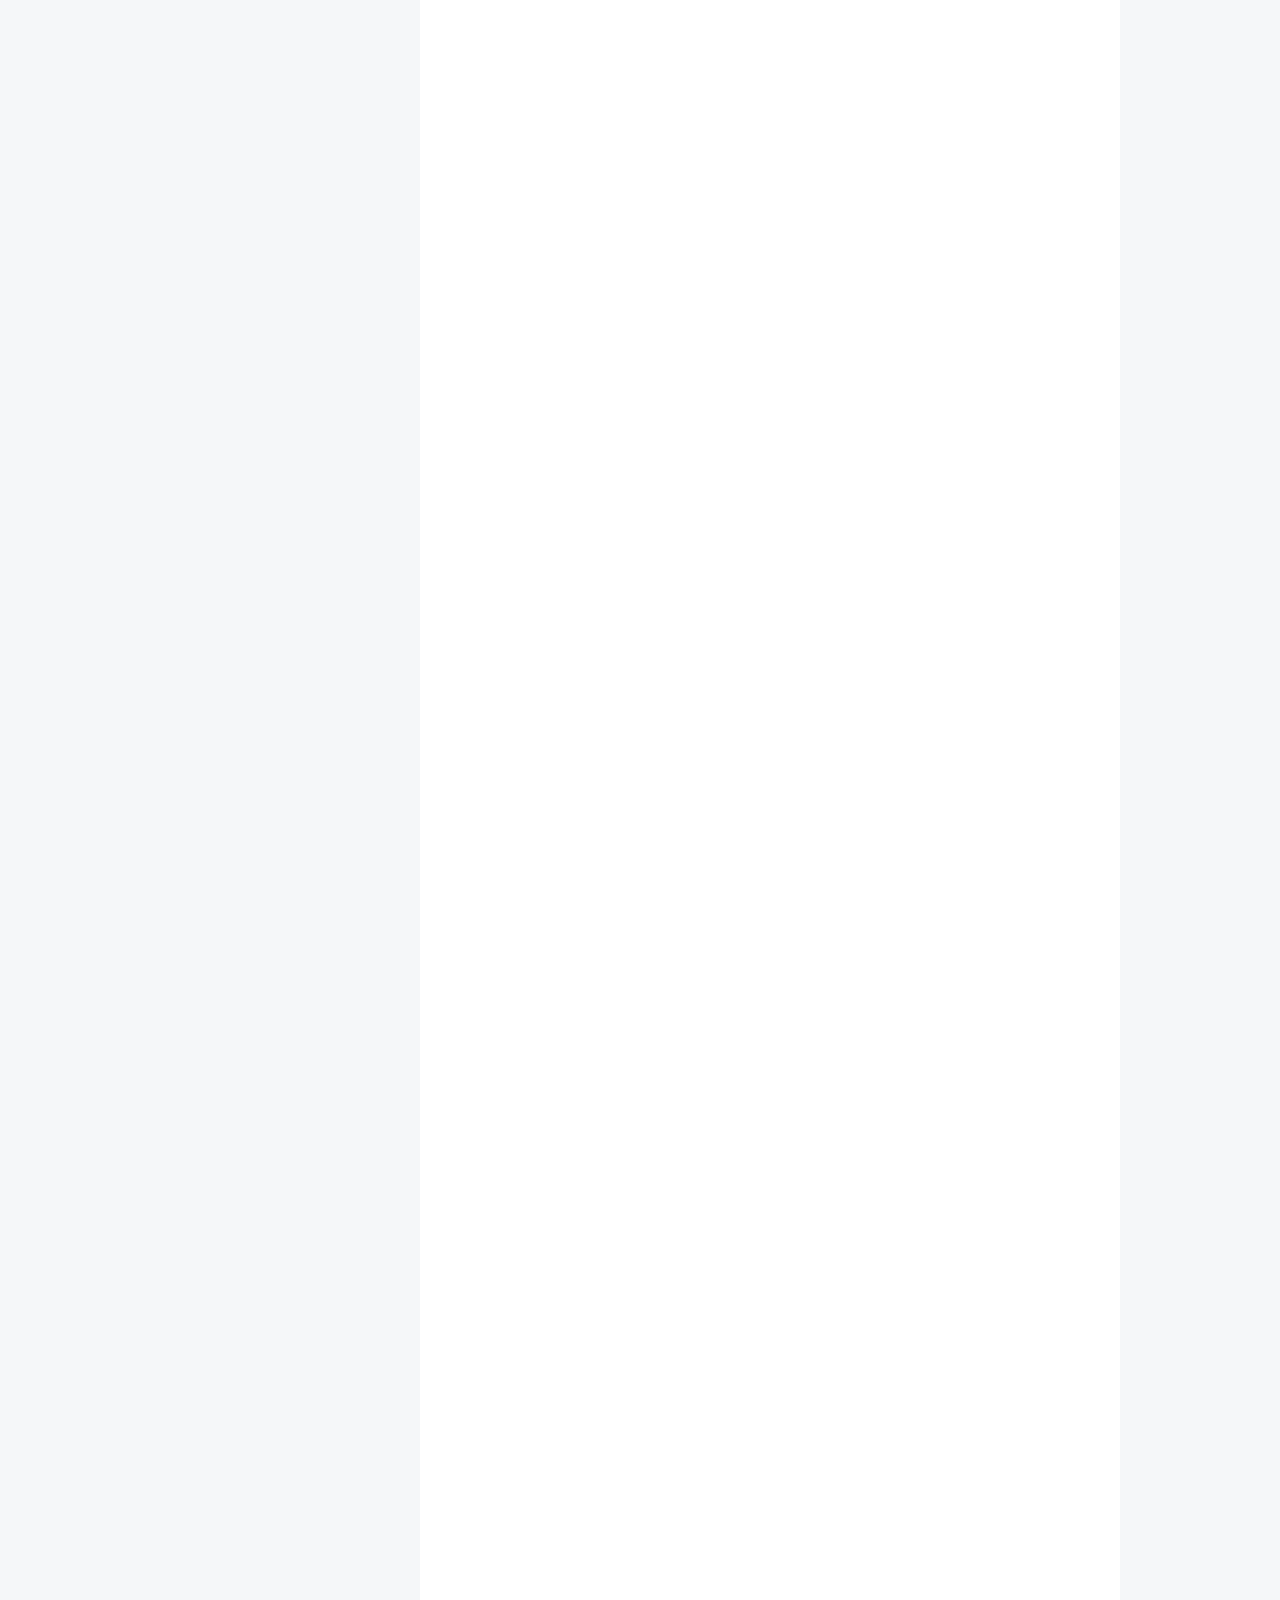
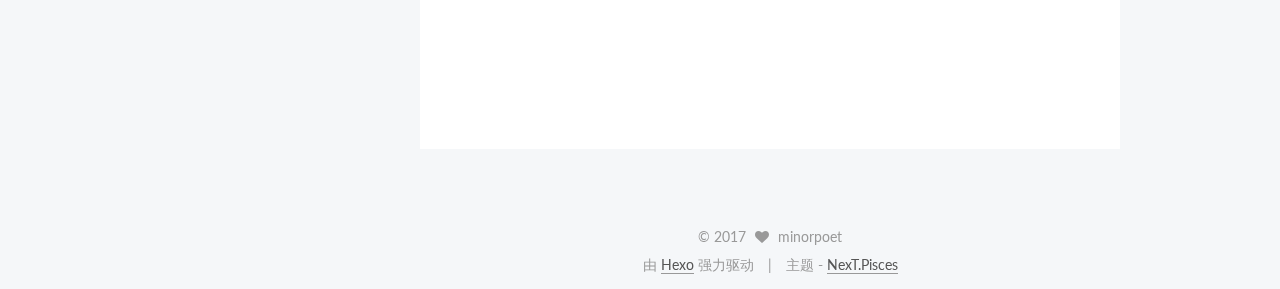
<file: 2017/04/19/open-close-principle/index.html>
<!doctype html>



  


<html class="theme-next pisces use-motion" lang="zh-Hans">
<head>
  <meta charset="UTF-8"/>
<meta http-equiv="X-UA-Compatible" content="IE=edge" />
<meta name="viewport" content="width=device-width, initial-scale=1, maximum-scale=1"/>



<meta http-equiv="Cache-Control" content="no-transform" />
<meta http-equiv="Cache-Control" content="no-siteapp" />















  
  
  <link href="/lib/fancybox/source/jquery.fancybox.css?v=2.1.5" rel="stylesheet" type="text/css" />




  
  
  
  

  
    
    
  

  

  

  

  

  
    
    
    <link href="//fonts.googleapis.com/css?family=Lato:300,300italic,400,400italic,700,700italic&subset=latin,latin-ext" rel="stylesheet" type="text/css">
  






<link href="/lib/font-awesome/css/font-awesome.min.css?v=4.6.2" rel="stylesheet" type="text/css" />

<link href="/css/main.css?v=5.1.0" rel="stylesheet" type="text/css" />


  <meta name="keywords" content="Hexo, NexT" />








  <link rel="shortcut icon" type="image/x-icon" href="/favicon.ico?v=5.1.0" />






<meta name="description" content="动机开明的应用设计和代码模块应当关注应用在发展和维护阶段中频繁发生的变化。通常，给应用添加一个新功能的时候会涉及到很多改动。应尽量少地在已有代码中做改动，因为已有代码一般都已通过单元测试，在其中做的改动可能莫名其妙地就影响到现有功能。 开放 - 封闭原则  强调设计和代码编写应当以在现有代码上改动最小的方式来完成新功能的添加。软件设计应尽可能在添加新功能类的时候不去改动现有代码。 目的软件实体，如">
<meta name="keywords">
<meta property="og:type" content="article">
<meta property="og:title" content="开放 - 关闭 原则">
<meta property="og:url" content="http://yoursite.com/2017/04/19/open-close-principle/index.html">
<meta property="og:site_name" content="minorpoet">
<meta property="og:description" content="动机开明的应用设计和代码模块应当关注应用在发展和维护阶段中频繁发生的变化。通常，给应用添加一个新功能的时候会涉及到很多改动。应尽量少地在已有代码中做改动，因为已有代码一般都已通过单元测试，在其中做的改动可能莫名其妙地就影响到现有功能。 开放 - 封闭原则  强调设计和代码编写应当以在现有代码上改动最小的方式来完成新功能的添加。软件设计应尽可能在添加新功能类的时候不去改动现有代码。 目的软件实体，如">
<meta property="og:image" content="http://yoursite.com/2017/04/19/open-close-principle/ocp-bad-example.png">
<meta property="og:image" content="http://yoursite.com/2017/04/19/open-close-principle/ocp-good-example.png">
<meta property="og:updated_time" content="2017-04-23T01:35:28.000Z">
<meta name="twitter:card" content="summary">
<meta name="twitter:title" content="开放 - 关闭 原则">
<meta name="twitter:description" content="动机开明的应用设计和代码模块应当关注应用在发展和维护阶段中频繁发生的变化。通常，给应用添加一个新功能的时候会涉及到很多改动。应尽量少地在已有代码中做改动，因为已有代码一般都已通过单元测试，在其中做的改动可能莫名其妙地就影响到现有功能。 开放 - 封闭原则  强调设计和代码编写应当以在现有代码上改动最小的方式来完成新功能的添加。软件设计应尽可能在添加新功能类的时候不去改动现有代码。 目的软件实体，如">
<meta name="twitter:image" content="http://yoursite.com/2017/04/19/open-close-principle/ocp-bad-example.png">



<script type="text/javascript" id="hexo.configurations">
  var NexT = window.NexT || {};
  var CONFIG = {
    root: '/',
    scheme: 'Pisces',
    sidebar: {"position":"left","display":"post","offset":12,"offset_float":0,"b2t":false,"scrollpercent":false},
    fancybox: true,
    motion: true,
    duoshuo: {
      userId: '0',
      author: '博主'
    },
    algolia: {
      applicationID: '',
      apiKey: '',
      indexName: '',
      hits: {"per_page":10},
      labels: {"input_placeholder":"Search for Posts","hits_empty":"We didn't find any results for the search: ${query}","hits_stats":"${hits} results found in ${time} ms"}
    }
  };
</script>



  <link rel="canonical" href="http://yoursite.com/2017/04/19/open-close-principle/"/>





  <title> 开放 - 关闭 原则 | minorpoet </title>
</head>

<body itemscope itemtype="http://schema.org/WebPage" lang="zh-Hans">

  














  
  
    
  

  <div class="container sidebar-position-left page-post-detail ">
    <div class="headband"></div>

    <header id="header" class="header" itemscope itemtype="http://schema.org/WPHeader">
      <div class="header-inner"><div class="site-brand-wrapper">
  <div class="site-meta ">
    

    <div class="custom-logo-site-title">
      <a href="/"  class="brand" rel="start">
        <span class="logo-line-before"><i></i></span>
        <span class="site-title">minorpoet</span>
        <span class="logo-line-after"><i></i></span>
      </a>
    </div>
      
        <p class="site-subtitle"></p>
      
  </div>

  <div class="site-nav-toggle">
    <button>
      <span class="btn-bar"></span>
      <span class="btn-bar"></span>
      <span class="btn-bar"></span>
    </button>
  </div>
</div>

<nav class="site-nav">
  

  
    <ul id="menu" class="menu">
      
        
        <li class="menu-item menu-item-home">
          <a href="/" rel="section">
            
              <i class="menu-item-icon fa fa-fw fa-home"></i> <br />
            
            首页
          </a>
        </li>
      
        
        <li class="menu-item menu-item-archives">
          <a href="/archives" rel="section">
            
              <i class="menu-item-icon fa fa-fw fa-archive"></i> <br />
            
            归档
          </a>
        </li>
      
        
        <li class="menu-item menu-item-tags">
          <a href="/tags" rel="section">
            
              <i class="menu-item-icon fa fa-fw fa-tags"></i> <br />
            
            标签
          </a>
        </li>
      

      
    </ul>
  

  
</nav>



 </div>
    </header>

    <main id="main" class="main">
      <div class="main-inner">
        <div class="content-wrap">
          <div id="content" class="content">
            

  <div id="posts" class="posts-expand">
    

  

  
  
  

  <article class="post post-type-normal " itemscope itemtype="http://schema.org/Article">
    <link itemprop="mainEntityOfPage" href="http://yoursite.com/2017/04/19/open-close-principle/">

    <span hidden itemprop="author" itemscope itemtype="http://schema.org/Person">
      <meta itemprop="name" content="minorpoet">
      <meta itemprop="description" content="">
      <meta itemprop="image" content="/images/avatar.gif">
    </span>

    <span hidden itemprop="publisher" itemscope itemtype="http://schema.org/Organization">
      <meta itemprop="name" content="minorpoet">
    </span>

    
      <header class="post-header">

        
        
          <h1 class="post-title" itemprop="name headline">
            
            
              
                开放 - 关闭 原则
              
            
          </h1>
        

        <div class="post-meta">
          <span class="post-time">
            
              <span class="post-meta-item-icon">
                <i class="fa fa-calendar-o"></i>
              </span>
              
                <span class="post-meta-item-text">发表于</span>
              
              <time title="创建于" itemprop="dateCreated datePublished" datetime="2017-04-19T23:38:10+08:00">
                2017-04-19
              </time>
            

            

            
          </span>

          

          
            
          

          
         
		  	 <span id="/2017/04/19/open-close-principle/"class="leancloud_visitors"  data-flag-title="开放 - 关闭 原则">
              <span class="post-meta-divider">|</span>
               <span class="post-meta-item-icon">
                 <i class="fa fa-eye"></i>
               </span> 
               <span class="post-meta-item-text">阅读次数 </span>
               <span class="leancloud-visitors-count"></span>
            </span>
		   

          
          

          

        </div>
      </header>
    


    <div class="post-body" itemprop="articleBody">

      
      

      
        <h3 id="动机"><a href="#动机" class="headerlink" title="动机"></a>动机</h3><p>开明的应用设计和代码模块应当关注应用在发展和维护阶段中频繁发生的变化。通常，给应用添加一个新功能的时候会涉及到很多改动。应尽量少地在已有代码中做改动，因为已有代码一般都已通过单元测试，在其中做的改动可能莫名其妙地就影响到现有功能。</p>
<p><strong>开放 - 封闭原则</strong>  强调设计和代码编写应当以在现有代码上改动最小的方式来完成新功能的添加。软件设计应尽可能在添加新功能类的时候不去改动现有代码。</p>
<h3 id="目的"><a href="#目的" class="headerlink" title="目的"></a>目的</h3><p>软件实体，如类、模块和函数，应当<strong>对扩展开放</strong>，但<strong>对修改关闭</strong>。</p>
<blockquote>
<p>个人理解：对使用方的修改关闭， 对提供方的功能扩展开放</p>
</blockquote>
<h3 id="例子"><a href="#例子" class="headerlink" title="例子"></a>例子</h3><p>以下是一个违背 OCP 的例子。 它实现了绘制各种图形的 <code>graph editor</code>。 显然，<code>GraphicEditor</code> 没有遵循 OCP ，因为每次添加一个 <code>shape</code> 子类，都要对其进行修改。这有以下几个缺点：</p>
<ul>
<li>每次添加新的 <code>shape</code> 子类， <code>GraphicEditor</code> 的单元测试都要重新做</li>
<li>每次添加新的 <code>shape</code> 子类所需时间都比较多，因为开发人员需要理解 <code>GraphicEditor</code> 的内部逻辑</li>
<li>尽管新添加的 <code>shape</code> 能很好的工作，但它可能会意外地影响现有功能</li>
</ul>
<img src="/2017/04/19/open-close-principle/ocp-bad-example.png" alt="ocp-bad-example.png" title="">
<figure class="highlight plain"><table><tr><td class="gutter"><pre><div class="line">1</div><div class="line">2</div><div class="line">3</div><div class="line">4</div><div class="line">5</div><div class="line">6</div><div class="line">7</div><div class="line">8</div><div class="line">9</div><div class="line">10</div><div class="line">11</div><div class="line">12</div><div class="line">13</div><div class="line">14</div><div class="line">15</div><div class="line">16</div><div class="line">17</div><div class="line">18</div><div class="line">19</div><div class="line">20</div><div class="line">21</div><div class="line">22</div><div class="line">23</div><div class="line">24</div><div class="line">25</div><div class="line">26</div><div class="line">27</div></pre></td><td class="code"><pre><div class="line">// Open-Close Principle - Bad Example</div><div class="line">class GraphicEditor&#123;</div><div class="line">	public void drawShape(Shape s)&#123;</div><div class="line">		if(s.m_type == 1)</div><div class="line">			drawRectangle(s);</div><div class="line">		else if(s.m_type == 2)</div><div class="line">			drawCircle(s);</div><div class="line">	&#125;</div><div class="line">	public void drawRectangle(Rectangle r)&#123;...&#125;</div><div class="line">	public void drawCircle(Circle r)&#123;...&#125;</div><div class="line">&#125;</div><div class="line"></div><div class="line">class Shape&#123;</div><div class="line">	int m_type;</div><div class="line">&#125;</div><div class="line"></div><div class="line">class Rectangle extends Shape&#123;</div><div class="line">	Rectangle()&#123;</div><div class="line">		super.m_type = 1;</div><div class="line">	&#125;</div><div class="line">&#125;</div><div class="line"></div><div class="line">class Circle extends Shape&#123;</div><div class="line">	Circle()&#123;</div><div class="line">		super.m_type = 2;</div><div class="line">	&#125;</div><div class="line">&#125;</div></pre></td></tr></table></figure>
<p>以下是一个遵循 OCP 要求的例子。 在新的设计中，我们在 <code>GraphicEditor</code> 中使用抽象的 <code>draw()</code> 方法，而将具体实现移至派生类实例中。通过使用 OCP ，我们就避免了上述例子中的问题，当添加新 <code>shape</code> 子类的时候， 不需要对<code>GraphicEditor</code> 进行修改。</p>
<ul>
<li>不需要额外的单元测试</li>
<li>不需要知晓 <code>GraphicEditor</code> 的源码</li>
<li>由于具体的绘图代码移到具体的 <code>shape</code> 实现子类中，新功能添加进来的时候免除了影响有功能的风险</li>
</ul>
<img src="/2017/04/19/open-close-principle/ocp-good-example.png" alt="ocp-good-example.png" title="">
<figure class="highlight plain"><table><tr><td class="gutter"><pre><div class="line">1</div><div class="line">2</div><div class="line">3</div><div class="line">4</div><div class="line">5</div><div class="line">6</div><div class="line">7</div><div class="line">8</div><div class="line">9</div><div class="line">10</div><div class="line">11</div><div class="line">12</div><div class="line">13</div><div class="line">14</div><div class="line">15</div><div class="line">16</div><div class="line">17</div><div class="line">18</div><div class="line">19</div><div class="line">20</div><div class="line">21</div><div class="line">22</div><div class="line">23</div><div class="line">24</div></pre></td><td class="code"><pre><div class="line">// Open-Close Principle - Good example</div><div class="line">class GraphicEditor&#123;</div><div class="line">	public void drawShape(Shape s)&#123;</div><div class="line">		s.draw();</div><div class="line">	&#125;</div><div class="line">&#125;</div><div class="line"></div><div class="line">class Shape&#123;</div><div class="line">	abstract void draw();</div><div class="line">&#125;</div><div class="line"></div><div class="line">class Rectangle extends Shape&#123;</div><div class="line">	@Override</div><div class="line">	public void draw()&#123;</div><div class="line">		// draw Rectangle</div><div class="line">	&#125;</div><div class="line">&#125;</div><div class="line"></div><div class="line">class Circle extends Shape&#123;</div><div class="line">	@Override</div><div class="line">	public void draw()&#123;</div><div class="line">		// draw Circle;</div><div class="line">	&#125;</div><div class="line">&#125;</div></pre></td></tr></table></figure>
<h3 id="总结"><a href="#总结" class="headerlink" title="总结"></a>总结</h3><p>和其他原则一样 OCP , 也只是一个原则。构思一个灵活的设计需要耗费额外的时间和精力，这会引入更高层次的抽象，而抽象则会提高代码的复杂度。所以此原则应该应用于最可能发生变化的地方。</p>
<p>有很多设计模式可以帮助我们在不改动现有代码的情况下进行扩展。比如说装饰者模式可以帮助我们遵循 OCP 原则。工厂方法或观察者模式也可以用于将应用程序设计成易于调整，同时最小限度地对原有代码进行改动。</p>

      
    </div>

    <div>
      
        

      
    </div>

    <div>
      
        

      
    </div>

    <div>
      
        

      
    </div>

    <footer class="post-footer">
      

      
        
      

      
        <div class="post-nav">
          <div class="post-nav-next post-nav-item">
            
              <a href="/2017/04/21/dependency-inversion-principle/" rel="next" title="dip">
                <i class="fa fa-chevron-left"></i> dip
              </a>
            
          </div>

          <span class="post-nav-divider"></span>

          <div class="post-nav-prev post-nav-item">
            
              <a href="/2017/04/16/desgin-principles/" rel="prev" title="软件设计原则">
                软件设计原则 <i class="fa fa-chevron-right"></i>
              </a>
            
          </div>
        </div>
      

      
      
    </footer>
  </article>



    <div class="post-spread">
      
    </div>
  </div>


          </div>
          


          
  <div class="comments" id="comments">
    
  </div>


        </div>
        
          
  
  <div class="sidebar-toggle">
    <div class="sidebar-toggle-line-wrap">
      <span class="sidebar-toggle-line sidebar-toggle-line-first"></span>
      <span class="sidebar-toggle-line sidebar-toggle-line-middle"></span>
      <span class="sidebar-toggle-line sidebar-toggle-line-last"></span>
    </div>
  </div>

  <aside id="sidebar" class="sidebar">
    <div class="sidebar-inner">

      

      
        <ul class="sidebar-nav motion-element">
          <li class="sidebar-nav-toc sidebar-nav-active" data-target="post-toc-wrap" >
            文章目录
          </li>
          <li class="sidebar-nav-overview" data-target="site-overview">
            站点概览
          </li>
        </ul>
      

      <section class="site-overview sidebar-panel">
        <div class="site-author motion-element" itemprop="author" itemscope itemtype="http://schema.org/Person">
          <img class="site-author-image" itemprop="image"
               src="/images/avatar.gif"
               alt="minorpoet" />
          <p class="site-author-name" itemprop="name">minorpoet</p>
           
              <p class="site-description motion-element" itemprop="description"></p>
          
        </div>
        <nav class="site-state motion-element">

          
            <div class="site-state-item site-state-posts">
              <a href="/archives">
                <span class="site-state-item-count">3</span>
                <span class="site-state-item-name">日志</span>
              </a>
            </div>
          

          

          
            
            
            <div class="site-state-item site-state-tags">
              
                <span class="site-state-item-count">1</span>
                <span class="site-state-item-name">标签</span>
              
            </div>
          

        </nav>

        

        <div class="links-of-author motion-element">
          
        </div>

        
        

        
        

        


      </section>

      
      <!--noindex-->
        <section class="post-toc-wrap motion-element sidebar-panel sidebar-panel-active">
          <div class="post-toc">

            
              
            

            
              <div class="post-toc-content"><ol class="nav"><li class="nav-item nav-level-3"><a class="nav-link" href="#动机"><span class="nav-number">1.</span> <span class="nav-text">动机</span></a></li><li class="nav-item nav-level-3"><a class="nav-link" href="#目的"><span class="nav-number">2.</span> <span class="nav-text">目的</span></a></li><li class="nav-item nav-level-3"><a class="nav-link" href="#例子"><span class="nav-number">3.</span> <span class="nav-text">例子</span></a></li><li class="nav-item nav-level-3"><a class="nav-link" href="#总结"><span class="nav-number">4.</span> <span class="nav-text">总结</span></a></li></ol></div>
            

          </div>
        </section>
      <!--/noindex-->
      

      

    </div>
  </aside>


        
      </div>
    </main>

    <footer id="footer" class="footer">
      <div class="footer-inner">
        <div class="copyright" >
  
  &copy; 
  <span itemprop="copyrightYear">2017</span>
  <span class="with-love">
    <i class="fa fa-heart"></i>
  </span>
  <span class="author" itemprop="copyrightHolder">minorpoet</span>
</div>


<div class="powered-by">
  由 <a class="theme-link" href="https://hexo.io">Hexo</a> 强力驱动
</div>

<div class="theme-info">
  主题 -
  <a class="theme-link" href="https://github.com/iissnan/hexo-theme-next">
    NexT.Pisces
  </a>
</div>


        

        
      </div>
    </footer>

    
      <div class="back-to-top">
        <i class="fa fa-arrow-up"></i>
        
      </div>
    

  </div>

  

<script type="text/javascript">
  if (Object.prototype.toString.call(window.Promise) !== '[object Function]') {
    window.Promise = null;
  }
</script>









  






  



  
  <script type="text/javascript" src="/lib/jquery/index.js?v=2.1.3"></script>

  
  <script type="text/javascript" src="/lib/fastclick/lib/fastclick.min.js?v=1.0.6"></script>

  
  <script type="text/javascript" src="/lib/jquery_lazyload/jquery.lazyload.js?v=1.9.7"></script>

  
  <script type="text/javascript" src="/lib/velocity/velocity.min.js?v=1.2.1"></script>

  
  <script type="text/javascript" src="/lib/velocity/velocity.ui.min.js?v=1.2.1"></script>

  
  <script type="text/javascript" src="/lib/fancybox/source/jquery.fancybox.pack.js?v=2.1.5"></script>

  
  <script type="text/javascript" src="/lib/canvas-ribbon/canvas-ribbon.js"></script>


  


  <script type="text/javascript" src="/js/src/utils.js?v=5.1.0"></script>

  <script type="text/javascript" src="/js/src/motion.js?v=5.1.0"></script>



  
  


  <script type="text/javascript" src="/js/src/affix.js?v=5.1.0"></script>

  <script type="text/javascript" src="/js/src/schemes/pisces.js?v=5.1.0"></script>



  
  <script type="text/javascript" src="/js/src/scrollspy.js?v=5.1.0"></script>
<script type="text/javascript" src="/js/src/post-details.js?v=5.1.0"></script>



  


  <script type="text/javascript" src="/js/src/bootstrap.js?v=5.1.0"></script>



  


  




	





  





  





  






  





  

  
  <script src="https://cdn1.lncld.net/static/js/av-core-mini-0.6.1.js"></script>
  <script>AV.initialize("25obTDUCiku3IwFPnX2IYdXt-gzGzoHsz", "ym6TM0VS8SEQ1mjuml2WJQtB");</script>
  <script>
    function showTime(Counter) {
      var query = new AV.Query(Counter);
      var entries = [];
      var $visitors = $(".leancloud_visitors");

      $visitors.each(function () {
        entries.push( $(this).attr("id").trim() );
      });

      query.containedIn('url', entries);
      query.find()
        .done(function (results) {
          var COUNT_CONTAINER_REF = '.leancloud-visitors-count';

          if (results.length === 0) {
            $visitors.find(COUNT_CONTAINER_REF).text(0);
            return;
          }

          for (var i = 0; i < results.length; i++) {
            var item = results[i];
            var url = item.get('url');
            var time = item.get('time');
            var element = document.getElementById(url);

            $(element).find(COUNT_CONTAINER_REF).text(time);
          }
          for(var i = 0; i < entries.length; i++) {
            var url = entries[i];
            var element = document.getElementById(url);
            var countSpan = $(element).find(COUNT_CONTAINER_REF);
            if( countSpan.text() == '') {
              countSpan.text(0);
            }
          }
        })
        .fail(function (object, error) {
          console.log("Error: " + error.code + " " + error.message);
        });
    }

    function addCount(Counter) {
      var $visitors = $(".leancloud_visitors");
      var url = $visitors.attr('id').trim();
      var title = $visitors.attr('data-flag-title').trim();
      var query = new AV.Query(Counter);

      query.equalTo("url", url);
      query.find({
        success: function(results) {
          if (results.length > 0) {
            var counter = results[0];
            counter.fetchWhenSave(true);
            counter.increment("time");
            counter.save(null, {
              success: function(counter) {
                var $element = $(document.getElementById(url));
                $element.find('.leancloud-visitors-count').text(counter.get('time'));
              },
              error: function(counter, error) {
                console.log('Failed to save Visitor num, with error message: ' + error.message);
              }
            });
          } else {
            var newcounter = new Counter();
            /* Set ACL */
            var acl = new AV.ACL();
            acl.setPublicReadAccess(true);
            acl.setPublicWriteAccess(true);
            newcounter.setACL(acl);
            /* End Set ACL */
            newcounter.set("title", title);
            newcounter.set("url", url);
            newcounter.set("time", 1);
            newcounter.save(null, {
              success: function(newcounter) {
                var $element = $(document.getElementById(url));
                $element.find('.leancloud-visitors-count').text(newcounter.get('time'));
              },
              error: function(newcounter, error) {
                console.log('Failed to create');
              }
            });
          }
        },
        error: function(error) {
          console.log('Error:' + error.code + " " + error.message);
        }
      });
    }

    $(function() {
      var Counter = AV.Object.extend("Counter");
      if ($('.leancloud_visitors').length == 1) {
        addCount(Counter);
      } else if ($('.post-title-link').length > 1) {
        showTime(Counter);
      }
    });
  </script>



  

  

  

  

</body>
</html>
</file>
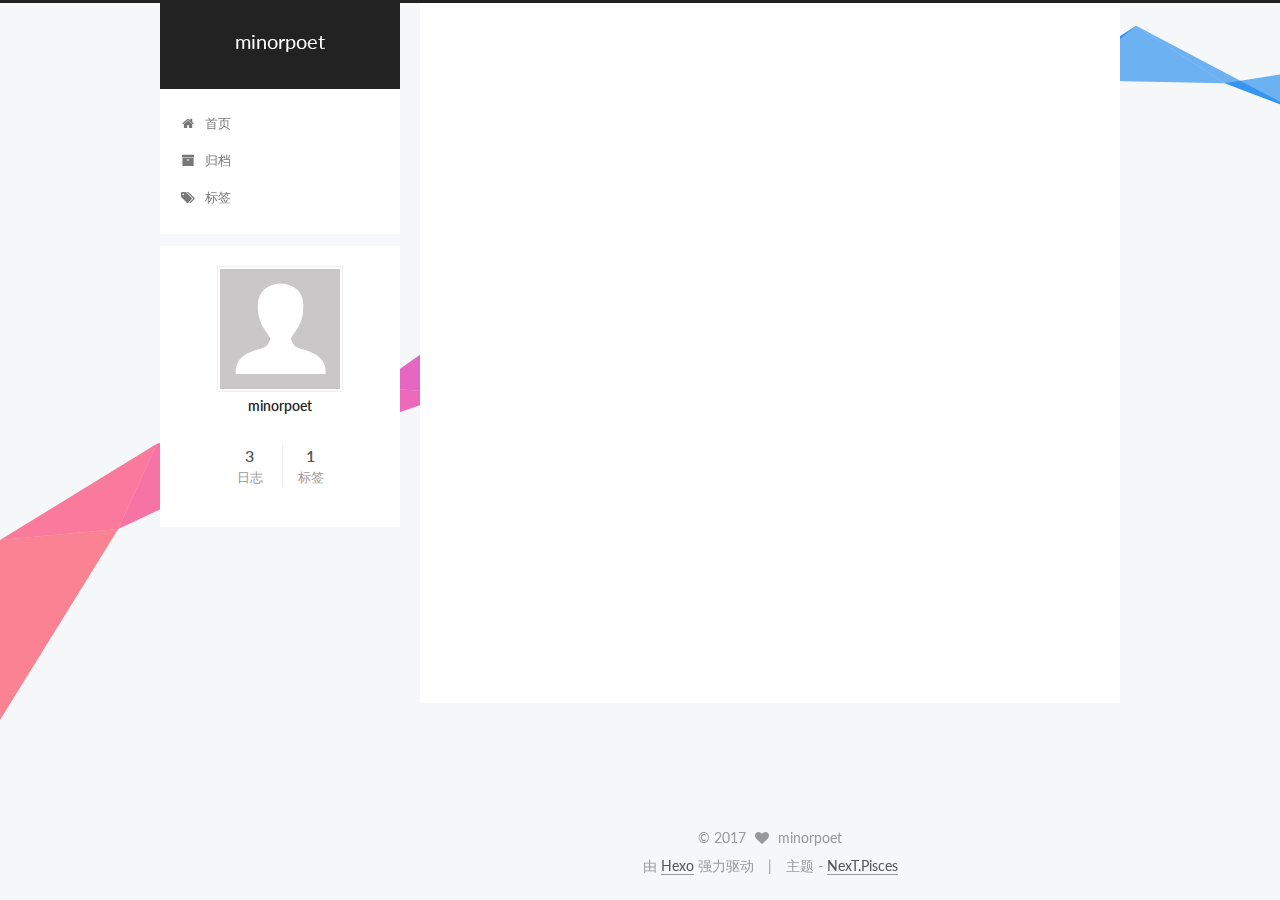
<file: 2017/04/21/dependency-inversion-principle/index.html>
<!doctype html>



  


<html class="theme-next pisces use-motion" lang="zh-Hans">
<head>
  <meta charset="UTF-8"/>
<meta http-equiv="X-UA-Compatible" content="IE=edge" />
<meta name="viewport" content="width=device-width, initial-scale=1, maximum-scale=1"/>



<meta http-equiv="Cache-Control" content="no-transform" />
<meta http-equiv="Cache-Control" content="no-siteapp" />















  
  
  <link href="/lib/fancybox/source/jquery.fancybox.css?v=2.1.5" rel="stylesheet" type="text/css" />




  
  
  
  

  
    
    
  

  

  

  

  

  
    
    
    <link href="//fonts.googleapis.com/css?family=Lato:300,300italic,400,400italic,700,700italic&subset=latin,latin-ext" rel="stylesheet" type="text/css">
  






<link href="/lib/font-awesome/css/font-awesome.min.css?v=4.6.2" rel="stylesheet" type="text/css" />

<link href="/css/main.css?v=5.1.0" rel="stylesheet" type="text/css" />


  <meta name="keywords" content="Hexo, NexT" />








  <link rel="shortcut icon" type="image/x-icon" href="/favicon.ico?v=5.1.0" />






<meta name="keywords">
<meta property="og:type" content="article">
<meta property="og:title" content="dip">
<meta property="og:url" content="http://yoursite.com/2017/04/21/dependency-inversion-principle/index.html">
<meta property="og:site_name" content="minorpoet">
<meta property="og:updated_time" content="2017-04-20T16:08:40.000Z">
<meta name="twitter:card" content="summary">
<meta name="twitter:title" content="dip">



<script type="text/javascript" id="hexo.configurations">
  var NexT = window.NexT || {};
  var CONFIG = {
    root: '/',
    scheme: 'Pisces',
    sidebar: {"position":"left","display":"post","offset":12,"offset_float":0,"b2t":false,"scrollpercent":false},
    fancybox: true,
    motion: true,
    duoshuo: {
      userId: '0',
      author: '博主'
    },
    algolia: {
      applicationID: '',
      apiKey: '',
      indexName: '',
      hits: {"per_page":10},
      labels: {"input_placeholder":"Search for Posts","hits_empty":"We didn't find any results for the search: ${query}","hits_stats":"${hits} results found in ${time} ms"}
    }
  };
</script>



  <link rel="canonical" href="http://yoursite.com/2017/04/21/dependency-inversion-principle/"/>





  <title> dip | minorpoet </title>
</head>

<body itemscope itemtype="http://schema.org/WebPage" lang="zh-Hans">

  














  
  
    
  

  <div class="container sidebar-position-left page-post-detail ">
    <div class="headband"></div>

    <header id="header" class="header" itemscope itemtype="http://schema.org/WPHeader">
      <div class="header-inner"><div class="site-brand-wrapper">
  <div class="site-meta ">
    

    <div class="custom-logo-site-title">
      <a href="/"  class="brand" rel="start">
        <span class="logo-line-before"><i></i></span>
        <span class="site-title">minorpoet</span>
        <span class="logo-line-after"><i></i></span>
      </a>
    </div>
      
        <p class="site-subtitle"></p>
      
  </div>

  <div class="site-nav-toggle">
    <button>
      <span class="btn-bar"></span>
      <span class="btn-bar"></span>
      <span class="btn-bar"></span>
    </button>
  </div>
</div>

<nav class="site-nav">
  

  
    <ul id="menu" class="menu">
      
        
        <li class="menu-item menu-item-home">
          <a href="/" rel="section">
            
              <i class="menu-item-icon fa fa-fw fa-home"></i> <br />
            
            首页
          </a>
        </li>
      
        
        <li class="menu-item menu-item-archives">
          <a href="/archives" rel="section">
            
              <i class="menu-item-icon fa fa-fw fa-archive"></i> <br />
            
            归档
          </a>
        </li>
      
        
        <li class="menu-item menu-item-tags">
          <a href="/tags" rel="section">
            
              <i class="menu-item-icon fa fa-fw fa-tags"></i> <br />
            
            标签
          </a>
        </li>
      

      
    </ul>
  

  
</nav>



 </div>
    </header>

    <main id="main" class="main">
      <div class="main-inner">
        <div class="content-wrap">
          <div id="content" class="content">
            

  <div id="posts" class="posts-expand">
    

  

  
  
  

  <article class="post post-type-normal " itemscope itemtype="http://schema.org/Article">
    <link itemprop="mainEntityOfPage" href="http://yoursite.com/2017/04/21/dependency-inversion-principle/">

    <span hidden itemprop="author" itemscope itemtype="http://schema.org/Person">
      <meta itemprop="name" content="minorpoet">
      <meta itemprop="description" content="">
      <meta itemprop="image" content="/images/avatar.gif">
    </span>

    <span hidden itemprop="publisher" itemscope itemtype="http://schema.org/Organization">
      <meta itemprop="name" content="minorpoet">
    </span>

    
      <header class="post-header">

        
        
          <h1 class="post-title" itemprop="name headline">
            
            
              
                dip
              
            
          </h1>
        

        <div class="post-meta">
          <span class="post-time">
            
              <span class="post-meta-item-icon">
                <i class="fa fa-calendar-o"></i>
              </span>
              
                <span class="post-meta-item-text">发表于</span>
              
              <time title="创建于" itemprop="dateCreated datePublished" datetime="2017-04-21T00:08:40+08:00">
                2017-04-21
              </time>
            

            

            
          </span>

          

          
            
          

          
         
		  	 <span id="/2017/04/21/dependency-inversion-principle/"class="leancloud_visitors"  data-flag-title="dip">
              <span class="post-meta-divider">|</span>
               <span class="post-meta-item-icon">
                 <i class="fa fa-eye"></i>
               </span> 
               <span class="post-meta-item-text">阅读次数 </span>
               <span class="leancloud-visitors-count"></span>
            </span>
		   

          
          

          

        </div>
      </header>
    


    <div class="post-body" itemprop="articleBody">

      
      

      
        
      
    </div>

    <div>
      
        

      
    </div>

    <div>
      
        

      
    </div>

    <div>
      
        

      
    </div>

    <footer class="post-footer">
      

      
        
      

      
        <div class="post-nav">
          <div class="post-nav-next post-nav-item">
            
          </div>

          <span class="post-nav-divider"></span>

          <div class="post-nav-prev post-nav-item">
            
              <a href="/2017/04/19/open-close-principle/" rel="prev" title="开放 - 关闭 原则">
                开放 - 关闭 原则 <i class="fa fa-chevron-right"></i>
              </a>
            
          </div>
        </div>
      

      
      
    </footer>
  </article>



    <div class="post-spread">
      
    </div>
  </div>


          </div>
          


          
  <div class="comments" id="comments">
    
  </div>


        </div>
        
          
  
  <div class="sidebar-toggle">
    <div class="sidebar-toggle-line-wrap">
      <span class="sidebar-toggle-line sidebar-toggle-line-first"></span>
      <span class="sidebar-toggle-line sidebar-toggle-line-middle"></span>
      <span class="sidebar-toggle-line sidebar-toggle-line-last"></span>
    </div>
  </div>

  <aside id="sidebar" class="sidebar">
    <div class="sidebar-inner">

      

      

      <section class="site-overview sidebar-panel sidebar-panel-active">
        <div class="site-author motion-element" itemprop="author" itemscope itemtype="http://schema.org/Person">
          <img class="site-author-image" itemprop="image"
               src="/images/avatar.gif"
               alt="minorpoet" />
          <p class="site-author-name" itemprop="name">minorpoet</p>
           
              <p class="site-description motion-element" itemprop="description"></p>
          
        </div>
        <nav class="site-state motion-element">

          
            <div class="site-state-item site-state-posts">
              <a href="/archives">
                <span class="site-state-item-count">3</span>
                <span class="site-state-item-name">日志</span>
              </a>
            </div>
          

          

          
            
            
            <div class="site-state-item site-state-tags">
              
                <span class="site-state-item-count">1</span>
                <span class="site-state-item-name">标签</span>
              
            </div>
          

        </nav>

        

        <div class="links-of-author motion-element">
          
        </div>

        
        

        
        

        


      </section>

      

      

    </div>
  </aside>


        
      </div>
    </main>

    <footer id="footer" class="footer">
      <div class="footer-inner">
        <div class="copyright" >
  
  &copy; 
  <span itemprop="copyrightYear">2017</span>
  <span class="with-love">
    <i class="fa fa-heart"></i>
  </span>
  <span class="author" itemprop="copyrightHolder">minorpoet</span>
</div>


<div class="powered-by">
  由 <a class="theme-link" href="https://hexo.io">Hexo</a> 强力驱动
</div>

<div class="theme-info">
  主题 -
  <a class="theme-link" href="https://github.com/iissnan/hexo-theme-next">
    NexT.Pisces
  </a>
</div>


        

        
      </div>
    </footer>

    
      <div class="back-to-top">
        <i class="fa fa-arrow-up"></i>
        
      </div>
    

  </div>

  

<script type="text/javascript">
  if (Object.prototype.toString.call(window.Promise) !== '[object Function]') {
    window.Promise = null;
  }
</script>









  






  



  
  <script type="text/javascript" src="/lib/jquery/index.js?v=2.1.3"></script>

  
  <script type="text/javascript" src="/lib/fastclick/lib/fastclick.min.js?v=1.0.6"></script>

  
  <script type="text/javascript" src="/lib/jquery_lazyload/jquery.lazyload.js?v=1.9.7"></script>

  
  <script type="text/javascript" src="/lib/velocity/velocity.min.js?v=1.2.1"></script>

  
  <script type="text/javascript" src="/lib/velocity/velocity.ui.min.js?v=1.2.1"></script>

  
  <script type="text/javascript" src="/lib/fancybox/source/jquery.fancybox.pack.js?v=2.1.5"></script>

  
  <script type="text/javascript" src="/lib/canvas-ribbon/canvas-ribbon.js"></script>


  


  <script type="text/javascript" src="/js/src/utils.js?v=5.1.0"></script>

  <script type="text/javascript" src="/js/src/motion.js?v=5.1.0"></script>



  
  


  <script type="text/javascript" src="/js/src/affix.js?v=5.1.0"></script>

  <script type="text/javascript" src="/js/src/schemes/pisces.js?v=5.1.0"></script>



  
  <script type="text/javascript" src="/js/src/scrollspy.js?v=5.1.0"></script>
<script type="text/javascript" src="/js/src/post-details.js?v=5.1.0"></script>



  


  <script type="text/javascript" src="/js/src/bootstrap.js?v=5.1.0"></script>



  


  




	





  





  





  






  





  

  
  <script src="https://cdn1.lncld.net/static/js/av-core-mini-0.6.1.js"></script>
  <script>AV.initialize("25obTDUCiku3IwFPnX2IYdXt-gzGzoHsz", "ym6TM0VS8SEQ1mjuml2WJQtB");</script>
  <script>
    function showTime(Counter) {
      var query = new AV.Query(Counter);
      var entries = [];
      var $visitors = $(".leancloud_visitors");

      $visitors.each(function () {
        entries.push( $(this).attr("id").trim() );
      });

      query.containedIn('url', entries);
      query.find()
        .done(function (results) {
          var COUNT_CONTAINER_REF = '.leancloud-visitors-count';

          if (results.length === 0) {
            $visitors.find(COUNT_CONTAINER_REF).text(0);
            return;
          }

          for (var i = 0; i < results.length; i++) {
            var item = results[i];
            var url = item.get('url');
            var time = item.get('time');
            var element = document.getElementById(url);

            $(element).find(COUNT_CONTAINER_REF).text(time);
          }
          for(var i = 0; i < entries.length; i++) {
            var url = entries[i];
            var element = document.getElementById(url);
            var countSpan = $(element).find(COUNT_CONTAINER_REF);
            if( countSpan.text() == '') {
              countSpan.text(0);
            }
          }
        })
        .fail(function (object, error) {
          console.log("Error: " + error.code + " " + error.message);
        });
    }

    function addCount(Counter) {
      var $visitors = $(".leancloud_visitors");
      var url = $visitors.attr('id').trim();
      var title = $visitors.attr('data-flag-title').trim();
      var query = new AV.Query(Counter);

      query.equalTo("url", url);
      query.find({
        success: function(results) {
          if (results.length > 0) {
            var counter = results[0];
            counter.fetchWhenSave(true);
            counter.increment("time");
            counter.save(null, {
              success: function(counter) {
                var $element = $(document.getElementById(url));
                $element.find('.leancloud-visitors-count').text(counter.get('time'));
              },
              error: function(counter, error) {
                console.log('Failed to save Visitor num, with error message: ' + error.message);
              }
            });
          } else {
            var newcounter = new Counter();
            /* Set ACL */
            var acl = new AV.ACL();
            acl.setPublicReadAccess(true);
            acl.setPublicWriteAccess(true);
            newcounter.setACL(acl);
            /* End Set ACL */
            newcounter.set("title", title);
            newcounter.set("url", url);
            newcounter.set("time", 1);
            newcounter.save(null, {
              success: function(newcounter) {
                var $element = $(document.getElementById(url));
                $element.find('.leancloud-visitors-count').text(newcounter.get('time'));
              },
              error: function(newcounter, error) {
                console.log('Failed to create');
              }
            });
          }
        },
        error: function(error) {
          console.log('Error:' + error.code + " " + error.message);
        }
      });
    }

    $(function() {
      var Counter = AV.Object.extend("Counter");
      if ($('.leancloud_visitors').length == 1) {
        addCount(Counter);
      } else if ($('.post-title-link').length > 1) {
        showTime(Counter);
      }
    });
  </script>



  

  

  

  

</body>
</html>
</file>
<file: css/main.css>
/* normalize.css v3.0.2 | MIT License | git.io/normalize */
html {
  font-family: sans-serif; /* 1 */
  -ms-text-size-adjust: 100%; /* 2 */
  -webkit-text-size-adjust: 100%; /* 2 */
}
body {
  margin: 0;
}
article,
aside,
details,
figcaption,
figure,
footer,
header,
hgroup,
main,
menu,
nav,
section,
summary {
  display: block;
}
audio,
canvas,
progress,
video {
  display: inline-block; /* 1 */
  vertical-align: baseline; /* 2 */
}
audio:not([controls]) {
  display: none;
  height: 0;
}
[hidden],
template {
  display: none;
}
a {
  background-color: transparent;
}
a:active,
a:hover {
  outline: 0;
}
abbr[title] {
  border-bottom: 1px dotted;
}
b,
strong {
  font-weight: bold;
}
dfn {
  font-style: italic;
}
h1 {
  font-size: 2em;
  margin: 0.67em 0;
}
mark {
  background: #ff0;
  color: #000;
}
small {
  font-size: 80%;
}
sub,
sup {
  font-size: 75%;
  line-height: 0;
  position: relative;
  vertical-align: baseline;
}
sup {
  top: -0.5em;
}
sub {
  bottom: -0.25em;
}
img {
  border: 0;
}
svg:not(:root) {
  overflow: hidden;
}
figure {
  margin: 1em 40px;
}
hr {
  -moz-box-sizing: content-box;
  box-sizing: content-box;
  height: 0;
}
pre {
  overflow: auto;
}
code,
kbd,
pre,
samp {
  font-family: monospace, monospace;
  font-size: 1em;
}
button,
input,
optgroup,
select,
textarea {
  color: inherit; /* 1 */
  font: inherit; /* 2 */
  margin: 0; /* 3 */
}
button {
  overflow: visible;
}
button,
select {
  text-transform: none;
}
button,
html input[type="button"],
input[type="reset"],
input[type="submit"] {
  -webkit-appearance: button; /* 2 */
  cursor: pointer; /* 3 */
}
button[disabled],
html input[disabled] {
  cursor: default;
}
button::-moz-focus-inner,
input::-moz-focus-inner {
  border: 0;
  padding: 0;
}
input {
  line-height: normal;
}
input[type="checkbox"],
input[type="radio"] {
  box-sizing: border-box; /* 1 */
  padding: 0; /* 2 */
}
input[type="number"]::-webkit-inner-spin-button,
input[type="number"]::-webkit-outer-spin-button {
  height: auto;
}
input[type="search"] {
  -webkit-appearance: textfield; /* 1 */
  -moz-box-sizing: content-box;
  -webkit-box-sizing: content-box; /* 2 */
  box-sizing: content-box;
}
input[type="search"]::-webkit-search-cancel-button,
input[type="search"]::-webkit-search-decoration {
  -webkit-appearance: none;
}
fieldset {
  border: 1px solid #c0c0c0;
  margin: 0 2px;
  padding: 0.35em 0.625em 0.75em;
}
legend {
  border: 0; /* 1 */
  padding: 0; /* 2 */
}
textarea {
  overflow: auto;
}
optgroup {
  font-weight: bold;
}
table {
  border-collapse: collapse;
  border-spacing: 0;
}
td,
th {
  padding: 0;
}
::selection {
  background: #262a30;
  color: #fff;
}
body {
  position: relative;
  font-family: 'Lato', "PingFang SC", "Microsoft YaHei", sans-serif;
  font-size: 14px;
  line-height: 2;
  color: #555;
  background: #f5f7f9;
}
@media (max-width: 767px) {
  body {
    padding-right: 0 !important;
  }
}
@media (min-width: 768px) and (max-width: 991px) {
  body {
    padding-right: 0 !important;
  }
}
@media (min-width: 1600px) {
  body {
    font-size: 16px;
  }
}
h1,
h2,
h3,
h4,
h5,
h6 {
  margin: 0;
  padding: 0;
  font-weight: bold;
  line-height: 1.5;
  font-family: 'Lato', "PingFang SC", "Microsoft YaHei", sans-serif;
}
h2,
h3,
h4,
h5,
h6 {
  margin: 20px 0 15px;
}
h1 {
  font-size: 22px;
}
@media (max-width: 767px) {
  h1 {
    font-size: 18px;
  }
}
h2 {
  font-size: 20px;
}
@media (max-width: 767px) {
  h2 {
    font-size: 16px;
  }
}
h3 {
  font-size: 18px;
}
@media (max-width: 767px) {
  h3 {
    font-size: 14px;
  }
}
h4 {
  font-size: 16px;
}
@media (max-width: 767px) {
  h4 {
    font-size: 12px;
  }
}
h5 {
  font-size: 14px;
}
@media (max-width: 767px) {
  h5 {
    font-size: 10px;
  }
}
h6 {
  font-size: 12px;
}
@media (max-width: 767px) {
  h6 {
    font-size: 8px;
  }
}
p {
  margin: 0 0 25px 0;
}
a {
  color: #555;
  text-decoration: none;
  border-bottom: 1px solid #999;
  word-wrap: break-word;
}
a:hover {
  color: #222;
  border-bottom-color: #222;
}
blockquote {
  margin: 0;
  padding: 0;
}
img {
  display: block;
  margin: auto;
  max-width: 100%;
  height: auto;
}
hr {
  margin: 40px 0;
  height: 3px;
  border: none;
  background-color: #ddd;
  background-image: repeating-linear-gradient(-45deg, #fff, #fff 4px, transparent 4px, transparent 8px);
}
blockquote {
  padding: 0 15px;
  color: #666;
  border-left: 4px solid #ddd;
}
blockquote cite::before {
  content: "-";
  padding: 0 5px;
}
dt {
  font-weight: 700;
}
dd {
  margin: 0;
  padding: 0;
}
.text-left {
  text-align: left;
}
.text-center {
  text-align: center;
}
.text-right {
  text-align: right;
}
.text-justify {
  text-align: justify;
}
.text-nowrap {
  white-space: nowrap;
}
.text-lowercase {
  text-transform: lowercase;
}
.text-uppercase {
  text-transform: uppercase;
}
.text-capitalize {
  text-transform: capitalize;
}
.center-block {
  display: block;
  margin-left: auto;
  margin-right: auto;
}
.clearfix:before,
.clearfix:after {
  content: " ";
  display: table;
}
.clearfix:after {
  clear: both;
}
.pullquote {
  width: 45%;
}
.pullquote.left {
  float: left;
  margin-left: 5px;
  margin-right: 10px;
}
.pullquote.right {
  float: right;
  margin-left: 10px;
  margin-right: 5px;
}
.affix.affix.affix {
  position: fixed;
}
.translation {
  margin-top: -20px;
  font-size: 14px;
  color: #999;
}
.scrollbar-measure {
  width: 100px;
  height: 100px;
  overflow: scroll;
  position: absolute;
  top: -9999px;
}
.use-motion .motion-element {
  opacity: 0;
}
table {
  margin: 20px 0;
  width: 100%;
  border-collapse: collapse;
  border-spacing: 0;
  border: 1px solid #ddd;
  font-size: 14px;
  table-layout: fixed;
  word-wrap: break-all;
}
table>tbody>tr:nth-of-type(odd) {
  background-color: #f9f9f9;
}
table>tbody>tr:hover {
  background-color: #f5f5f5;
}
caption,
th,
td {
  padding: 8px;
  text-align: left;
  vertical-align: middle;
  font-weight: normal;
}
th,
td {
  border-bottom: 3px solid #ddd;
  border-right: 1px solid #eee;
}
th {
  padding-bottom: 10px;
  font-weight: 700;
}
td {
  border-bottom-width: 1px;
}
html,
body {
  height: 100%;
}
.container {
  position: relative;
  min-height: 100%;
}
.header-inner {
  margin: 0 auto;
  padding: 100px 0 70px;
  width: 700px;
}
@media (min-width: 1600px) {
  .container .header-inner {
    width: 900px;
  }
}
.main {
  padding-bottom: 150px;
}
.main-inner {
  margin: 0 auto;
  width: 700px;
}
@media (min-width: 1600px) {
  .container .main-inner {
    width: 900px;
  }
}
.footer {
  position: absolute;
  left: 0;
  bottom: 0;
  width: 100%;
  min-height: 50px;
}
.footer-inner {
  box-sizing: border-box;
  margin: 20px auto;
  width: 700px;
}
@media (min-width: 1600px) {
  .container .footer-inner {
    width: 900px;
  }
}
pre,
.highlight {
  overflow: auto;
  margin: 20px 0;
  padding: 0;
  font-size: 13px;
  color: #4d4d4c;
  background: #f7f7f7;
  line-height: 1.6;
}
pre,
code {
  font-family: consolas, Menlo, "PingFang SC", "Microsoft YaHei", monospace;
}
code {
  padding: 2px 4px;
  word-wrap: break-word;
  color: #555;
  background: #eee;
  border-radius: 3px;
  font-size: 13px;
}
pre code {
  padding: 0;
  color: #4d4d4c;
  background: none;
  text-shadow: none;
}
.highlight {
  border-radius: 1px;
}
.highlight pre {
  border: none;
  margin: 0;
  padding: 10px 0;
}
.highlight table {
  margin: 0;
  width: auto;
  border: none;
}
.highlight td {
  border: none;
  padding: 0;
}
.highlight figcaption {
  font-size: 1em;
  color: #4d4d4c;
  line-height: 1em;
  margin-bottom: 1em;
}
.highlight figcaption:before,
.highlight figcaption:after {
  content: " ";
  display: table;
}
.highlight figcaption:after {
  clear: both;
}
.highlight figcaption a {
  float: right;
  color: #4d4d4c;
}
.highlight figcaption a:hover {
  border-bottom-color: #4d4d4c;
}
.highlight .gutter pre {
  padding-left: 10px;
  padding-right: 10px;
  color: #869194;
  text-align: right;
  background-color: #eff2f3;
}
.highlight .code pre {
  width: 100%;
  padding-left: 10px;
  padding-right: 10px;
  background-color: #f7f7f7;
}
.highlight .line {
  height: 20px;
}
.gutter {
  -webkit-user-select: none;
  -moz-user-select: none;
  -ms-user-select: none;
  user-select: none;
}
.gist table {
  width: auto;
}
.gist table td {
  border: none;
}
pre .deletion {
  background: #fdd;
}
pre .addition {
  background: #dfd;
}
pre .meta {
  color: #8959a8;
}
pre .comment {
  color: #8e908c;
}
pre .variable,
pre .attribute,
pre .tag,
pre .regexp,
pre .ruby .constant,
pre .xml .tag .title,
pre .xml .pi,
pre .xml .doctype,
pre .html .doctype,
pre .css .id,
pre .css .class,
pre .css .pseudo {
  color: #c82829;
}
pre .number,
pre .preprocessor,
pre .built_in,
pre .literal,
pre .params,
pre .constant,
pre .command {
  color: #f5871f;
}
pre .ruby .class .title,
pre .css .rules .attribute,
pre .string,
pre .value,
pre .inheritance,
pre .header,
pre .ruby .symbol,
pre .xml .cdata,
pre .special,
pre .number,
pre .formula {
  color: #718c00;
}
pre .title,
pre .css .hexcolor {
  color: #3e999f;
}
pre .function,
pre .python .decorator,
pre .python .title,
pre .ruby .function .title,
pre .ruby .title .keyword,
pre .perl .sub,
pre .javascript .title,
pre .coffeescript .title {
  color: #4271ae;
}
pre .keyword,
pre .javascript .function {
  color: #8959a8;
}
.full-image.full-image.full-image {
  border: none;
  max-width: 100%;
  width: auto;
  margin: 20px auto;
}
@media (min-width: 992px) {
  .full-image.full-image.full-image {
    max-width: none;
    width: 118%;
    margin: 0 -9%;
  }
}
.blockquote-center,
.page-home .post-type-quote blockquote,
.page-post-detail .post-type-quote blockquote {
  position: relative;
  margin: 40px 0;
  padding: 0;
  border-left: none;
  text-align: center;
}
.blockquote-center::before,
.page-home .post-type-quote blockquote::before,
.page-post-detail .post-type-quote blockquote::before,
.blockquote-center::after,
.page-home .post-type-quote blockquote::after,
.page-post-detail .post-type-quote blockquote::after {
  position: absolute;
  content: ' ';
  display: block;
  width: 100%;
  height: 24px;
  opacity: 0.2;
  background-repeat: no-repeat;
  background-position: 0 -6px;
  background-size: 22px 22px;
}
.blockquote-center::before,
.page-home .post-type-quote blockquote::before,
.page-post-detail .post-type-quote blockquote::before {
  top: -20px;
  background-image: url("../images/quote-l.svg");
  border-top: 1px solid #ccc;
}
.blockquote-center::after,
.page-home .post-type-quote blockquote::after,
.page-post-detail .post-type-quote blockquote::after {
  bottom: -20px;
  background-image: url("../images/quote-r.svg");
  border-bottom: 1px solid #ccc;
  background-position: 100% 8px;
}
.blockquote-center p,
.page-home .post-type-quote blockquote p,
.page-post-detail .post-type-quote blockquote p,
.blockquote-center div,
.page-home .post-type-quote blockquote div,
.page-post-detail .post-type-quote blockquote div {
  text-align: center;
}
.post .post-body .group-picture img {
  box-sizing: border-box;
  padding: 0 3px;
  border: none;
}
.post .group-picture-row {
  overflow: hidden;
  margin-top: 6px;
}
.post .group-picture-row:first-child {
  margin-top: 0;
}
.post .group-picture-column {
  float: left;
}
.page-post-detail .post-body .group-picture-column {
  float: none;
  margin-top: 10px;
  width: auto !important;
}
.page-post-detail .post-body .group-picture-column img {
  margin: 0 auto;
}
.page-archive .group-picture-container {
  overflow: hidden;
}
.page-archive .group-picture-row {
  float: left;
}
.page-archive .group-picture-row:first-child {
  margin-top: 6px;
}
.page-archive .group-picture-column {
  max-width: 150px;
  max-height: 150px;
}
.note {
  padding: 20px;
  margin: 20px 0;
  border: 1px solid #eee;
  border-left-width: 5px;
  border-radius: 3px;
}
.note h2,
.note h3,
.note h4,
.note h5,
.note h6 {
  margin-top: 0;
  margin-bottom: 5px;
}
.note p:last-child {
  margin-bottom: 0;
}
.note code {
  border-radius: 3px;
}
.note+.note {
  margin-top: -5px;
}
.default {
  border-left-color: #777;
}
.default h2,
.default h3,
.default h4,
.default h5,
.default h6 {
  color: #777;
}
.primary {
  border-left-color: #428bca;
}
.primary h2,
.primary h3,
.primary h4,
.primary h5,
.primary h6 {
  color: #428bca;
}
.success {
  border-left-color: #5cb85c;
}
.success h2,
.success h3,
.success h4,
.success h5,
.success h6 {
  color: #5cb85c;
}
.danger {
  border-left-color: #d9534f;
}
.danger h2,
.danger h3,
.danger h4,
.danger h5,
.danger h6 {
  color: #d9534f;
}
.warning {
  border-left-color: #f0ad4e;
}
.warning h2,
.warning h3,
.warning h4,
.warning h5,
.warning h6 {
  color: #f0ad4e;
}
.info {
  border-left-color: #5bc0de;
}
.info h2,
.info h3,
.info h4,
.info h5,
.info h6 {
  color: #5bc0de;
}
.btn {
  display: inline-block;
  padding: 0 20px;
  font-size: 14px;
  color: #fff;
  background: #222;
  border: 2px solid #555;
  text-decoration: none;
  border-radius: 0;
  transition-property: background-color;
  transition-duration: 0.2s;
  transition-timing-function: ease-in-out;
  transition-delay: 0s;
}
.btn:hover,
.post-button .btn:hover {
  border-color: #222;
  color: #fff;
  background: #222;
}
.btn-bar {
  display: block;
  width: 22px;
  height: 2px;
  background: #555;
  border-radius: 1px;
}
.btn-bar+.btn-bar {
  margin-top: 4px;
}
.pagination {
  margin: 120px 0 40px;
  text-align: center;
  border-top: 1px solid #eee;
}
.page-number-basic,
.pagination .prev,
.pagination .next,
.pagination .page-number,
.pagination .space {
  display: inline-block;
  position: relative;
  top: -1px;
  margin: 0 10px;
  padding: 0 10px;
  line-height: 30px;
}
@media (max-width: 767px) {
  .page-number-basic,
  .pagination .prev,
  .pagination .next,
  .pagination .page-number,
  .pagination .space {
    margin: 0 5px;
  }
}
.pagination .prev,
.pagination .next,
.pagination .page-number {
  border-bottom: 0;
  border-top: 1px solid #eee;
  transition-property: border-color;
  transition-duration: 0.2s;
  transition-timing-function: ease-in-out;
  transition-delay: 0s;
}
.pagination .prev:hover,
.pagination .next:hover,
.pagination .page-number:hover {
  border-top-color: #222;
}
.pagination .space {
  padding: 0;
  margin: 0;
}
.pagination .prev {
  margin-left: 0;
}
.pagination .next {
  margin-right: 0;
}
.pagination .page-number.current {
  color: #fff;
  background: #ccc;
  border-top-color: #ccc;
}
@media (max-width: 767px) {
  .pagination {
    border-top: none;
  }
  .pagination .prev,
  .pagination .next,
  .pagination .page-number {
    margin-bottom: 10px;
    border-top: 0;
    border-bottom: 1px solid #eee;
  }
  .pagination .prev:hover,
  .pagination .next:hover,
  .pagination .page-number:hover {
    border-bottom-color: #222;
  }
}
.comments {
  margin: 60px 20px 0;
}
.tag-cloud {
  text-align: center;
}
.tag-cloud a {
  display: inline-block;
  margin: 10px;
}
.back-to-top {
  box-sizing: border-box;
  position: fixed;
  bottom: -100px;
  right: 30px;
  z-index: 1050;
  padding: 0 6px;
  width: 24px;
  background: #222;
  font-size: 12px;
  opacity: 0.6;
  color: #fff;
  cursor: pointer;
  text-align: center;
  -webkit-transform: translateZ(0);
  transition-property: bottom;
  transition-duration: 0.2s;
  transition-timing-function: ease-in-out;
  transition-delay: 0s;
}
@media (max-width: 767px) {
  .back-to-top {
    display: none;
  }
}
@media (min-width: 768px) and (max-width: 991px) {
  .back-to-top {
    display: none;
  }
}
.back-to-top.back-to-top-on {
  bottom: 30px;
}
.header {
  background: #fff;
}
.header-inner {
  position: relative;
}
.headband {
  height: 3px;
  background: #222;
}
.site-meta {
  margin: 0;
  text-align: center;
}
@media (max-width: 767px) {
  .site-meta {
    text-align: center;
  }
}
.brand {
  position: relative;
  display: inline-block;
  padding: 0 40px;
  color: #fff;
  background: #222;
  border-bottom: none;
}
.brand:hover {
  color: #fff;
}
.logo {
  display: inline-block;
  margin-right: 5px;
  line-height: 36px;
  vertical-align: top;
}
.site-title {
  display: inline-block;
  vertical-align: top;
  line-height: 36px;
  font-size: 20px;
  font-weight: normal;
  font-family: 'Lato', "PingFang SC", "Microsoft YaHei", sans-serif;
}
.site-subtitle {
  margin-top: 10px;
  font-size: 13px;
  color: #ddd;
}
.use-motion .brand {
  opacity: 0;
}
.use-motion .logo,
.use-motion .site-title,
.use-motion .site-subtitle {
  opacity: 0;
  position: relative;
  top: -10px;
}
.site-nav-toggle {
  display: none;
  position: absolute;
  top: 10px;
  left: 10px;
}
@media (max-width: 767px) {
  .site-nav-toggle {
    display: block;
  }
}
.site-nav-toggle button {
  margin-top: 2px;
  padding: 9px 10px;
  background: transparent;
  border: none;
}
@media (max-width: 767px) {
  .site-nav {
    display: none;
    margin: 0 -10px;
    padding: 0 10px;
    clear: both;
    border-top: 1px solid #ddd;
  }
}
@media (min-width: 768px) and (max-width: 991px) {
  .site-nav {
    display: block !important;
  }
}
@media (min-width: 992px) {
  .site-nav {
    display: block !important;
  }
}
.menu {
  margin-top: 20px;
  padding-left: 0;
  text-align: center;
}
.menu .menu-item {
  display: inline-block;
  margin: 0 10px;
  list-style: none;
}
@media screen and (max-width: 767px) {
  .menu .menu-item {
    margin-top: 10px;
  }
}
.menu .menu-item a {
  display: block;
  font-size: 13px;
  line-height: inherit;
  border-bottom: 1px solid transparent;
  transition-property: border-color;
  transition-duration: 0.2s;
  transition-timing-function: ease-in-out;
  transition-delay: 0s;
}
.menu .menu-item a:hover,
.menu-item-active a {
  border-bottom-color: #222;
}
.menu .menu-item .fa {
  margin-right: 5px;
}
.use-motion .menu-item {
  opacity: 0;
}
.post-body {
  font-family: 'Lato', "PingFang SC", "Microsoft YaHei", sans-serif;
}
@media (max-width: 767px) {
  .post-body {
    word-break: break-word;
  }
}
.post-body .fancybox img {
  display: block !important;
  margin: 0 auto;
  cursor: pointer;
  cursor: zoom-in;
  cursor: -webkit-zoom-in;
}
.post-body .image-caption,
.post-body .figure .caption {
  margin: 10px auto 15px;
  text-align: center;
  font-size: 14px;
  color: #999;
  font-weight: bold;
  line-height: 1;
}
.post-sticky-flag {
  display: inline-block;
  font-size: 16px;
  -ms-transform: rotate(30deg);
  -webkit-transform: rotate(30deg);
  -moz-transform: rotate(30deg);
  -ms-transform: rotate(30deg);
  -o-transform: rotate(30deg);
  transform: rotate(30deg);
}
.posts-expand {
  padding-top: 40px;
}
@media (max-width: 767px) {
  .posts-expand {
    margin: 0 20px;
  }
  .post-body pre {
    padding: 10px;
  }
  .post-body pre .gutter pre {
    padding-right: 10px;
  }
  .post-body .highlight {
    margin-left: -40px;
    margin-right: -40px;
    padding: 0;
  }
  .post-body .highlight .gutter pre {
    padding-right: 10px;
  }
}
@media (min-width: 992px) {
  .posts-expand .post-body {
    text-align: justify;
  }
}
.posts-expand .post-body h2,
.posts-expand .post-body h3,
.posts-expand .post-body h4,
.posts-expand .post-body h5,
.posts-expand .post-body h6 {
  padding-top: 10px;
}
.posts-expand .post-body h2 .header-anchor,
.posts-expand .post-body h3 .header-anchor,
.posts-expand .post-body h4 .header-anchor,
.posts-expand .post-body h5 .header-anchor,
.posts-expand .post-body h6 .header-anchor {
  float: right;
  margin-left: 10px;
  color: #ccc;
  border-bottom-style: none;
  visibility: hidden;
}
.posts-expand .post-body h2 .header-anchor:hover,
.posts-expand .post-body h3 .header-anchor:hover,
.posts-expand .post-body h4 .header-anchor:hover,
.posts-expand .post-body h5 .header-anchor:hover,
.posts-expand .post-body h6 .header-anchor:hover {
  color: inherit;
}
.posts-expand .post-body h2:hover .header-anchor,
.posts-expand .post-body h3:hover .header-anchor,
.posts-expand .post-body h4:hover .header-anchor,
.posts-expand .post-body h5:hover .header-anchor,
.posts-expand .post-body h6:hover .header-anchor {
  visibility: visible;
}
.posts-expand .post-body ul li {
  list-style: circle;
}
.posts-expand .post-body img {
  box-sizing: border-box;
  margin: auto;
  padding: 3px;
  border: 1px solid #ddd;
}
.posts-expand .fancybox img {
  margin: 0 auto;
}
@media (max-width: 767px) {
  .posts-collapse {
    margin: 0 20px;
  }
  .posts-collapse .post-title,
  .posts-collapse .post-meta {
    display: block;
    width: auto;
    text-align: left;
  }
}
.posts-collapse {
  position: relative;
  z-index: 1010;
  margin-left: 55px;
}
.posts-collapse::after {
  content: " ";
  position: absolute;
  top: 20px;
  left: 0;
  margin-left: -2px;
  width: 4px;
  height: 100%;
  background: #f5f5f5;
  z-index: -1;
}
@media (max-width: 767px) {
  .posts-collapse {
    margin: 0 20px;
  }
}
.posts-collapse .collection-title {
  position: relative;
  margin: 60px 0;
}
.posts-collapse .collection-title h2 {
  margin-left: 20px;
}
.posts-collapse .collection-title small {
  color: #bbb;
}
.posts-collapse .collection-title::before {
  content: " ";
  position: absolute;
  left: 0;
  top: 50%;
  margin-left: -4px;
  margin-top: -4px;
  width: 8px;
  height: 8px;
  background: #bbb;
  border-radius: 50%;
}
.posts-collapse .post {
  margin: 30px 0;
}
.posts-collapse .post-header {
  position: relative;
  transition-duration: 0.2s;
  transition-timing-function: ease-in-out;
  transition-delay: 0s;
  transition-property: border;
  border-bottom: 1px dashed #ccc;
}
.posts-collapse .post-header::before {
  content: " ";
  position: absolute;
  left: 0;
  top: 12px;
  width: 6px;
  height: 6px;
  margin-left: -4px;
  background: #bbb;
  border-radius: 50%;
  border: 1px solid #fff;
  transition-duration: 0.2s;
  transition-timing-function: ease-in-out;
  transition-delay: 0s;
  transition-property: background;
}
.posts-collapse .post-header:hover {
  border-bottom-color: #666;
}
.posts-collapse .post-header:hover::before {
  background: #222;
}
.posts-collapse .post-meta {
  position: absolute;
  font-size: 12px;
  left: 20px;
  top: 5px;
}
.posts-collapse .post-comments-count {
  display: none;
}
.posts-collapse .post-title {
  margin-left: 60px;
  font-size: 16px;
  font-weight: normal;
  line-height: inherit;
}
.posts-collapse .post-title::after {
  margin-left: 3px;
  opacity: 0.6;
}
.posts-collapse .post-title a {
  color: #666;
  border-bottom: none;
}
.page-home .post-type-quote .post-header,
.page-post-detail .post-type-quote .post-header,
.page-home .post-type-quote .post-tags,
.page-post-detail .post-type-quote .post-tags {
  display: none;
}
.posts-expand .post-title {
  font-size: 26px;
  text-align: center;
  word-break: break-word;
  font-weight: 400;
}
@media (max-width: 767px) {
  .posts-expand .post-title {
    font-size: 22px;
  }
}
.posts-expand .post-title-link {
  display: inline-block;
  position: relative;
  color: #555;
  border-bottom: none;
  line-height: 1.2;
  vertical-align: top;
}
.posts-expand .post-title-link::before {
  content: "";
  position: absolute;
  width: 100%;
  height: 2px;
  bottom: 0;
  left: 0;
  background-color: #000;
  visibility: hidden;
  -webkit-transform: scaleX(0);
  -moz-transform: scaleX(0);
  -ms-transform: scaleX(0);
  -o-transform: scaleX(0);
  transform: scaleX(0);
  transition-duration: 0.2s;
  transition-timing-function: ease-in-out;
  transition-delay: 0s;
}
.posts-expand .post-title-link:hover::before {
  visibility: visible;
  -webkit-transform: scaleX(1);
  -moz-transform: scaleX(1);
  -ms-transform: scaleX(1);
  -o-transform: scaleX(1);
  transform: scaleX(1);
}
.posts-expand .post-title-link .fa {
  font-size: 16px;
}
.posts-expand .post-meta {
  margin: 3px 0 60px 0;
  color: #999;
  font-family: 'Lato', "PingFang SC", "Microsoft YaHei", sans-serif;
  font-size: 12px;
  text-align: center;
}
.posts-expand .post-meta .post-category-list {
  display: inline-block;
  margin: 0;
  padding: 3px;
}
.posts-expand .post-meta .post-category-list-link {
  color: #999;
}
.posts-expand .post-meta .post-description {
  font-size: 14px;
  margin-top: 2px;
}
.post-meta-divider {
  margin: 0 0.5em;
}
.post-meta-item-icon {
  margin-right: 3px;
}
@media (min-width: 768px) and (max-width: 991px) {
  .post-meta-item-icon {
    display: inline-block;
  }
}
@media (max-width: 767px) {
  .post-meta-item-icon {
    display: inline-block;
  }
}
@media (min-width: 768px) and (max-width: 991px) {
  .post-meta-item-text {
    display: none;
  }
}
@media (max-width: 767px) {
  .post-meta-item-text {
    display: none;
  }
}
@media (max-width: 767px) {
  .posts-expand .post-comments-count {
    display: none;
  }
}
.social-like {
  font-size: 14px;
  height: 20px;
  text-align: center;
  border-top: 1px solid #eee;
  padding-top: 9px;
  margin-top: 45px;
  display: flex;
  justify-content: center;
}
.vk_like {
  width: 85px;
  height: 21px;
  padding-top: 7px;
  align-self: center;
}
.fb_like {
  height: 30px;
  align-self: center;
}
.post-button {
  margin-top: 50px;
}
.post-button .btn {
  color: #555;
  font-size: 14px;
  background: #fff;
  border-radius: 2px;
  line-height: 2;
  margin: 0 4px 8px 4px;
}
.post-button .fa-fw {
  width: 1.285714285714286em;
  text-align: left;
}
.posts-expand .post-tags {
  margin-top: 40px;
  text-align: center;
}
.posts-expand .post-tags a {
  display: inline-block;
  margin-right: 10px;
  font-size: 13px;
}
.post-nav {
  display: table;
  margin-top: 15px;
  width: 100%;
  border-top: 1px solid #eee;
}
.post-nav-divider {
  display: table-cell;
  width: 10%;
}
.post-nav-item {
  display: table-cell;
  padding: 10px 0 0 0;
  width: 45%;
  vertical-align: top;
}
.post-nav-item a {
  position: relative;
  display: block;
  line-height: 25px;
  font-size: 14px;
  color: #555;
  border-bottom: none;
}
.post-nav-item a:hover {
  color: #222;
  border-bottom: none;
}
.post-nav-item a:active {
  top: 2px;
}
.post-nav-item .fa {
  position: absolute;
  top: 8px;
  left: 0;
  font-size: 12px;
}
.post-nav-next a {
  padding-left: 15px;
}
.post-nav-prev {
  text-align: right;
}
.post-nav-prev a {
  padding-right: 15px;
}
.post-nav-prev .fa {
  right: 0;
  left: auto;
}
.posts-expand .post-eof {
  display: block;
  margin: 80px auto 60px;
  width: 8%;
  height: 1px;
  background: #ccc;
  text-align: center;
}
.post:last-child .post-eof.post-eof.post-eof {
  display: none;
}
.post-gallery {
  display: table;
  table-layout: fixed;
  width: 100%;
  border-collapse: separate;
}
.post-gallery-row {
  display: table-row;
}
.post-gallery .post-gallery-img {
  display: table-cell;
  text-align: center;
  vertical-align: middle;
  border: none;
}
.post-gallery .post-gallery-img img {
  max-width: 100%;
  max-height: 100%;
  border: none;
}
.fancybox-close,
.fancybox-close:hover {
  border: none;
}
.sidebar {
  position: fixed;
  right: 0;
  top: 0;
  bottom: 0;
  width: 0;
  z-index: 1040;
  box-shadow: inset 0 2px 6px #000;
  background: #222;
  -webkit-transform: translateZ(0);
}
.sidebar a {
  color: #999;
  border-bottom-color: #555;
}
.sidebar a:hover {
  color: #eee;
}
@media (min-width: 768px) and (max-width: 991px) {
  .sidebar {
    display: none !important;
  }
}
@media (max-width: 767px) {
  .sidebar {
    display: none !important;
  }
}
.sidebar-inner {
  position: relative;
  padding: 20px 10px;
  color: #999;
  text-align: center;
}
.sidebar-toggle {
  position: fixed;
  right: 30px;
  bottom: 45px;
  width: 14px;
  height: 14px;
  padding: 5px;
  background: #222;
  line-height: 0;
  z-index: 1050;
  cursor: pointer;
  -webkit-transform: translateZ(0);
}
@media (min-width: 768px) and (max-width: 991px) {
  .sidebar-toggle {
    display: none;
  }
}
@media (max-width: 767px) {
  .sidebar-toggle {
    display: none;
  }
}
.sidebar-toggle-line {
  position: relative;
  display: inline-block;
  vertical-align: top;
  height: 2px;
  width: 100%;
  background: #fff;
  margin-top: 3px;
}
.sidebar-toggle-line:first-child {
  margin-top: 0;
}
.site-author-image {
  display: block;
  margin: 0 auto;
  padding: 2px;
  max-width: 120px;
  height: auto;
  border: 1px solid #eee;
}
.site-author-name {
  margin: 0;
  text-align: center;
  color: #222;
  font-weight: 600;
}
.site-description {
  margin-top: 0;
  text-align: center;
  font-size: 13px;
  color: #999;
}
.site-state {
  overflow: hidden;
  line-height: 1.4;
  white-space: nowrap;
  text-align: center;
}
.site-state-item {
  display: inline-block;
  padding: 0 15px;
  border-left: 1px solid #eee;
}
.site-state-item:first-child {
  border-left: none;
}
.site-state-item a {
  border-bottom: none;
}
.site-state-item-count {
  display: block;
  text-align: center;
  color: inherit;
  font-weight: 600;
  font-size: 16px;
}
.site-state-item-name {
  font-size: 13px;
  color: #999;
}
.feed-link {
  margin-top: 20px;
}
.feed-link a {
  display: inline-block;
  padding: 0 15px;
  color: #fc6423;
  border: 1px solid #fc6423;
  border-radius: 4px;
}
.feed-link a i {
  color: #fc6423;
  font-size: 14px;
}
.feed-link a:hover {
  color: #fff;
  background: #fc6423;
}
.feed-link a:hover i {
  color: #fff;
}
.links-of-author {
  margin-top: 20px;
}
.links-of-author a {
  display: inline-block;
  vertical-align: middle;
  margin-right: 10px;
  margin-bottom: 10px;
  border-bottom-color: #555;
  font-size: 13px;
}
.links-of-author a:before {
  display: inline-block;
  vertical-align: middle;
  margin-right: 3px;
  content: " ";
  width: 4px;
  height: 4px;
  border-radius: 50%;
  background: #85e5d2;
}
.links-of-blogroll {
  font-size: 13px;
}
.links-of-blogroll-title {
  margin-top: 20px;
  font-size: 14px;
  font-weight: 600;
}
.links-of-blogroll-list {
  margin: 0;
  padding: 0;
  list-style: none;
}
.links-of-blogroll-item {
  padding: 2px 10px;
}
.sidebar-nav {
  margin: 0 0 20px;
  padding-left: 0;
}
.sidebar-nav li {
  display: inline-block;
  cursor: pointer;
  border-bottom: 1px solid transparent;
  font-size: 14px;
  color: #555;
}
.sidebar-nav li:hover {
  color: #fc6423;
}
.page-post-detail .sidebar-nav-toc {
  padding: 0 5px;
}
.page-post-detail .sidebar-nav-overview {
  margin-left: 10px;
}
.sidebar-nav .sidebar-nav-active {
  color: #fc6423;
  border-bottom-color: #fc6423;
}
.sidebar-nav .sidebar-nav-active:hover {
  color: #fc6423;
}
.sidebar-panel {
  display: none;
}
.sidebar-panel-active {
  display: block;
}
.post-toc-empty {
  font-size: 14px;
  color: #666;
}
.post-toc-wrap {
  overflow: hidden;
}
.post-toc {
  overflow: auto;
}
.post-toc ol {
  margin: 0;
  padding: 0 2px 5px 10px;
  text-align: left;
  list-style: none;
  font-size: 14px;
}
.post-toc ol > ol {
  padding-left: 0;
}
.post-toc ol a {
  transition-duration: 0.2s;
  transition-timing-function: ease-in-out;
  transition-delay: 0s;
  transition-property: all;
  color: #666;
  border-bottom-color: #ccc;
}
.post-toc ol a:hover {
  color: #000;
  border-bottom-color: #000;
}
.post-toc .nav-item {
  overflow: hidden;
  text-overflow: ellipsis;
  white-space: nowrap;
  line-height: 1.8;
}
.post-toc .nav .nav-child {
  display: none;
}
.post-toc .nav .active > .nav-child {
  display: block;
}
.post-toc .nav .active-current > .nav-child {
  display: block;
}
.post-toc .nav .active-current > .nav-child > .nav-item {
  display: block;
}
.post-toc .nav .active > a {
  color: #fc6423;
  border-bottom-color: #fc6423;
}
.post-toc .nav .active-current > a {
  color: #fc6423;
}
.post-toc .nav .active-current > a:hover {
  color: #fc6423;
}
.footer {
  font-size: 14px;
  color: #999;
}
.footer img {
  border: none;
}
.footer-inner {
  text-align: center;
}
.with-love {
  display: inline-block;
  margin: 0 5px;
}
.powered-by,
.theme-info {
  display: inline-block;
}
.powered-by {
  margin-right: 10px;
}
.powered-by::after {
  content: "|";
  padding-left: 10px;
}
.cc-license {
  margin-top: 10px;
  text-align: center;
}
.cc-license .cc-opacity {
  opacity: 0.7;
  border-bottom: none;
}
.cc-license .cc-opacity:hover {
  opacity: 0.9;
}
.cc-license img {
  display: inline-block;
}
.theme-next #ds-thread #ds-reset {
  color: #555;
}
.theme-next #ds-thread #ds-reset .ds-replybox {
  margin-bottom: 30px;
}
.theme-next #ds-thread #ds-reset .ds-replybox .ds-avatar,
.theme-next #ds-reset .ds-avatar img {
  box-shadow: none;
}
.theme-next #ds-thread #ds-reset .ds-textarea-wrapper {
  border-color: #c7d4e1;
  background: none;
  border-top-right-radius: 3px;
  border-top-left-radius: 3px;
}
.theme-next #ds-thread #ds-reset .ds-textarea-wrapper textarea {
  height: 60px;
}
.theme-next #ds-reset .ds-rounded-top {
  border-radius: 0;
}
.theme-next #ds-thread #ds-reset .ds-post-toolbar {
  box-sizing: border-box;
  border: 1px solid #c7d4e1;
  background: #f6f8fa;
}
.theme-next #ds-thread #ds-reset .ds-post-options {
  height: 40px;
  border: none;
  background: none;
}
.theme-next #ds-thread #ds-reset .ds-toolbar-buttons {
  top: 11px;
}
.theme-next #ds-thread #ds-reset .ds-sync {
  top: 5px;
}
.theme-next #ds-thread #ds-reset .ds-post-button {
  top: 4px;
  right: 5px;
  width: 90px;
  height: 30px;
  border: 1px solid #c5ced7;
  border-radius: 3px;
  background-image: linear-gradient(#fbfbfc, #f5f7f9);
  color: #60676d;
}
.theme-next #ds-thread #ds-reset .ds-post-button:hover {
  background-position: 0 -30px;
  color: #60676d;
}
.theme-next #ds-thread #ds-reset .ds-comments-info {
  padding: 10px 0;
}
.theme-next #ds-thread #ds-reset .ds-sort {
  display: none;
}
.theme-next #ds-thread #ds-reset li.ds-tab a.ds-current {
  border: none;
  background: #f6f8fa;
  color: #60676d;
}
.theme-next #ds-thread #ds-reset li.ds-tab a.ds-current:hover {
  background-color: #e9f0f7;
  color: #60676d;
}
.theme-next #ds-thread #ds-reset li.ds-tab a {
  border-radius: 2px;
  padding: 5px;
}
.theme-next #ds-thread #ds-reset .ds-login-buttons p {
  color: #999;
  line-height: 36px;
}
.theme-next #ds-thread #ds-reset .ds-login-buttons .ds-service-list li {
  height: 28px;
}
.theme-next #ds-thread #ds-reset .ds-service-list a {
  background: none;
  padding: 5px;
  border: 1px solid;
  border-radius: 3px;
  text-align: center;
}
.theme-next #ds-thread #ds-reset .ds-service-list a:hover {
  color: #fff;
  background: #666;
}
.theme-next #ds-thread #ds-reset .ds-service-list .ds-weibo {
  color: #fc9b00;
  border-color: #fc9b00;
}
.theme-next #ds-thread #ds-reset .ds-service-list .ds-weibo:hover {
  background: #fc9b00;
}
.theme-next #ds-thread #ds-reset .ds-service-list .ds-qq {
  color: #60a3ec;
  border-color: #60a3ec;
}
.theme-next #ds-thread #ds-reset .ds-service-list .ds-qq:hover {
  background: #60a3ec;
}
.theme-next #ds-thread #ds-reset .ds-service-list .ds-renren {
  color: #2e7ac4;
  border-color: #2e7ac4;
}
.theme-next #ds-thread #ds-reset .ds-service-list .ds-renren:hover {
  background: #2e7ac4;
}
.theme-next #ds-thread #ds-reset .ds-service-list .ds-douban {
  color: #37994c;
  border-color: #37994c;
}
.theme-next #ds-thread #ds-reset .ds-service-list .ds-douban:hover {
  background: #37994c;
}
.theme-next #ds-thread #ds-reset .ds-service-list .ds-kaixin {
  color: #fef20d;
  border-color: #fef20d;
}
.theme-next #ds-thread #ds-reset .ds-service-list .ds-kaixin:hover {
  background: #fef20d;
}
.theme-next #ds-thread #ds-reset .ds-service-list .ds-netease {
  color: #f00;
  border-color: #f00;
}
.theme-next #ds-thread #ds-reset .ds-service-list .ds-netease:hover {
  background: #f00;
}
.theme-next #ds-thread #ds-reset .ds-service-list .ds-sohu {
  color: #ffcb05;
  border-color: #ffcb05;
}
.theme-next #ds-thread #ds-reset .ds-service-list .ds-sohu:hover {
  background: #ffcb05;
}
.theme-next #ds-thread #ds-reset .ds-service-list .ds-baidu {
  color: #2831e0;
  border-color: #2831e0;
}
.theme-next #ds-thread #ds-reset .ds-service-list .ds-baidu:hover {
  background: #2831e0;
}
.theme-next #ds-thread #ds-reset .ds-service-list .ds-google {
  color: #166bec;
  border-color: #166bec;
}
.theme-next #ds-thread #ds-reset .ds-service-list .ds-google:hover {
  background: #166bec;
}
.theme-next #ds-thread #ds-reset .ds-service-list .ds-weixin {
  color: #00ce0d;
  border-color: #00ce0d;
}
.theme-next #ds-thread #ds-reset .ds-service-list .ds-weixin:hover {
  background: #00ce0d;
}
.theme-next #ds-thread #ds-reset .ds-service-list .ds-more-services {
  border: none;
}
.theme-next #ds-thread #ds-reset .ds-service-list .ds-more-services:hover {
  background: none;
}
.theme-next #ds-reset .duoshuo-ua-admin {
  display: inline-block;
  color: #f00;
}
.theme-next #ds-reset .duoshuo-ua-platform,
.theme-next #ds-reset .duoshuo-ua-browser {
  color: #ccc;
}
.theme-next #ds-reset .duoshuo-ua-platform .fa,
.theme-next #ds-reset .duoshuo-ua-browser .fa {
  display: inline-block;
  margin-right: 3px;
}
.theme-next #ds-reset .duoshuo-ua-separator {
  display: inline-block;
  margin-left: 5px;
}
.theme-next .this_ua {
  background-color: #ccc !important;
  border-radius: 4px;
  padding: 0 5px !important;
  margin: 1px 1px !important;
  border: 1px solid #bbb !important;
  color: #fff;
  display: inline-block !important;
}
.theme-next .this_ua.admin {
  background-color: #d9534f !important;
  border-color: #d9534f !important;
}
.theme-next .this_ua.platform.iOS,
.theme-next .this_ua.platform.Mac,
.theme-next .this_ua.platform.Windows {
  background-color: #39b3d7 !important;
  border-color: #46b8da !important;
}
.theme-next .this_ua.platform.Linux {
  background-color: #3a3a3a !important;
  border-color: #1f1f1f !important;
}
.theme-next .this_ua.platform.Android {
  background-color: #00c47d !important;
  border-color: #01b171 !important;
}
.theme-next .this_ua.browser.Mobile,
.theme-next .this_ua.browser.Chrome {
  background-color: #5cb85c !important;
  border-color: #4cae4c !important;
}
.theme-next .this_ua.browser.Firefox {
  background-color: #f0ad4e !important;
  border-color: #eea236 !important;
}
.theme-next .this_ua.browser.Maxthon,
.theme-next .this_ua.browser.IE {
  background-color: #428bca !important;
  border-color: #357ebd !important;
}
.theme-next .this_ua.browser.baidu,
.theme-next .this_ua.browser.UCBrowser,
.theme-next .this_ua.browser.Opera {
  background-color: #d9534f !important;
  border-color: #d43f3a !important;
}
.theme-next .this_ua.browser.Android,
.theme-next .this_ua.browser.QQBrowser {
  background-color: #78ace9 !important;
  border-color: #4cae4c !important;
}
.cloud-tie-wrapper img {
  display: inline-block;
}
.cloud-tie-wrapper .total-txt {
  font-size: 1em !important;
}
.cloud-tie-join-count .join-count {
  color: #555 !important;
  font-size: inherit !important;
  margin: 0 !important;
}
.post-spread {
  margin-top: 20px;
  text-align: center;
}
.jiathis_style {
  display: inline-block;
}
.jiathis_style a {
  border: none;
}
.post-spread {
  margin-top: 20px;
  text-align: center;
}
.bdshare-slide-button-box a {
  border: none;
}
.bdsharebuttonbox {
  display: inline-block;
}
.bdsharebuttonbox a {
  border: none;
}
.local-search-pop-overlay {
  position: fixed;
  width: 100%;
  height: 100%;
  top: 0;
  left: 0;
  z-index: 2080;
  background-color: rgba(0,0,0,0.3);
}
.local-search-popup {
  display: none;
  position: fixed;
  top: 10%;
  left: 50%;
  margin-left: -350px;
  width: 700px;
  height: 80%;
  padding: 0;
  background: #fff;
  color: #333;
  z-index: 9999;
  border-radius: 5px;
}
@media (max-width: 767px) {
  .local-search-popup {
    padding: 0;
    top: 0;
    left: 0;
    margin: 0;
    width: 100%;
    height: 100%;
    border-radius: 0;
  }
}
.local-search-popup ul.search-result-list {
  padding: 0;
  margin: 0 5px;
}
.local-search-popup p.search-result {
  border-bottom: 1px dashed #ccc;
  padding: 5px 0;
}
.local-search-popup a.search-result-title {
  font-weight: bold;
  font-size: 16px;
}
.local-search-popup .search-keyword {
  border-bottom: 1px dashed #f00;
  font-size: 14px;
  font-weight: bold;
  color: #f00;
}
.local-search-popup .local-search-header {
  padding: 5px;
  height: 36px;
  background: #f5f5f5;
  border-top-left-radius: 5px;
  border-top-right-radius: 5px;
}
.local-search-popup #local-search-result {
  overflow: auto;
  position: relative;
  padding: 5px 25px;
  height: calc(100% - 55px);
}
.local-search-popup .local-search-input-wrapper {
  display: inline-block;
  width: calc(100% - 60px);
  height: 36px;
  line-height: 36px;
  padding: 0 5px;
}
.local-search-popup .local-search-input-wrapper input {
  padding: 8px 0;
  height: 20px;
  display: block;
  width: 100%;
  outline: none;
  border: none;
  background: transparent;
  vertical-align: middle;
}
.local-search-popup .search-icon,
.local-search-popup .popup-btn-close {
  display: inline-block;
  font-size: 18px;
  color: #999;
  height: 36px;
  width: 18px;
}
.local-search-popup .search-icon {
  float: left;
}
.local-search-popup .popup-btn-close {
  border-left: 1px solid #eee;
  float: right;
  cursor: pointer;
  padding-left: 10px;
}
.local-search-popup #no-result {
  position: absolute;
  left: 50%;
  top: 50%;
  -webkit-transform: translate(-50%, -50%);
  -webkit-transform: translate(-50%, -50%);
  -moz-transform: translate(-50%, -50%);
  -ms-transform: translate(-50%, -50%);
  -o-transform: translate(-50%, -50%);
  transform: translate(-50%, -50%);
  color: #ccc;
}
@media (min-width: 768px) and (max-width: 991px) {
  .busuanzi-count {
    width: auto;
  }
}
@media (max-width: 767px) {
  .busuanzi-count {
    width: auto;
  }
}
.site-uv,
.site-pv,
.page-pv {
  display: inline-block;
}
.site-uv .busuanzi-value,
.site-pv .busuanzi-value,
.page-pv .busuanzi-value {
  margin: 0 5px;
}
.site-uv {
  margin-right: 10px;
}
.site-uv::after {
  content: "|";
  padding-left: 10px;
}
.use-motion .post {
  opacity: 0;
}
.page-archive .archive-page-counter {
  position: relative;
  top: 3px;
  left: 20px;
}
@media (max-width: 767px) {
  .page-archive .archive-page-counter {
    top: 5px;
  }
}
.page-archive .posts-collapse .archive-move-on {
  position: absolute;
  top: 11px;
  left: 0;
  margin-left: -6px;
  width: 10px;
  height: 10px;
  opacity: 0.5;
  background: #555;
  border: 1px solid #fff;
  border-radius: 50%;
}
.category-all-page .category-all-title {
  text-align: center;
}
.category-all-page .category-all {
  margin-top: 20px;
}
.category-all-page .category-list {
  margin: 0;
  padding: 0;
  list-style: none;
}
.category-all-page .category-list-item {
  margin: 5px 10px;
}
.category-all-page .category-list-count {
  color: #bbb;
}
.category-all-page .category-list-count:before {
  display: inline;
  content: " (";
}
.category-all-page .category-list-count:after {
  display: inline;
  content: ") ";
}
.category-all-page .category-list-child {
  padding-left: 10px;
}
#schedule ul#event-list {
  padding-left: 30px;
}
#schedule ul#event-list hr {
  margin: 20px 0 45px 0 !important;
  background: #222;
}
#schedule ul#event-list hr:after {
  display: inline-block;
  content: 'NOW';
  background: #222;
  color: #fff;
  font-weight: bold;
  text-align: right;
  padding: 0 5px;
}
#schedule ul#event-list li.event {
  margin: 20px 0px;
  background: #f9f9f9;
  padding-left: 10px;
  min-height: 40px;
}
#schedule ul#event-list li.event h2.event-summary {
  margin: 0;
  padding-bottom: 3px;
}
#schedule ul#event-list li.event h2.event-summary:before {
  display: inline-block;
  font-family: FontAwesome;
  font-size: 8px;
  content: '\f111';
  vertical-align: middle;
  margin-right: 25px;
  color: #bbb;
}
#schedule ul#event-list li.event span.event-relative-time {
  display: inline-block;
  font-size: 12px;
  font-weight: 400;
  padding-left: 12px;
  color: #bbb;
}
#schedule ul#event-list li.event span.event-details {
  display: block;
  color: #bbb;
  margin-left: 56px;
  padding-top: 3px;
  padding-bottom: 6px;
  text-indent: -24px;
  line-height: 18px;
}
#schedule ul#event-list li.event span.event-details:before {
  text-indent: 0;
  display: inline-block;
  width: 14px;
  font-family: FontAwesome;
  text-align: center;
  margin-right: 9px;
  color: #bbb;
}
#schedule ul#event-list li.event span.event-details.event-location:before {
  content: '\f041';
}
#schedule ul#event-list li.event span.event-details.event-duration:before {
  content: '\f017';
}
#schedule ul#event-list li.event-past {
  background: #fcfcfc;
}
#schedule ul#event-list li.event-past > * {
  opacity: 0.6;
}
#schedule ul#event-list li.event-past h2.event-summary {
  color: #bbb;
}
#schedule ul#event-list li.event-past h2.event-summary:before {
  color: #dfdfdf;
}
#schedule ul#event-list li.event-now {
  background: #222;
  color: #fff;
  padding: 15px 0 15px 10px;
}
#schedule ul#event-list li.event-now h2.event-summary:before {
  -webkit-transform: scale(1.2);
  -moz-transform: scale(1.2);
  -ms-transform: scale(1.2);
  -o-transform: scale(1.2);
  transform: scale(1.2);
  color: #fff;
  animation: dot-flash 1s alternate infinite ease-in-out;
}
#schedule ul#event-list li.event-now * {
  color: #fff !important;
}
@-moz-keyframes dot-flash {
  from {
    opacity: 1;
    -webkit-transform: scale(1.1);
    -moz-transform: scale(1.1);
    -ms-transform: scale(1.1);
    -o-transform: scale(1.1);
    transform: scale(1.1);
  }
  to {
    opacity: 0;
    -webkit-transform: scale(1);
    -moz-transform: scale(1);
    -ms-transform: scale(1);
    -o-transform: scale(1);
    transform: scale(1);
  }
}
@-webkit-keyframes dot-flash {
  from {
    opacity: 1;
    -webkit-transform: scale(1.1);
    -moz-transform: scale(1.1);
    -ms-transform: scale(1.1);
    -o-transform: scale(1.1);
    transform: scale(1.1);
  }
  to {
    opacity: 0;
    -webkit-transform: scale(1);
    -moz-transform: scale(1);
    -ms-transform: scale(1);
    -o-transform: scale(1);
    transform: scale(1);
  }
}
@-o-keyframes dot-flash {
  from {
    opacity: 1;
    -webkit-transform: scale(1.1);
    -moz-transform: scale(1.1);
    -ms-transform: scale(1.1);
    -o-transform: scale(1.1);
    transform: scale(1.1);
  }
  to {
    opacity: 0;
    -webkit-transform: scale(1);
    -moz-transform: scale(1);
    -ms-transform: scale(1);
    -o-transform: scale(1);
    transform: scale(1);
  }
}
@keyframes dot-flash {
  from {
    opacity: 1;
    -webkit-transform: scale(1.1);
    -moz-transform: scale(1.1);
    -ms-transform: scale(1.1);
    -o-transform: scale(1.1);
    transform: scale(1.1);
  }
  to {
    opacity: 0;
    -webkit-transform: scale(1);
    -moz-transform: scale(1);
    -ms-transform: scale(1);
    -o-transform: scale(1);
    transform: scale(1);
  }
}
.page-post-detail .sidebar-toggle-line {
  background: #fc6423;
}
.page-post-detail .comments {
  overflow: hidden;
}
.header {
  position: relative;
  margin: 0 auto;
  width: 960px;
}
@media (min-width: 768px) and (max-width: 991px) {
  .header {
    width: auto;
  }
}
@media (max-width: 767px) {
  .header {
    width: auto;
  }
}
.header-inner {
  position: absolute;
  top: 0;
  overflow: hidden;
  padding: 0;
  width: 240px;
  background: #fff;
  box-shadow: initial;
  border-radius: initial;
}
@media (min-width: 1600px) {
  .container .header-inner {
    width: 240px;
  }
}
@media (min-width: 768px) and (max-width: 991px) {
  .header-inner {
    position: relative;
    width: auto;
    border-radius: initial;
  }
}
@media (max-width: 767px) {
  .header-inner {
    position: relative;
    width: auto;
    border-radius: initial;
  }
}
.main:before,
.main:after {
  content: " ";
  display: table;
}
.main:after {
  clear: both;
}
@media (min-width: 768px) and (max-width: 991px) {
  .main {
    padding-bottom: 100px;
  }
}
@media (max-width: 767px) {
  .main {
    padding-bottom: 100px;
  }
}
.container .main-inner {
  width: 960px;
}
@media (min-width: 768px) and (max-width: 991px) {
  .container .main-inner {
    width: auto;
  }
}
@media (max-width: 767px) {
  .container .main-inner {
    width: auto;
  }
}
.content-wrap {
  float: right;
  box-sizing: border-box;
  padding: 40px;
  width: 700px;
  background: #fff;
  min-height: 700px;
  box-shadow: initial;
  border-radius: initial;
}
@media (min-width: 768px) and (max-width: 991px) {
  .content-wrap {
    width: 100%;
    padding: 20px;
    border-radius: initial;
  }
}
@media (max-width: 767px) {
  .content-wrap {
    width: 100%;
    padding: 20px;
    min-height: auto;
    border-radius: initial;
  }
}
.sidebar {
  position: static;
  float: left;
  margin-top: 300px;
  width: 240px;
  background: #f5f7f9;
  box-shadow: none;
}
@media (min-width: 768px) and (max-width: 991px) {
  .sidebar {
    display: none;
  }
}
@media (max-width: 767px) {
  .sidebar {
    display: none;
  }
}
.sidebar-toggle {
  display: none;
}
.footer-inner {
  width: 960px;
  padding-left: 260px;
}
@media (min-width: 768px) and (max-width: 991px) {
  .footer-inner {
    width: auto;
    padding-left: 0 !important;
    padding-right: 0 !important;
  }
}
@media (max-width: 767px) {
  .footer-inner {
    width: auto;
    padding-left: 0 !important;
    padding-right: 0 !important;
  }
}
.sidebar-position-right .header-inner {
  right: 0;
}
.sidebar-position-right .content-wrap {
  float: left;
}
.sidebar-position-right .sidebar {
  float: right;
}
.sidebar-position-right .footer-inner {
  padding-left: 0;
  padding-right: 260px;
}
.site-brand-wrapper {
  position: relative;
}
.site-meta {
  padding: 20px 0;
  color: #fff;
  background: #222;
}
@media (min-width: 768px) and (max-width: 991px) {
  .site-meta {
    box-shadow: 0 0 16px rgba(0,0,0,0.5);
  }
}
@media (max-width: 767px) {
  .site-meta {
    box-shadow: 0 0 16px rgba(0,0,0,0.5);
  }
}
.brand {
  padding: 0;
  background: none;
}
.brand:hover {
  color: #fff;
}
.site-subtitle {
  margin: 10px 10px 0;
  font-weight: initial;
}
.site-search form {
  display: none;
}
.site-nav {
  border-top: none;
}
@media (min-width: 768px) and (max-width: 991px) {
  .site-nav {
    display: none !important;
  }
}
@media (min-width: 768px) and (max-width: 991px) {
  .site-nav-on {
    display: block !important;
  }
}
.menu .menu-item {
  display: block;
  margin: 0;
}
.menu .menu-item a {
  position: relative;
  box-sizing: border-box;
  padding: 5px 20px;
  text-align: left;
  line-height: inherit;
  transition-property: background-color;
  transition-duration: 0.2s;
  transition-timing-function: ease-in-out;
  transition-delay: 0s;
}
.menu .menu-item a:hover,
.menu-item-active a {
  background: #f9f9f9;
  border-bottom-color: #fff;
}
.menu .menu-item br {
  display: none;
}
.menu-item-active a:after {
  content: " ";
  position: absolute;
  top: 50%;
  margin-top: -3px;
  right: 15px;
  width: 6px;
  height: 6px;
  border-radius: 50%;
  background-color: #bbb;
}
.btn-bar {
  background-color: #fff;
}
.site-nav-toggle {
  left: 20px;
  top: 50%;
  -webkit-transform: translateY(-50%);
  -webkit-transform: translateY(-50%);
  -moz-transform: translateY(-50%);
  -ms-transform: translateY(-50%);
  -o-transform: translateY(-50%);
  transform: translateY(-50%);
}
@media (min-width: 768px) and (max-width: 991px) {
  .site-nav-toggle {
    display: block;
  }
}
.use-motion .sidebar .motion-element {
  opacity: 1;
}
.sidebar {
  display: none;
  right: auto;
  bottom: auto;
  -webkit-transform: none;
}
.sidebar-inner {
  box-sizing: border-box;
  width: 240px;
  color: #555;
  background: #fff;
  box-shadow: initial;
  border-radius: initial;
}
.sidebar-inner.affix {
  position: fixed;
  top: 0px;
}
.site-overview {
  margin: 0 2px;
  text-align: left;
}
.site-author:before,
.site-author:after {
  content: " ";
  display: table;
}
.site-author:after {
  clear: both;
}
.sidebar a {
  color: #555;
}
.sidebar a:hover {
  color: #222;
}
.links-of-author-item a:before {
  display: none;
}
.links-of-author-item a {
  border-bottom: none;
  text-decoration: underline;
}
.feed-link {
  border-top: 1px dotted #ccc;
  border-bottom: 1px dotted #ccc;
  text-align: center;
}
.feed-link a {
  display: block;
  color: #fc6423;
  border: none;
}
.feed-link a:hover {
  background: none;
  color: #e34603;
}
.feed-link a:hover i {
  color: #e34603;
}
.links-of-author:before,
.links-of-author:after {
  content: " ";
  display: table;
}
.links-of-author:after {
  clear: both;
}
.links-of-author-item {
  float: left;
  margin: 5px 0 0;
  width: 50%;
}
.links-of-author-item a {
  box-sizing: border-box;
  display: inline-block;
  margin-right: 0;
  margin-bottom: 0;
  padding: 0 5px;
  overflow: hidden;
  white-space: nowrap;
  text-overflow: ellipsis;
}
.links-of-author-item a {
  display: block;
  text-decoration: none;
}
.links-of-author-item a:hover {
  border-radius: 4px;
  background: #eee;
}
.links-of-author-item .fa {
  margin-right: 2px;
  font-size: 16px;
}
.links-of-author-item .fa-globe {
  font-size: 15px;
}
.links-of-blogroll {
  margin-top: 20px;
  padding: 3px 0 0;
  border-top: 1px dotted #ccc;
}
.links-of-blogroll-title {
  margin-top: 0;
}
.links-of-blogroll-item {
  padding: 0;
}
.links-of-blogroll-inline:before,
.links-of-blogroll-inline:after {
  content: " ";
  display: table;
}
.links-of-blogroll-inline:after {
  clear: both;
}
.links-of-blogroll-inline .links-of-blogroll-item {
  float: left;
  margin: 5px 0 0;
  width: 50%;
}
.links-of-blogroll-inline .links-of-blogroll-item a {
  box-sizing: border-box;
  display: inline-block;
  margin-right: 0;
  margin-bottom: 0;
  padding: 0 5px;
  overflow: hidden;
  white-space: nowrap;
  text-overflow: ellipsis;
}
@media (max-width: 767px) {
  .post-body {
    text-align: justify;
  }
}
</file>
